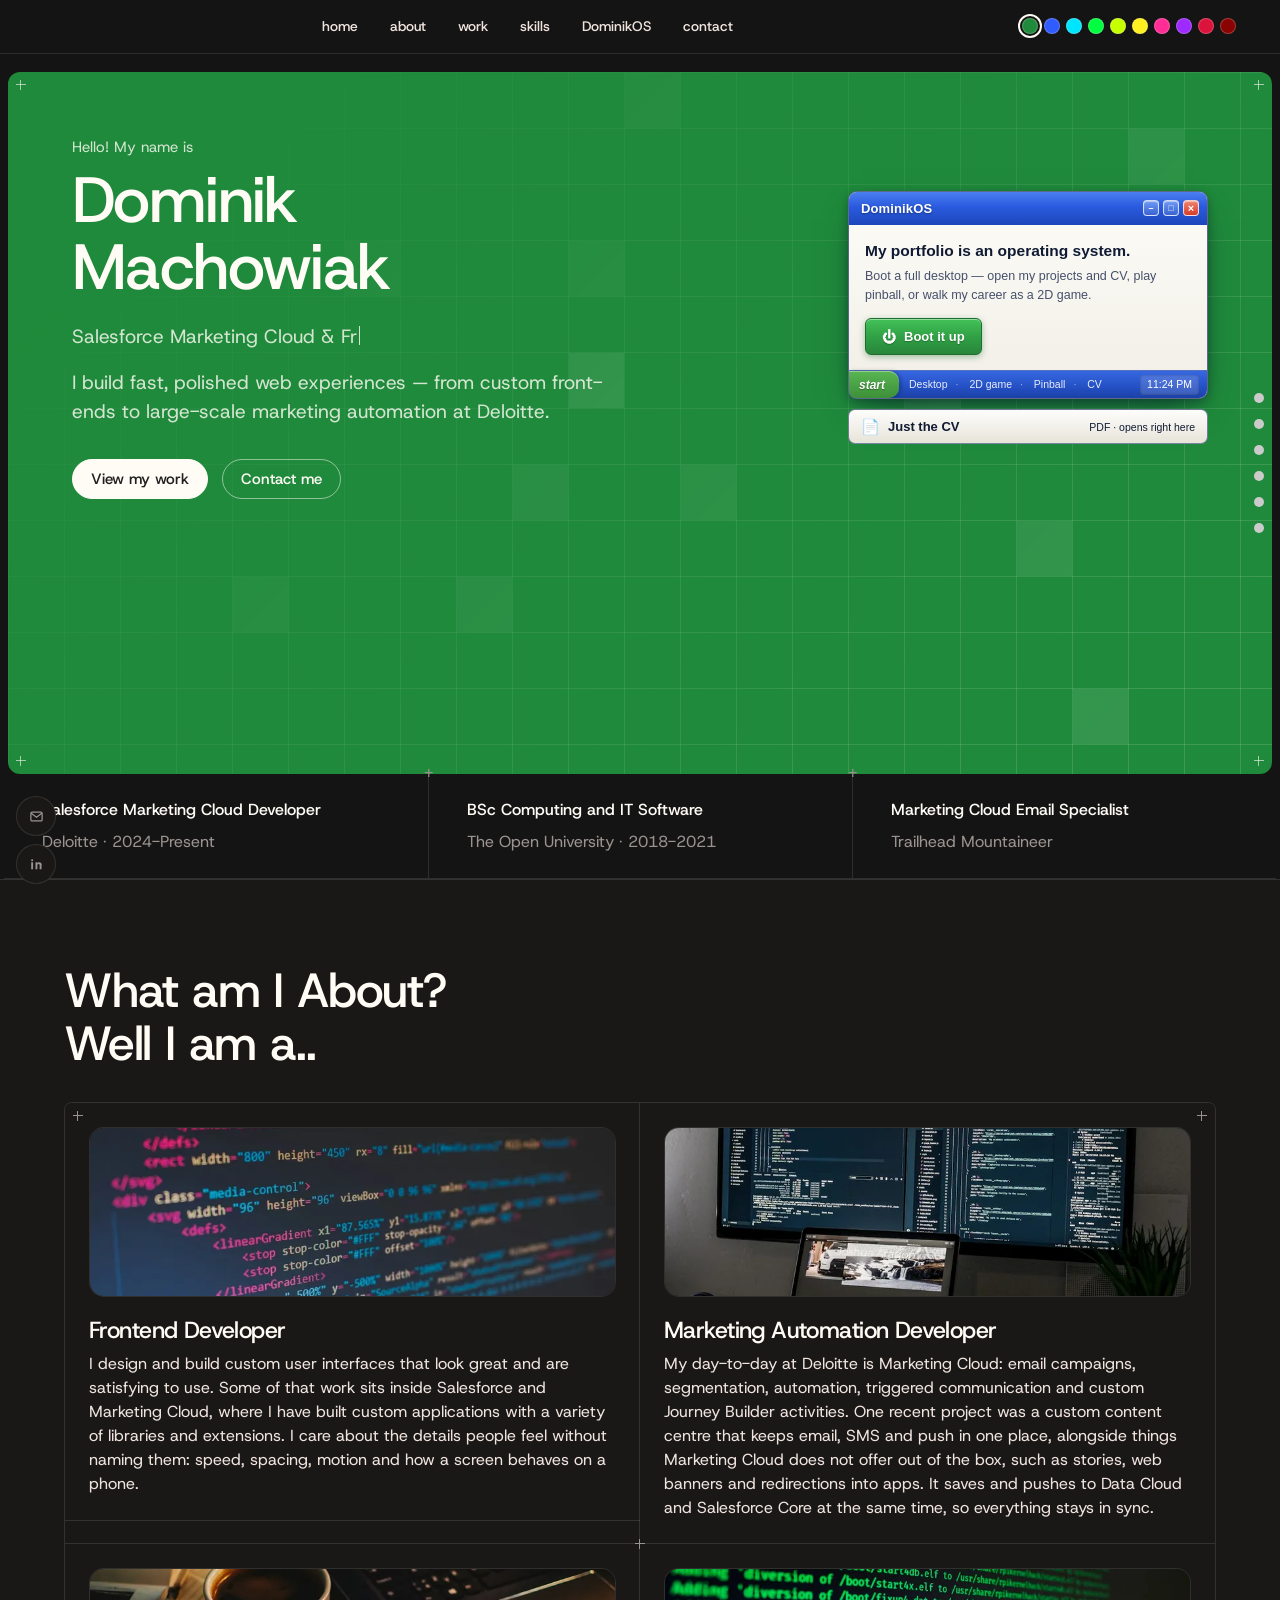
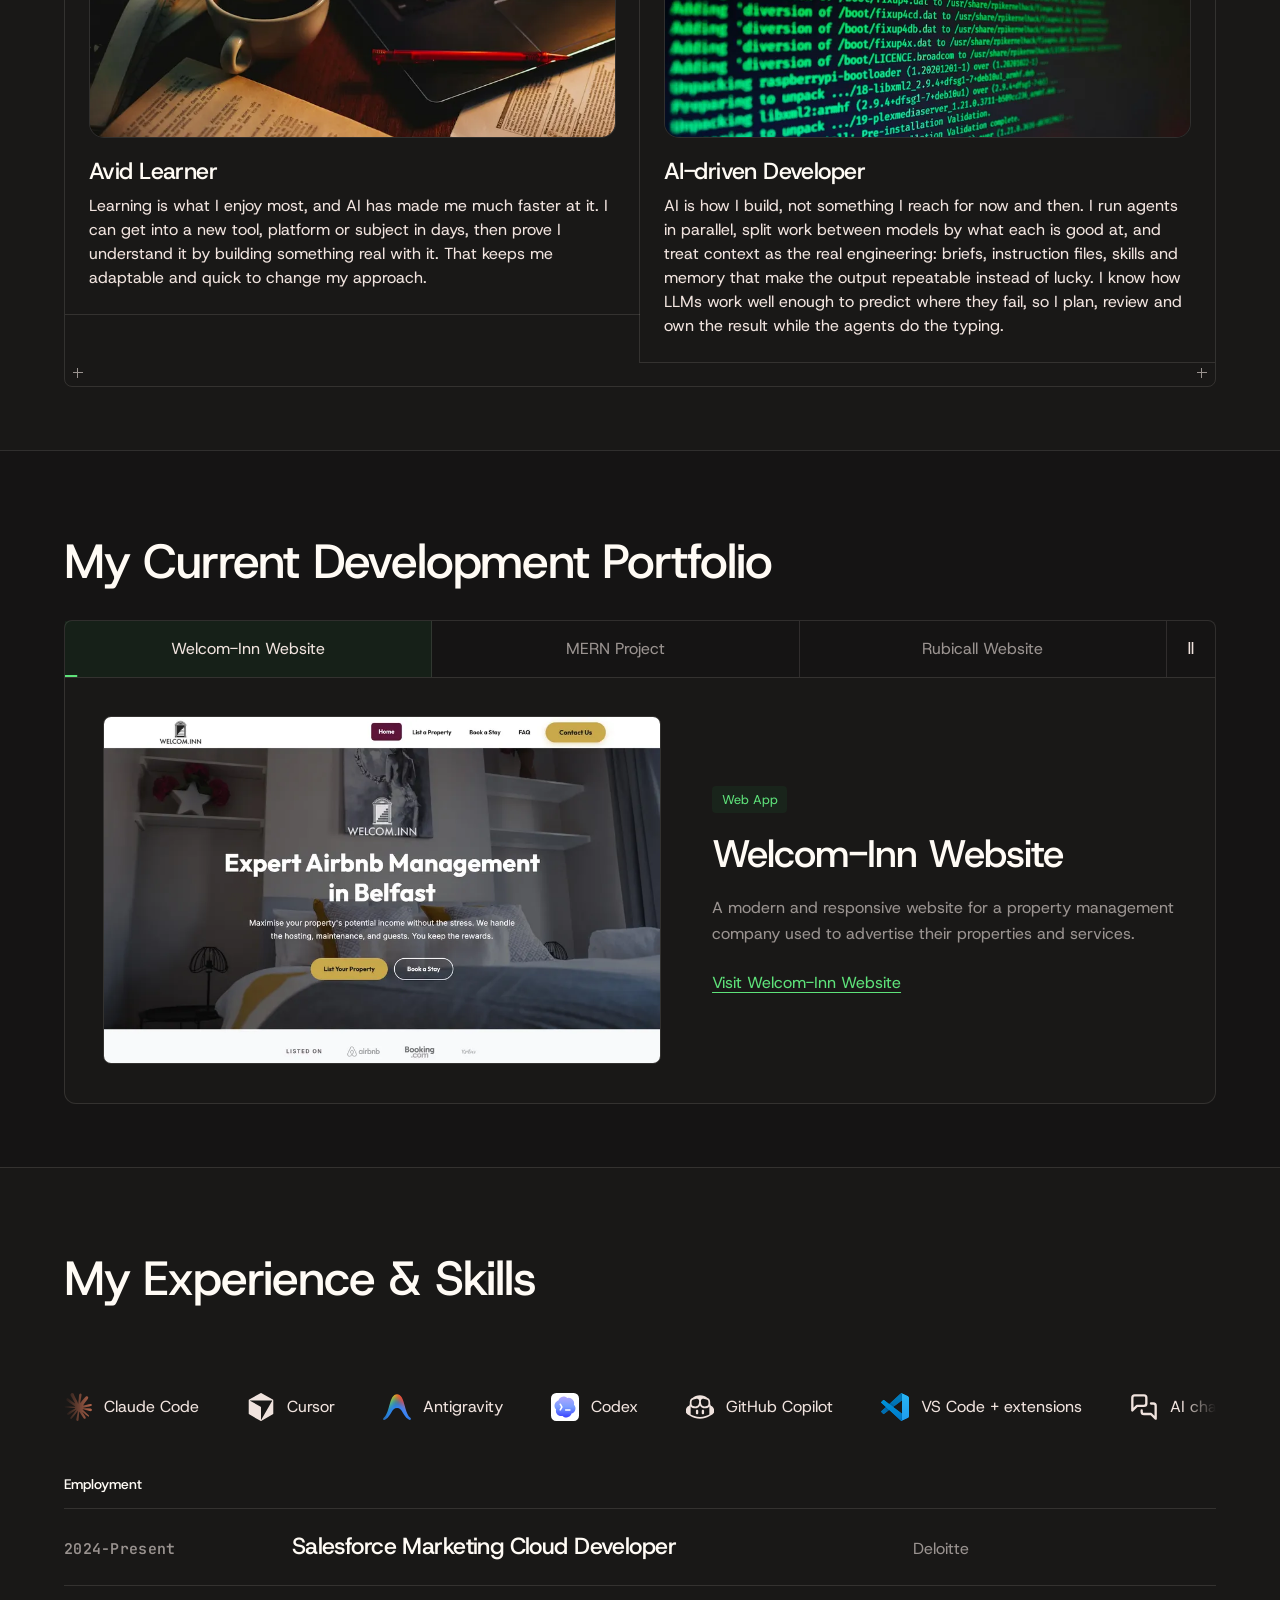
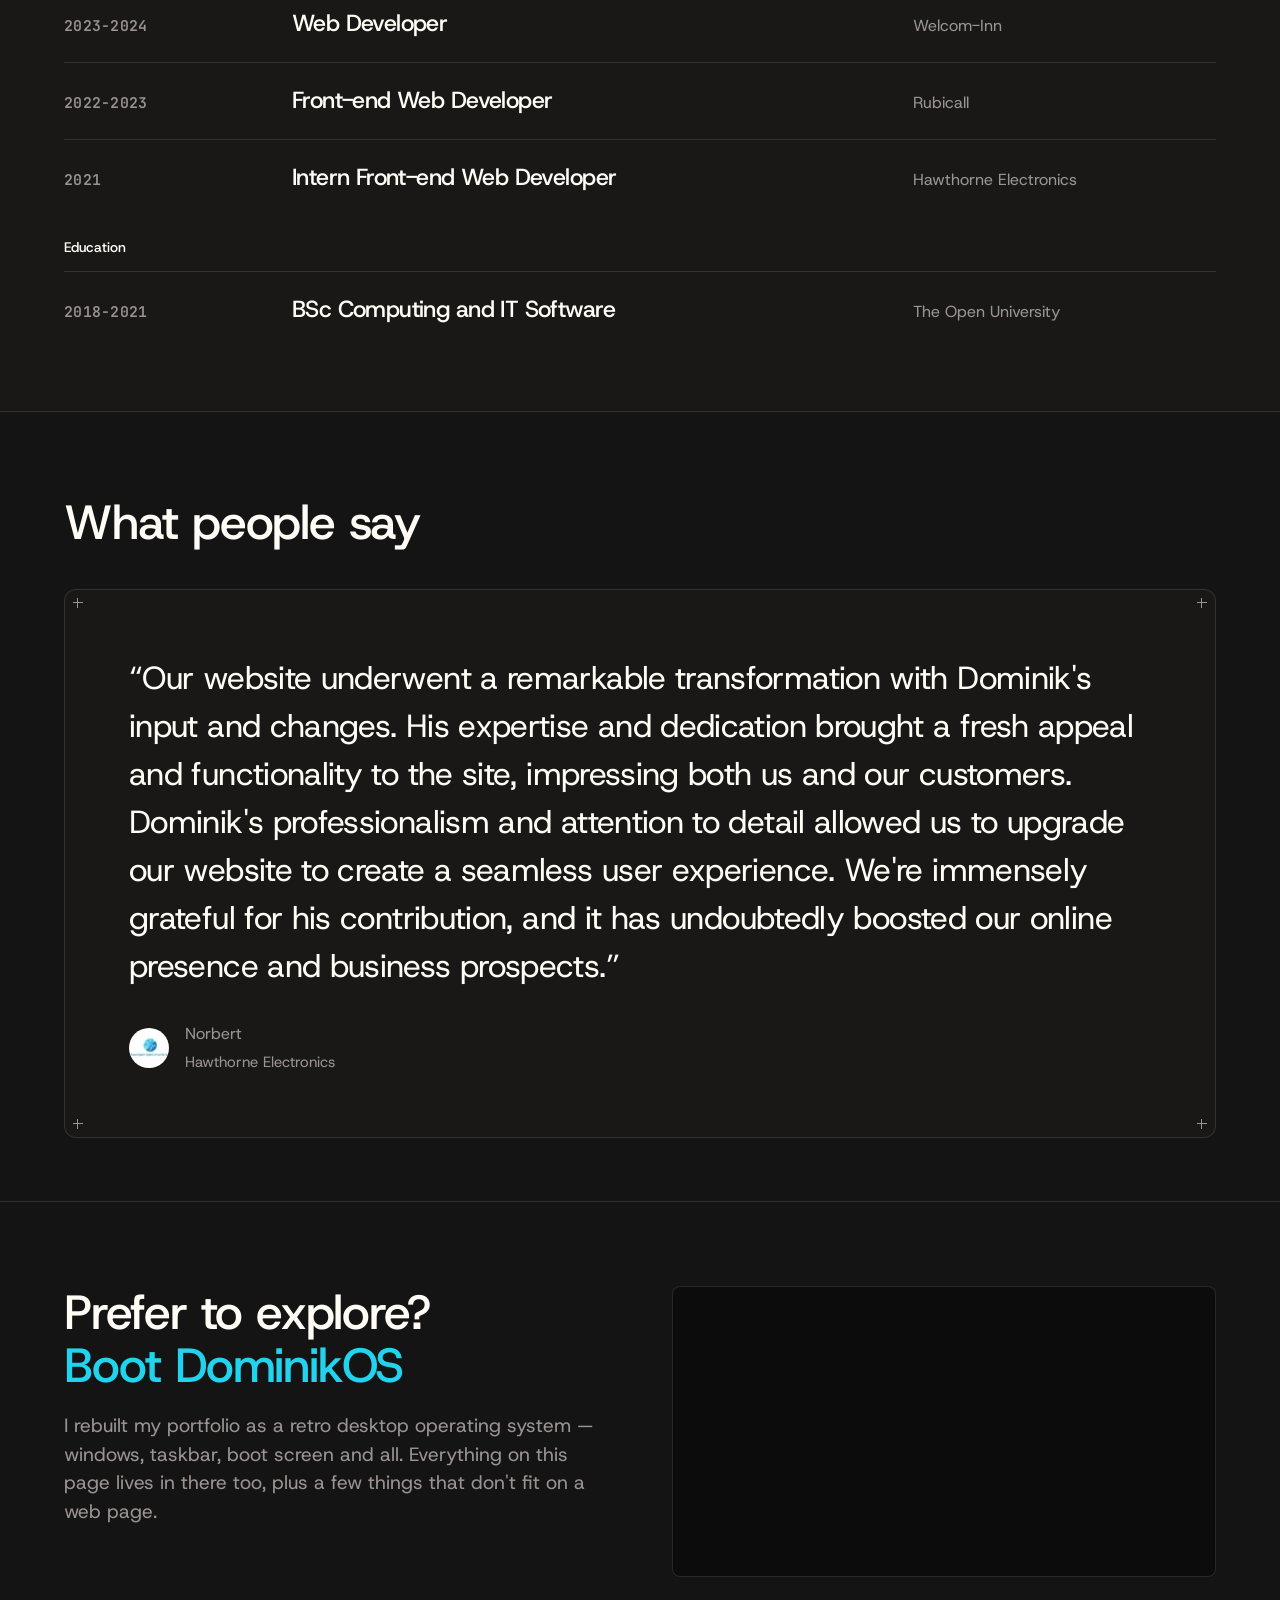
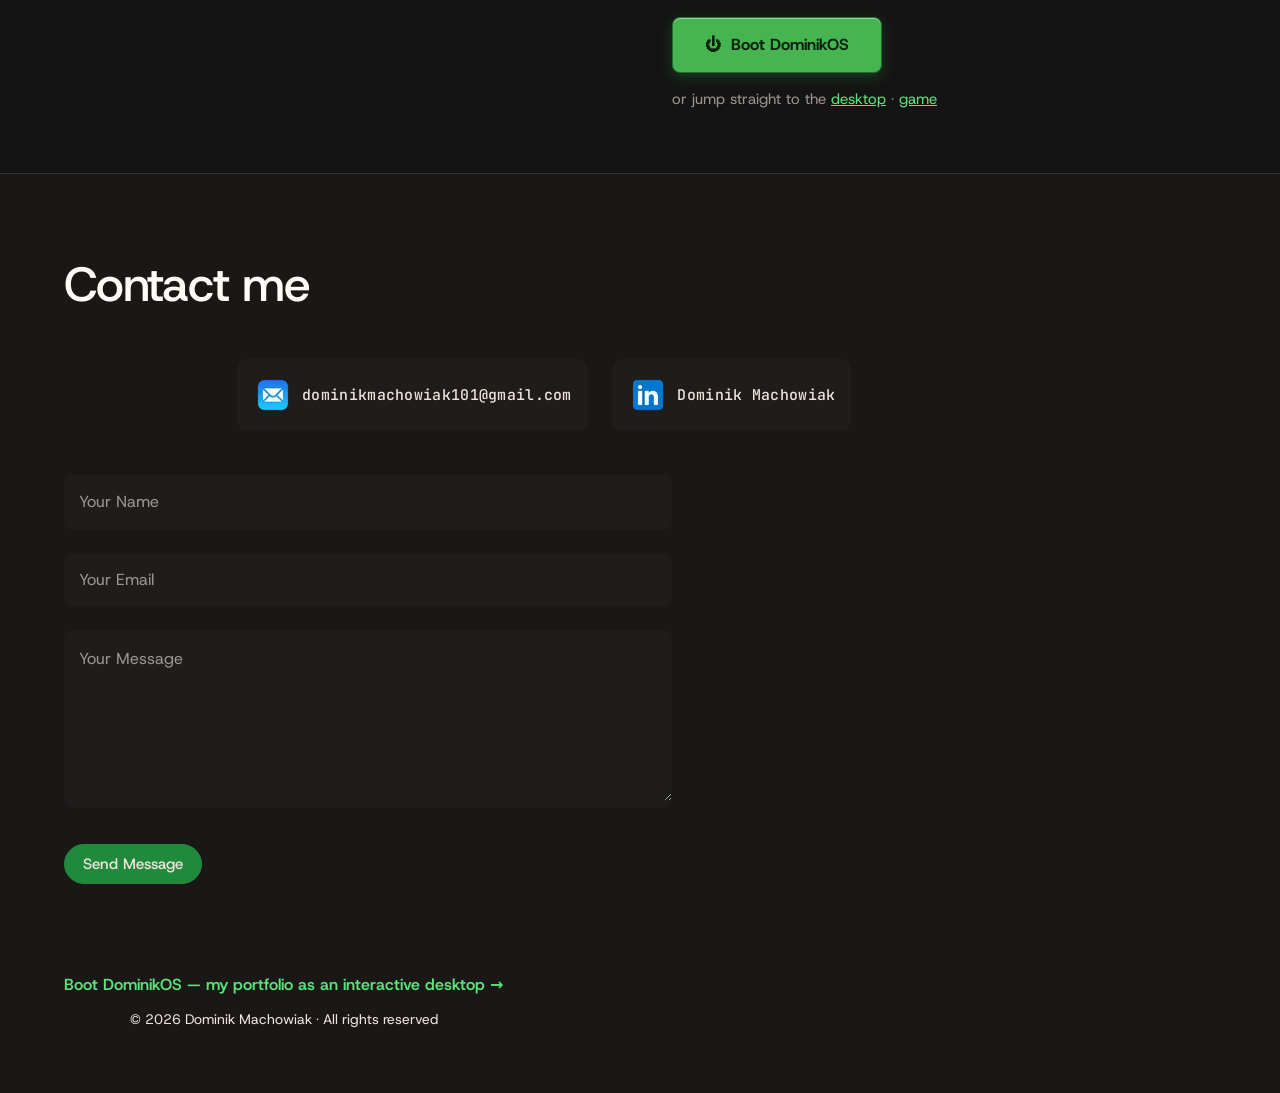
<file: index.html>
<!DOCTYPE html><html lang="en" data-copy-version="current" data-style="edge" data-palette="carbon"> <head><meta charset="utf-8"><meta name="viewport" content="width=device-width, initial-scale=1"><title>Dominik Machowiak | Salesforce Marketing Cloud &amp; Front-End Developer</title><meta name="description" content="Dominik Machowiak — Salesforce Marketing Cloud Developer at Deloitte and front-end developer. See my projects, or boot DominikOS: my portfolio as an interactive desktop with a 2D game."><link rel="canonical" href="https://dominikmachowiak.com/"><meta name="theme-color" content="#151414"><link rel="icon" href="/dominik.png"><link rel="apple-touch-icon" href="/logo192.png"><link rel="manifest" href="/manifest.webmanifest"><link rel="sitemap" href="/sitemap-index.xml"><meta name="generator" content="Astro v5.18.2"><meta property="og:type" content="profile"><meta property="og:url" content="https://dominikmachowiak.com/"><meta property="og:title" content="Dominik Machowiak | Salesforce Marketing Cloud &#38; Front-End Developer"><meta property="og:description" content="Dominik Machowiak — Salesforce Marketing Cloud Developer at Deloitte and front-end developer. See my projects, or boot DominikOS: my portfolio as an interactive desktop with a 2D game."><meta property="og:image" content="https://dominikmachowiak.com/dominik.png"><meta property="og:site_name" content="Dominik Machowiak"><!-- TODO: replace og:image with a branded 1200x630 card (DominikOS screenshot + name/role) and switch twitter:card to summary_large_image --><meta name="twitter:card" content="summary"><meta name="twitter:title" content="Dominik Machowiak | Salesforce Marketing Cloud &#38; Front-End Developer"><meta name="twitter:description" content="Dominik Machowiak — Salesforce Marketing Cloud Developer at Deloitte and front-end developer. See my projects, or boot DominikOS: my portfolio as an interactive desktop with a 2D game."><meta name="twitter:image" content="https://dominikmachowiak.com/dominik.png"><script type="application/ld+json">{"@context":"https://schema.org","@graph":[{"@type":"Person","@id":"https://dominikmachowiak.com/#person","name":"Dominik Machowiak","url":"https://dominikmachowiak.com/","image":"https://dominikmachowiak.com/dominik.png","jobTitle":"Salesforce Marketing Cloud Developer","worksFor":{"@type":"Organization","name":"Deloitte"},"alumniOf":{"@type":"CollegeOrUniversity","name":"The Open University"},"knowsAbout":["Salesforce Marketing Cloud","AMPscript","Email Studio","Front-End Development","JavaScript","HTML","CSS"],"email":"mailto:dominikmachowiak101@gmail.com","sameAs":["https://www.linkedin.com/in/dominikmachowiak/"]},{"@type":"WebSite","@id":"https://dominikmachowiak.com/#website","url":"https://dominikmachowiak.com/","name":"Dominik Machowiak — Portfolio","publisher":{"@id":"https://dominikmachowiak.com/#person"}},{"@type":"ProfilePage","@id":"https://dominikmachowiak.com/#page","url":"https://dominikmachowiak.com/","isPartOf":{"@id":"https://dominikmachowiak.com/#website"},"mainEntity":{"@id":"https://dominikmachowiak.com/#person"}}]}</script><script type="speculationrules">{"prerender":[{"where":{"href_matches":"/os/*"},"eagerness":"moderate"}]}</script><script>
      document.documentElement.classList.add('js');
      try {
        const accent = localStorage.getItem('portfolio-accent');
        if (accent && /^[a-z]+$/.test(accent)) document.documentElement.dataset.accent = accent;
      } catch {}
    </script><link rel="stylesheet" href="/_astro/index.BEMNOdM-.css">
<style>@font-face{font-family:Host Grotesk Variable;font-style:normal;font-display:swap;font-weight:300 800;src:url(/_astro/host-grotesk-latin-ext-wght-normal.B8jkyusk.woff2) format("woff2-variations");unicode-range:U+0100-02BA,U+02BD-02C5,U+02C7-02CC,U+02CE-02D7,U+02DD-02FF,U+0304,U+0308,U+0329,U+1D00-1DBF,U+1E00-1E9F,U+1EF2-1EFF,U+2020,U+20A0-20AB,U+20AD-20C0,U+2113,U+2C60-2C7F,U+A720-A7FF}@font-face{font-family:Host Grotesk Variable;font-style:normal;font-display:swap;font-weight:300 800;src:url(/_astro/host-grotesk-latin-wght-normal.CBa0fl4q.woff2) format("woff2-variations");unicode-range:U+0000-00FF,U+0131,U+0152-0153,U+02BB-02BC,U+02C6,U+02DA,U+02DC,U+0304,U+0308,U+0329,U+2000-206F,U+20AC,U+2122,U+2191,U+2193,U+2212,U+2215,U+FEFF,U+FFFD}
</style></head> <body>  <nav class="navbar" aria-label="Main" data-astro-cid-5blmo7yk> <a class="navbar-title" href="#home" tabindex="-1" aria-hidden="true" data-astro-cid-5blmo7yk>Dominik Machowiak</a> <ul class="navbar-links" data-astro-cid-5blmo7yk> <li data-astro-cid-5blmo7yk> <a href="#home" data-astro-cid-5blmo7yk> <span data-copy-version="current" data-astro-cid-5blmo7yk>home</span> </a> </li><li data-astro-cid-5blmo7yk> <a href="#about" data-astro-cid-5blmo7yk> <span data-copy-version="current" data-astro-cid-5blmo7yk>about</span> </a> </li><li data-astro-cid-5blmo7yk> <a href="#work" data-astro-cid-5blmo7yk> <span data-copy-version="current" data-astro-cid-5blmo7yk>work</span> </a> </li><li data-astro-cid-5blmo7yk> <a href="#skills" data-astro-cid-5blmo7yk> <span data-copy-version="current" data-astro-cid-5blmo7yk>skills</span> </a> </li><li data-astro-cid-5blmo7yk> <a href="#dominikos" data-astro-cid-5blmo7yk> <span data-copy-version="current" data-astro-cid-5blmo7yk>DominikOS</span> </a> </li><li data-astro-cid-5blmo7yk> <a href="#contact" data-astro-cid-5blmo7yk> <span data-copy-version="current" data-astro-cid-5blmo7yk>contact</span> </a> </li> </ul> <div class="accent-picker" role="group" aria-label="Accent colour" data-astro-cid-5blmo7yk> <button type="button" data-accent-pick="boot" aria-label="Start green" title="Start green" aria-pressed="false" style="--swatch:#1f8a3b" data-astro-cid-5blmo7yk></button><button type="button" data-accent-pick="blue" aria-label="Electric blue" title="Electric blue" aria-pressed="false" style="--swatch:#2f5bff" data-astro-cid-5blmo7yk></button><button type="button" data-accent-pick="cyan" aria-label="Neon cyan" title="Neon cyan" aria-pressed="false" style="--swatch:#00e5ff" data-astro-cid-5blmo7yk></button><button type="button" data-accent-pick="matrix" aria-label="Hacker green" title="Hacker green" aria-pressed="false" style="--swatch:#00ff41" data-astro-cid-5blmo7yk></button><button type="button" data-accent-pick="lime" aria-label="Neon lime" title="Neon lime" aria-pressed="false" style="--swatch:#c6ff00" data-astro-cid-5blmo7yk></button><button type="button" data-accent-pick="yellow" aria-label="Neon yellow" title="Neon yellow" aria-pressed="false" style="--swatch:#fff01f" data-astro-cid-5blmo7yk></button><button type="button" data-accent-pick="pink" aria-label="Hot pink" title="Hot pink" aria-pressed="false" style="--swatch:#ff2d95" data-astro-cid-5blmo7yk></button><button type="button" data-accent-pick="purple" aria-label="Neon purple" title="Neon purple" aria-pressed="false" style="--swatch:#9d2bff" data-astro-cid-5blmo7yk></button><button type="button" data-accent-pick="crimson" aria-label="Crimson" title="Crimson" aria-pressed="false" style="--swatch:#dc143c" data-astro-cid-5blmo7yk></button><button type="button" data-accent-pick="blood" aria-label="Blood red" title="Blood red" aria-pressed="false" style="--swatch:#8a0303" data-astro-cid-5blmo7yk></button> </div> <button class="navbar-toggle" type="button" aria-expanded="false" aria-controls="mobile-menu" data-nav-toggle data-astro-cid-5blmo7yk> <span class="sr-only" data-astro-cid-5blmo7yk>Open menu</span> <svg width="20" height="20" viewBox="0 0 24 24" fill="none" aria-hidden="true" data-astro-cid-5blmo7yk> <path d="M4 7h16M4 12h16M4 17h10" stroke="currentColor" stroke-width="2" stroke-linecap="round" data-astro-cid-5blmo7yk></path> </svg> </button> <div class="navbar-panel" id="mobile-menu" hidden data-nav-panel data-astro-cid-5blmo7yk> <button class="navbar-close" type="button" data-nav-close data-astro-cid-5blmo7yk> <span class="sr-only" data-astro-cid-5blmo7yk>Close menu</span> <svg width="26" height="26" viewBox="0 0 24 24" fill="none" aria-hidden="true" data-astro-cid-5blmo7yk> <path d="M6 6l12 12M18 6L6 18" stroke="currentColor" stroke-width="2" stroke-linecap="round" data-astro-cid-5blmo7yk></path> </svg> </button> <ul data-astro-cid-5blmo7yk> <li data-astro-cid-5blmo7yk> <a href="#home" data-nav-link data-astro-cid-5blmo7yk> <span data-copy-version="current" data-astro-cid-5blmo7yk>home</span> </a> </li><li data-astro-cid-5blmo7yk> <a href="#about" data-nav-link data-astro-cid-5blmo7yk> <span data-copy-version="current" data-astro-cid-5blmo7yk>about</span> </a> </li><li data-astro-cid-5blmo7yk> <a href="#work" data-nav-link data-astro-cid-5blmo7yk> <span data-copy-version="current" data-astro-cid-5blmo7yk>work</span> </a> </li><li data-astro-cid-5blmo7yk> <a href="#skills" data-nav-link data-astro-cid-5blmo7yk> <span data-copy-version="current" data-astro-cid-5blmo7yk>skills</span> </a> </li><li data-astro-cid-5blmo7yk> <a href="#dominikos" data-nav-link data-astro-cid-5blmo7yk> <span data-copy-version="current" data-astro-cid-5blmo7yk>DominikOS</span> </a> </li><li data-astro-cid-5blmo7yk> <a href="#contact" data-nav-link data-astro-cid-5blmo7yk> <span data-copy-version="current" data-astro-cid-5blmo7yk>contact</span> </a> </li> </ul> </div> </nav>  <script>
  (() => {
    const root = document.documentElement;
    const buttons = document.querySelectorAll('[data-accent-pick]');
    const mark = () => {
      const current = root.dataset.accent || 'boot';
      buttons.forEach((b) => b.setAttribute('aria-pressed', String(b.dataset.accentPick === current)));
    };
    buttons.forEach((b) =>
      b.addEventListener('click', () => {
        root.dataset.accent = b.dataset.accentPick;
        try { localStorage.setItem('portfolio-accent', b.dataset.accentPick); } catch {}
        mark();
      })
    );
    mark();
  })();
</script> <main> <header id="home" class="section bg-dark hero" data-astro-cid-shwxrd6l> <div class="hero-circles hero-circles-left" aria-hidden="true" data-astro-cid-shwxrd6l> <div class="circle" data-astro-cid-shwxrd6l> <img src="/_astro/html.PqILu1lY_RP3g8.webp" alt loading="eager" data-astro-cid-shwxrd6l="true" decoding="async" fetchpriority="auto" width="120" height="120"> </div><div class="circle" data-astro-cid-shwxrd6l> <img src="/_astro/javascript.Db3Wfev6_Z4UIY7.webp" alt loading="eager" data-astro-cid-shwxrd6l="true" decoding="async" fetchpriority="auto" width="120" height="120"> </div><div class="circle" data-astro-cid-shwxrd6l> <img src="/_astro/css.D5KBgePu_2uhsbn.webp" alt loading="eager" data-astro-cid-shwxrd6l="true" decoding="async" fetchpriority="auto" width="120" height="120"> </div> </div> <div class="hero-grid" aria-hidden="true" data-astro-cid-shwxrd6l></div> <div class="panel-corners" aria-hidden="true" data-astro-cid-shwxrd6l><i data-astro-cid-shwxrd6l></i><i data-astro-cid-shwxrd6l></i><i data-astro-cid-shwxrd6l></i><i data-astro-cid-shwxrd6l></i></div> <div class="hero-info" data-astro-cid-shwxrd6l> <p class="hero-greeting" data-astro-cid-shwxrd6l> <span data-copy-version="current">Hello! My name is</span> </p> <h1 class="hero-h1" data-astro-cid-shwxrd6l> <span class="hero-name" data-astro-cid-shwxrd6l>Dominik Machowiak</span> <span class="hero-role" data-astro-cid-shwxrd6l> <span data-copy-version="current">Salesforce Marketing Cloud &amp; Front-End Developer</span> </span> </h1> <p class="hero-sub" data-astro-cid-shwxrd6l> <span data-copy-version="current">I build fast, polished web experiences — from custom front-ends to large-scale marketing automation at Deloitte.</span> </p> <div class="hero-ctas" data-astro-cid-shwxrd6l> <a class="hero-btn hero-btn-primary" href="#work" data-astro-cid-shwxrd6l> <span data-copy-version="current">View my work</span> </a> <a class="hero-btn" href="#contact" data-astro-cid-shwxrd6l> <span data-copy-version="current">Contact me</span> </a> </div> <div class="osl-wrap" data-astro-cid-32yts7bh> <a class="os-launch" href="/os/?boot=chooser" aria-label="Boot DominikOS — explore my portfolio as an interactive desktop, with a 2D game, pinball and my CV inside" data-os-launch data-astro-cid-32yts7bh> <span class="osl-titlebar" data-astro-cid-32yts7bh> <span class="osl-title" data-astro-cid-32yts7bh>DominikOS</span> <span class="osl-buttons" aria-hidden="true" data-astro-cid-32yts7bh> <span class="osl-btn osl-btn-min" data-astro-cid-32yts7bh></span> <span class="osl-btn osl-btn-max" data-astro-cid-32yts7bh></span> <span class="osl-btn osl-btn-close" data-astro-cid-32yts7bh></span> </span> </span> <span class="osl-body" data-astro-cid-32yts7bh> <span class="osl-headline" data-astro-cid-32yts7bh> <span data-copy-version="current">My portfolio is an operating system.</span> </span> <span class="osl-sub" data-astro-cid-32yts7bh> <span data-copy-version="current">Boot a full desktop — open my projects and CV, play pinball, or walk my career as a 2D game.</span> </span> <span class="osl-boot" data-astro-cid-32yts7bh> <span class="osl-power" aria-hidden="true" data-astro-cid-32yts7bh>&#x23FB;</span> <span data-copy-version="current">Boot it up</span> </span> </span> <span class="osl-taskbar" aria-hidden="true" data-astro-cid-32yts7bh> <span class="osl-start" data-astro-cid-32yts7bh>start</span> <span class="osl-apps" data-astro-cid-32yts7bh> <span data-astro-cid-32yts7bh> <span data-copy-version="current">Desktop</span> </span><span data-astro-cid-32yts7bh> <span data-copy-version="current">2D game</span> </span><span data-astro-cid-32yts7bh> <span data-copy-version="current">Pinball</span> </span><span data-astro-cid-32yts7bh> <span data-copy-version="current">CV</span> </span> </span> <span class="osl-clock" data-osl-clock data-astro-cid-32yts7bh>--:--</span> </span> </a> <!-- Straight to the CV: opens the PDF in place, no boot, no navigation. Sits outside the
       card's <a> because interactive content can't legally nest inside a link. --> <button class="osl-cv" type="button" data-cv-open aria-haspopup="dialog" data-astro-cid-32yts7bh> <span class="osl-cv__icon" aria-hidden="true" data-astro-cid-32yts7bh>📄</span> <span class="osl-cv__label" data-astro-cid-32yts7bh>Just the CV</span> <span class="osl-cv__hint" data-astro-cid-32yts7bh>PDF · opens right here</span> </button> </div> <dialog class="cv-dlg" data-cv-dlg aria-labelledby="cv-dlg-title" data-astro-cid-32yts7bh> <div class="cv-dlg__win" data-astro-cid-32yts7bh> <div class="cv-dlg__bar" data-astro-cid-32yts7bh> <span class="cv-dlg__title" id="cv-dlg-title" data-astro-cid-32yts7bh>Dominik Machowiak — CV</span> <a class="cv-dlg__btn" href="/os/assets/cv.pdf" download="Dominik-Machowiak-CV.pdf" data-astro-cid-32yts7bh>Download</a> <a class="cv-dlg__btn cv-dlg__btn--ghost" href="/os/assets/cv.pdf" target="_blank" rel="noopener" data-astro-cid-32yts7bh>Open in new tab &#x2197;</a> <button class="cv-dlg__x" type="button" data-cv-close aria-label="Close the CV" data-astro-cid-32yts7bh>&#x2715;</button> </div> <!-- <object> renders the PDF inline on desktop; the fallback covers mobile browsers,
         which refuse inline PDFs and would otherwise show an empty frame. --> <object class="cv-dlg__frame" data="/os/assets/cv.pdf" type="application/pdf" title="Dominik Machowiak - CV" data-astro-cid-32yts7bh> <div class="cv-dlg__fallback" data-astro-cid-32yts7bh> <p data-astro-cid-32yts7bh>Your browser won't display PDFs inline.</p> <a class="cv-dlg__btn cv-dlg__btn--big" href="/os/assets/cv.pdf" target="_blank" rel="noopener" data-astro-cid-32yts7bh>Open the CV &#x2197;</a> <a class="cv-dlg__btn cv-dlg__btn--ghost" href="/os/assets/cv.pdf" download="Dominik-Machowiak-CV.pdf" data-astro-cid-32yts7bh>Download instead</a> </div> </object> </div> </dialog> <script type="module">const n=document.querySelector("[data-os-launch]"),r=document.querySelector("[data-osl-clock]");if(r){const e=()=>{r.textContent=new Date().toLocaleTimeString([],{hour:"2-digit",minute:"2-digit"})};e(),setInterval(e,3e4)}if(n){let e=!1;const o=()=>{if(e)return;e=!0;const c=document.createElement("link");c.rel="prefetch",c.href="/os/",document.head.appendChild(c)};n.addEventListener("pointerenter",o,{once:!0}),n.addEventListener("focus",o,{once:!0})}const d=document.querySelector("[data-cv-open]"),t=document.querySelector("[data-cv-dlg]"),a=document.querySelector("[data-cv-close]");d&&t&&(d.addEventListener("click",()=>t.showModal()),a?.addEventListener("click",()=>t.close()),t.addEventListener("click",e=>{e.target===t&&t.close()}));</script>  </div> <div class="hero-circles hero-circles-right" aria-hidden="true" data-astro-cid-shwxrd6l> <div class="circle" data-astro-cid-shwxrd6l> <img src="/_astro/python.Dmg8y7vF_i2aKb.webp" alt loading="eager" data-astro-cid-shwxrd6l="true" decoding="async" fetchpriority="auto" width="120" height="120"> </div><div class="circle" data-astro-cid-shwxrd6l> <img src="/_astro/csharp.COLDLYDH_Z1rX8S2.webp" alt loading="eager" data-astro-cid-shwxrd6l="true" decoding="async" fetchpriority="auto" width="120" height="120"> </div> </div> </header> <div class="hero-facts" data-astro-cid-shwxrd6l> <div class="hero-fact" data-astro-cid-shwxrd6l><p data-astro-cid-shwxrd6l>Salesforce Marketing Cloud Developer</p><p data-astro-cid-shwxrd6l>Deloitte · 2024-Present</p></div><div class="hero-fact" data-astro-cid-shwxrd6l><p data-astro-cid-shwxrd6l>BSc Computing and IT Software</p><p data-astro-cid-shwxrd6l>The Open University · 2018-2021</p></div> <div class="hero-fact" data-astro-cid-shwxrd6l><p data-astro-cid-shwxrd6l>Marketing Cloud Email Specialist</p><p data-astro-cid-shwxrd6l>Trailhead Mountaineer</p></div> </div>  <section id="about" class="section bg-white" aria-labelledby="about-heading" data-astro-cid-gqmbxsao> <h2 id="about-heading" class="head-text" data-astro-cid-gqmbxsao> <span class="copy-heading" data-copy-version="current" data-astro-cid-gqmbxsao>
What am I <span data-astro-cid-gqmbxsao>About?</span><br data-astro-cid-gqmbxsao>Well I am <span data-astro-cid-gqmbxsao>a..</span> </span> </h2> <div class="profiles" data-copy-version="current" data-astro-cid-gqmbxsao> <div class="panel-corners" aria-hidden="true" data-astro-cid-gqmbxsao><i data-astro-cid-gqmbxsao></i><i data-astro-cid-gqmbxsao></i><i data-astro-cid-gqmbxsao></i><i data-astro-cid-gqmbxsao></i><i class="grid-junction" data-astro-cid-gqmbxsao></i></div> <article class="profile reveal" data-astro-cid-gqmbxsao> <img src="/_astro/about-frontend-photo.D88o2Hmy_Z2kERJl.webp" alt loading="lazy" decoding="async" data-astro-cid-gqmbxsao="true" fetchpriority="auto" width="800" height="500"> <h3 class="bold-text" data-astro-cid-gqmbxsao>Frontend Developer</h3> <p class="p-text" data-astro-cid-gqmbxsao>I design and build custom user interfaces that look great and are satisfying to use. Some of that work sits inside Salesforce and Marketing Cloud, where I have built custom applications with a variety of libraries and extensions. I care about the details people feel without naming them: speed, spacing, motion and how a screen behaves on a phone.</p> </article><article class="profile reveal" data-astro-cid-gqmbxsao> <img src="/_astro/about-programmer-photo.B4Vh4V7X_250l0F.webp" alt loading="lazy" decoding="async" data-astro-cid-gqmbxsao="true" fetchpriority="auto" width="800" height="500"> <h3 class="bold-text" data-astro-cid-gqmbxsao>Marketing Automation Developer</h3> <p class="p-text" data-astro-cid-gqmbxsao>My day-to-day at Deloitte is Marketing Cloud: email campaigns, segmentation, automation, triggered communication and custom Journey Builder activities. One recent project was a custom content centre that keeps email, SMS and push in one place, alongside things Marketing Cloud does not offer out of the box, such as stories, web banners and redirections into apps. It saves and pushes to Data Cloud and Salesforce Core at the same time, so everything stays in sync.</p> </article><article class="profile reveal" data-astro-cid-gqmbxsao> <img src="/_astro/about-learner-photo.CzhZOZ9Y_WVeQE.webp" alt loading="lazy" decoding="async" data-astro-cid-gqmbxsao="true" fetchpriority="auto" width="800" height="500"> <h3 class="bold-text" data-astro-cid-gqmbxsao>Avid Learner</h3> <p class="p-text" data-astro-cid-gqmbxsao>Learning is what I enjoy most, and AI has made me much faster at it. I can get into a new tool, platform or subject in days, then prove I understand it by building something real with it. That keeps me adaptable and quick to change my approach.</p> </article><article class="profile reveal" data-astro-cid-gqmbxsao> <img src="/_astro/about-ai-photo.CpBfcYjx_1MOucg.webp" alt loading="lazy" decoding="async" data-astro-cid-gqmbxsao="true" fetchpriority="auto" width="800" height="500"> <h3 class="bold-text" data-astro-cid-gqmbxsao>AI-driven Developer</h3> <p class="p-text" data-astro-cid-gqmbxsao>AI is how I build, not something I reach for now and then. I run agents in parallel, split work between models by what each is good at, and treat context as the real engineering: briefs, instruction files, skills and memory that make the output repeatable instead of lucky. I know how LLMs work well enough to predict where they fail, so I plan, review and own the result while the agents do the typing.</p> </article> </div> </section>  <section id="work" class="section bg-primary" aria-labelledby="work-heading"> <h2 id="work-heading" class="head-text"> <span class="copy-heading" data-copy-version="current">My Current Development <span>Portfolio</span></span> </h2> <div class="project-showcase"> <div class="project-controls" hidden> <div class="project-tabs" role="tablist" aria-labelledby="work-heading"> <button type="button" role="tab" id="project-tab-0" aria-controls="project-panel-0" aria-selected="true" tabindex="0"> Welcom-Inn Website<span class="tab-progress" aria-hidden="true"></span> </button><button type="button" role="tab" id="project-tab-1" aria-controls="project-panel-1" aria-selected="false" tabindex="-1"> MERN Project<span class="tab-progress" aria-hidden="true"></span> </button><button type="button" role="tab" id="project-tab-2" aria-controls="project-panel-2" aria-selected="false" tabindex="-1"> Rubicall Website<span class="tab-progress" aria-hidden="true"></span> </button> </div> <button class="project-pause" type="button" aria-label="Pause automatic project rotation" aria-pressed="false"><span aria-hidden="true">Ⅱ</span></button> </div> <article class="project-panel" id="project-panel-0" aria-labelledby="project-title-0"> <img src="/_astro/work-welcom-inn-site.DnTHNGQt_ZOuy96.webp" alt="Screenshot of Welcom-Inn Website" loading="lazy" decoding="async" fetchpriority="auto" width="960" height="600"> <div class="project-details"> <div class="project-tags"><span>Web App</span></div> <h3 id="project-title-0">Welcom-Inn Website</h3> <p>A modern and responsive website for a property management company used to advertise their properties and services.</p> <a href="https://welcom-inn.co.uk/" target="_blank" rel="noreferrer noopener">Visit Welcom-Inn Website</a> </div> </article><article class="project-panel" id="project-panel-1" aria-labelledby="project-title-1"> <img src="/_astro/work-mern.CprO6JdE_tLSGH.webp" alt="Screenshot of MERN Project" loading="lazy" decoding="async" fetchpriority="auto" width="960" height="948"> <div class="project-details"> <div class="project-tags"><span>Web App</span></div> <h3 id="project-title-1">MERN Project</h3> <p>A project using the full force of the MERN stack, currently in progress!</p>  </div> </article><article class="project-panel" id="project-panel-2" aria-labelledby="project-title-2"> <img src="/_astro/work-rubicall-site.BKKNjxVF_b1hXI.webp" alt="Screenshot of Rubicall Website" loading="lazy" decoding="async" fetchpriority="auto" width="960" height="600"> <div class="project-details"> <div class="project-tags"><span>Web App</span></div> <h3 id="project-title-2">Rubicall Website</h3> <p>A modern and responsive website designed &amp; developed for a cleaning company to advertise their cleaning services.</p> <a href="https://www.rubicall.co.uk/" target="_blank" rel="noreferrer noopener">Visit Rubicall Website</a> </div> </article> </div> </section> <section id="skills" class="section bg-white" aria-labelledby="skills-heading" data-astro-cid-dbz4fmle> <h2 id="skills-heading" class="head-text" data-astro-cid-dbz4fmle> <span class="copy-heading" data-copy-version="current" data-astro-cid-dbz4fmle>My Experience &amp; <span data-astro-cid-dbz4fmle>Skills</span></span> </h2> <div class="skills-container" data-copy-version="current" data-astro-cid-dbz4fmle> <div class="skill-strip is-static" tabindex="0" aria-label="Skills" data-astro-cid-dbz4fmle> <div class="skill-track" data-astro-cid-dbz4fmle> <ul class="skill-run" data-astro-cid-dbz4fmle> <li data-astro-cid-dbz4fmle><img src="/_astro/skill-claude-code.CHrDb-Q8_VMFzu.svg" alt loading="lazy" data-astro-cid-dbz4fmle="true" decoding="async" fetchpriority="auto" width="28" height="28"><span data-astro-cid-dbz4fmle>Claude Code</span></li><li data-astro-cid-dbz4fmle><img src="/_astro/skill-cursor.DT8uqnUq_VMFzu.svg" alt loading="lazy" data-astro-cid-dbz4fmle="true" decoding="async" fetchpriority="auto" width="28" height="28"><span data-astro-cid-dbz4fmle>Cursor</span></li><li data-astro-cid-dbz4fmle><img src="/_astro/skill-antigravity.DjemnxR2_VMFzu.svg" alt loading="lazy" data-astro-cid-dbz4fmle="true" decoding="async" fetchpriority="auto" width="28" height="28"><span data-astro-cid-dbz4fmle>Antigravity</span></li><li data-astro-cid-dbz4fmle><img src="/_astro/skill-codex.HS3DnNZU_VMFzu.svg" alt loading="lazy" data-astro-cid-dbz4fmle="true" decoding="async" fetchpriority="auto" width="28" height="28"><span data-astro-cid-dbz4fmle>Codex</span></li><li data-astro-cid-dbz4fmle><img src="/_astro/skill-github-copilot.BncB_Xc1_VMFzu.svg" alt loading="lazy" data-astro-cid-dbz4fmle="true" decoding="async" fetchpriority="auto" width="28" height="28"><span data-astro-cid-dbz4fmle>GitHub Copilot</span></li><li data-astro-cid-dbz4fmle><img src="/_astro/skill-vscode.CJLxpqI9_VMFzu.svg" alt loading="lazy" data-astro-cid-dbz4fmle="true" decoding="async" fetchpriority="auto" width="28" height="28"><span data-astro-cid-dbz4fmle>VS Code + extensions</span></li><li data-astro-cid-dbz4fmle><img src="/_astro/skill-ai-chats.BmSykdqP_VMFzu.svg" alt loading="lazy" data-astro-cid-dbz4fmle="true" decoding="async" fetchpriority="auto" width="28" height="28"><span data-astro-cid-dbz4fmle>AI chats</span></li><li data-astro-cid-dbz4fmle><img src="/_astro/skill-vue.x3JZiHeA_VMFzu.svg" alt loading="lazy" data-astro-cid-dbz4fmle="true" decoding="async" fetchpriority="auto" width="28" height="28"><span data-astro-cid-dbz4fmle>Vue</span></li><li data-astro-cid-dbz4fmle><img src="/_astro/skill-react.B6gX_Z1C_VMFzu.svg" alt loading="lazy" data-astro-cid-dbz4fmle="true" decoding="async" fetchpriority="auto" width="28" height="28"><span data-astro-cid-dbz4fmle>React</span></li><li data-astro-cid-dbz4fmle><img src="/_astro/skill-javascript.Bh7ioiOO_1us58.webp" alt loading="lazy" data-astro-cid-dbz4fmle="true" decoding="async" fetchpriority="auto" width="28" height="28"><span data-astro-cid-dbz4fmle>Javascript</span></li><li data-astro-cid-dbz4fmle><img src="/_astro/skill-html.khpng2Vf_1NBP6y.webp" alt loading="lazy" data-astro-cid-dbz4fmle="true" decoding="async" fetchpriority="auto" width="28" height="28"><span data-astro-cid-dbz4fmle>HTML</span></li><li data-astro-cid-dbz4fmle><img src="/_astro/skill-css.D4dSQ63f_2vcwWc.webp" alt loading="lazy" data-astro-cid-dbz4fmle="true" decoding="async" fetchpriority="auto" width="28" height="28"><span data-astro-cid-dbz4fmle>CSS</span></li><li data-astro-cid-dbz4fmle><img src="/_astro/skill-sql.B0mvj1ip_VMFzu.svg" alt loading="lazy" data-astro-cid-dbz4fmle="true" decoding="async" fetchpriority="auto" width="28" height="28"><span data-astro-cid-dbz4fmle>SQL</span></li><li data-astro-cid-dbz4fmle><img src="/_astro/skill-code.D4GfcCoK_VMFzu.svg" alt loading="lazy" data-astro-cid-dbz4fmle="true" decoding="async" fetchpriority="auto" width="28" height="28"><span data-astro-cid-dbz4fmle>AMPscript</span></li><li data-astro-cid-dbz4fmle><img src="/_astro/skill-ssjs.BbXtxsTv_VMFzu.svg" alt loading="lazy" data-astro-cid-dbz4fmle="true" decoding="async" fetchpriority="auto" width="28" height="28"><span data-astro-cid-dbz4fmle>SSJS</span></li><li data-astro-cid-dbz4fmle><img src="/_astro/skill-salesforce.BxaqqpZa_VMFzu.svg" alt loading="lazy" data-astro-cid-dbz4fmle="true" decoding="async" fetchpriority="auto" width="28" height="28"><span data-astro-cid-dbz4fmle>Apex</span></li><li data-astro-cid-dbz4fmle><img src="/_astro/skill-mc-email-specialist.TQK3BDwv_bBiWx.webp" alt loading="lazy" data-astro-cid-dbz4fmle="true" decoding="async" fetchpriority="auto" width="28" height="28"><span data-astro-cid-dbz4fmle>Marketing Cloud Email Specialist</span></li><li data-astro-cid-dbz4fmle><img src="/_astro/skill-trailhead-mountaineer.BfQfgUFM_N1JzG.webp" alt loading="lazy" data-astro-cid-dbz4fmle="true" decoding="async" fetchpriority="auto" width="28" height="28"><span data-astro-cid-dbz4fmle>Trailhead Mountaineer</span></li> </ul><ul class="skill-run" aria-hidden="true" data-astro-cid-dbz4fmle> <li data-astro-cid-dbz4fmle><img src="/_astro/skill-claude-code.CHrDb-Q8_VMFzu.svg" alt loading="lazy" data-astro-cid-dbz4fmle="true" decoding="async" fetchpriority="auto" width="28" height="28"><span data-astro-cid-dbz4fmle>Claude Code</span></li><li data-astro-cid-dbz4fmle><img src="/_astro/skill-cursor.DT8uqnUq_VMFzu.svg" alt loading="lazy" data-astro-cid-dbz4fmle="true" decoding="async" fetchpriority="auto" width="28" height="28"><span data-astro-cid-dbz4fmle>Cursor</span></li><li data-astro-cid-dbz4fmle><img src="/_astro/skill-antigravity.DjemnxR2_VMFzu.svg" alt loading="lazy" data-astro-cid-dbz4fmle="true" decoding="async" fetchpriority="auto" width="28" height="28"><span data-astro-cid-dbz4fmle>Antigravity</span></li><li data-astro-cid-dbz4fmle><img src="/_astro/skill-codex.HS3DnNZU_VMFzu.svg" alt loading="lazy" data-astro-cid-dbz4fmle="true" decoding="async" fetchpriority="auto" width="28" height="28"><span data-astro-cid-dbz4fmle>Codex</span></li><li data-astro-cid-dbz4fmle><img src="/_astro/skill-github-copilot.BncB_Xc1_VMFzu.svg" alt loading="lazy" data-astro-cid-dbz4fmle="true" decoding="async" fetchpriority="auto" width="28" height="28"><span data-astro-cid-dbz4fmle>GitHub Copilot</span></li><li data-astro-cid-dbz4fmle><img src="/_astro/skill-vscode.CJLxpqI9_VMFzu.svg" alt loading="lazy" data-astro-cid-dbz4fmle="true" decoding="async" fetchpriority="auto" width="28" height="28"><span data-astro-cid-dbz4fmle>VS Code + extensions</span></li><li data-astro-cid-dbz4fmle><img src="/_astro/skill-ai-chats.BmSykdqP_VMFzu.svg" alt loading="lazy" data-astro-cid-dbz4fmle="true" decoding="async" fetchpriority="auto" width="28" height="28"><span data-astro-cid-dbz4fmle>AI chats</span></li><li data-astro-cid-dbz4fmle><img src="/_astro/skill-vue.x3JZiHeA_VMFzu.svg" alt loading="lazy" data-astro-cid-dbz4fmle="true" decoding="async" fetchpriority="auto" width="28" height="28"><span data-astro-cid-dbz4fmle>Vue</span></li><li data-astro-cid-dbz4fmle><img src="/_astro/skill-react.B6gX_Z1C_VMFzu.svg" alt loading="lazy" data-astro-cid-dbz4fmle="true" decoding="async" fetchpriority="auto" width="28" height="28"><span data-astro-cid-dbz4fmle>React</span></li><li data-astro-cid-dbz4fmle><img src="/_astro/skill-javascript.Bh7ioiOO_1us58.webp" alt loading="lazy" data-astro-cid-dbz4fmle="true" decoding="async" fetchpriority="auto" width="28" height="28"><span data-astro-cid-dbz4fmle>Javascript</span></li><li data-astro-cid-dbz4fmle><img src="/_astro/skill-html.khpng2Vf_1NBP6y.webp" alt loading="lazy" data-astro-cid-dbz4fmle="true" decoding="async" fetchpriority="auto" width="28" height="28"><span data-astro-cid-dbz4fmle>HTML</span></li><li data-astro-cid-dbz4fmle><img src="/_astro/skill-css.D4dSQ63f_2vcwWc.webp" alt loading="lazy" data-astro-cid-dbz4fmle="true" decoding="async" fetchpriority="auto" width="28" height="28"><span data-astro-cid-dbz4fmle>CSS</span></li><li data-astro-cid-dbz4fmle><img src="/_astro/skill-sql.B0mvj1ip_VMFzu.svg" alt loading="lazy" data-astro-cid-dbz4fmle="true" decoding="async" fetchpriority="auto" width="28" height="28"><span data-astro-cid-dbz4fmle>SQL</span></li><li data-astro-cid-dbz4fmle><img src="/_astro/skill-code.D4GfcCoK_VMFzu.svg" alt loading="lazy" data-astro-cid-dbz4fmle="true" decoding="async" fetchpriority="auto" width="28" height="28"><span data-astro-cid-dbz4fmle>AMPscript</span></li><li data-astro-cid-dbz4fmle><img src="/_astro/skill-ssjs.BbXtxsTv_VMFzu.svg" alt loading="lazy" data-astro-cid-dbz4fmle="true" decoding="async" fetchpriority="auto" width="28" height="28"><span data-astro-cid-dbz4fmle>SSJS</span></li><li data-astro-cid-dbz4fmle><img src="/_astro/skill-salesforce.BxaqqpZa_VMFzu.svg" alt loading="lazy" data-astro-cid-dbz4fmle="true" decoding="async" fetchpriority="auto" width="28" height="28"><span data-astro-cid-dbz4fmle>Apex</span></li><li data-astro-cid-dbz4fmle><img src="/_astro/skill-mc-email-specialist.TQK3BDwv_bBiWx.webp" alt loading="lazy" data-astro-cid-dbz4fmle="true" decoding="async" fetchpriority="auto" width="28" height="28"><span data-astro-cid-dbz4fmle>Marketing Cloud Email Specialist</span></li><li data-astro-cid-dbz4fmle><img src="/_astro/skill-trailhead-mountaineer.BfQfgUFM_N1JzG.webp" alt loading="lazy" data-astro-cid-dbz4fmle="true" decoding="async" fetchpriority="auto" width="28" height="28"><span data-astro-cid-dbz4fmle>Trailhead Mountaineer</span></li> </ul> </div> </div> <div class="exp-col" data-astro-cid-dbz4fmle> <div class="exp-group reveal" data-astro-cid-dbz4fmle> <p class="exp-type bold-text" data-astro-cid-dbz4fmle>Employment</p> <ul class="exp-works" data-astro-cid-dbz4fmle> <li class="exp-work" tabindex="0" aria-describedby="tip-current-employment-0" data-astro-cid-dbz4fmle> <h3 class="bold-text" data-astro-cid-dbz4fmle>Salesforce Marketing Cloud Developer</h3> <p class="p-text exp-year" data-astro-cid-dbz4fmle>2024-Present</p> <p class="p-text" data-astro-cid-dbz4fmle>Deloitte</p> <span class="exp-tooltip" role="tooltip" id="tip-current-employment-0" data-astro-cid-dbz4fmle>• Led a Marketing Automation project for a polish automotive client, provided technical consultation, developed &amp; deployed scalable solutions using Marketing Technologies. • Worked on a marketing transformation for multiple car brands including approximately 300 email/sms messages in email studio using HTML, CSS, Javascript and AMPScript.</span> </li><li class="exp-work" tabindex="0" aria-describedby="tip-current-employment-1" data-astro-cid-dbz4fmle> <h3 class="bold-text" data-astro-cid-dbz4fmle>Web Developer</h3> <p class="p-text exp-year" data-astro-cid-dbz4fmle>2023-2024</p> <p class="p-text" data-astro-cid-dbz4fmle>Welcom-Inn</p> <span class="exp-tooltip" role="tooltip" id="tip-current-employment-1" data-astro-cid-dbz4fmle>Designed &amp; developed a website for a property management company using HTML CSS &amp; Javascript. Website is currently being used to advertise Welcom-Inns properties and services.</span> </li><li class="exp-work" tabindex="0" aria-describedby="tip-current-employment-2" data-astro-cid-dbz4fmle> <h3 class="bold-text" data-astro-cid-dbz4fmle>Front-end Web Developer</h3> <p class="p-text exp-year" data-astro-cid-dbz4fmle>2022-2023</p> <p class="p-text" data-astro-cid-dbz4fmle>Rubicall</p> <span class="exp-tooltip" role="tooltip" id="tip-current-employment-2" data-astro-cid-dbz4fmle>Designed &amp; developed a website for a cleaning company using HTML CSS &amp; Javascript. I later returned for additional work for the company to expand the website as they moved into the Airbnb business.</span> </li><li class="exp-work" tabindex="0" aria-describedby="tip-current-employment-3" data-astro-cid-dbz4fmle> <h3 class="bold-text" data-astro-cid-dbz4fmle>Intern Front-end Web Developer</h3> <p class="p-text exp-year" data-astro-cid-dbz4fmle>2021</p> <p class="p-text" data-astro-cid-dbz4fmle>Hawthorne Electronics</p> <span class="exp-tooltip" role="tooltip" id="tip-current-employment-3" data-astro-cid-dbz4fmle>Worked as a volunteer front end web developer for a small electronics company. Responsible for making changes to individual web pages in order to enhance the feel &amp; functionality of the website.</span> </li> </ul> </div><div class="exp-group reveal" data-astro-cid-dbz4fmle> <p class="exp-type bold-text" data-astro-cid-dbz4fmle>Education</p> <ul class="exp-works" data-astro-cid-dbz4fmle> <li class="exp-work" tabindex="0" aria-describedby="tip-current-education-0" data-astro-cid-dbz4fmle> <h3 class="bold-text" data-astro-cid-dbz4fmle>BSc Computing and IT Software</h3> <p class="p-text exp-year" data-astro-cid-dbz4fmle>2018-2021</p> <p class="p-text" data-astro-cid-dbz4fmle>The Open University</p> <span class="exp-tooltip" role="tooltip" id="tip-current-education-0" data-astro-cid-dbz4fmle>Studied a bachelors degree in Computing and IT software at The Open University.</span> </li> </ul> </div> </div> </div> </section>  <section id="testimonial" class="section bg-primary" aria-labelledby="testimonial-heading" data-astro-cid-xgec5lpf><h2 id="testimonial-heading" class="head-text" data-astro-cid-xgec5lpf><span class="copy-heading" data-copy-version="current" data-astro-cid-xgec5lpf>What people <span data-astro-cid-xgec5lpf>say</span></span></h2><div class="t-stage" data-astro-cid-xgec5lpf><figure class="quote-panel" data-astro-cid-xgec5lpf><div class="panel-corners" aria-hidden="true" data-astro-cid-xgec5lpf><i data-astro-cid-xgec5lpf></i><i data-astro-cid-xgec5lpf></i><i data-astro-cid-xgec5lpf></i><i data-astro-cid-xgec5lpf></i></div><blockquote data-astro-cid-xgec5lpf>“Our website underwent a remarkable transformation with Dominik&#39;s input and changes. His expertise and dedication brought a fresh appeal and functionality to the site, impressing both us and our customers. Dominik&#39;s professionalism and attention to detail allowed us to upgrade our website to create a seamless user experience. We&#39;re immensely grateful for his contribution, and it has undoubtedly boosted our online presence and business prospects.”</blockquote><figcaption data-astro-cid-xgec5lpf><img src="/_astro/testimonial-norbert.Sm7VxV_s_1un8EX.webp" alt="Portrait of Norbert" loading="lazy" data-astro-cid-xgec5lpf="true" decoding="async" fetchpriority="auto" width="40" height="40"><div data-astro-cid-xgec5lpf><span class="t-name" data-astro-cid-xgec5lpf>Norbert</span><span class="t-company" data-astro-cid-xgec5lpf>Hawthorne Electronics</span></div></figcaption></figure><figure class="sr-only" data-astro-cid-xgec5lpf><blockquote data-astro-cid-xgec5lpf>“I greatly appreciate Dominik&#39;s efforts in developing a functional website for our company. Despite my limited knowledge of websites, he guided us patiently. The website effectively showcases our rental properties and services. Dominik&#39;s expertise has improved our online presence, simplifying the exploration of our offerings for potential clients. I recommend Dominik for his skillful and patient approach to website development.”</blockquote><figcaption data-astro-cid-xgec5lpf><img src="/_astro/work-welcom-inn.DXlHoJwu_Z2kVyyH.webp" alt="Portrait of Agnieszka" loading="lazy" data-astro-cid-xgec5lpf="true" decoding="async" fetchpriority="auto" width="40" height="40"><div data-astro-cid-xgec5lpf><span class="t-name" data-astro-cid-xgec5lpf>Agnieszka</span><span class="t-company" data-astro-cid-xgec5lpf>Welcom-Inn</span></div></figcaption></figure><figure class="sr-only" data-astro-cid-xgec5lpf><blockquote data-astro-cid-xgec5lpf>“I&#39;m thrilled to share my positive experience with Dominik at Rubicall. He created a fantastic website for our cleaning business! I&#39;m not very tech-savvy, but Dominik was patient and understood our needs. The website looks great, works great on phones and computers, and our clients love it. I highly recommend Dominik for any business looking to expand their business online.”</blockquote><figcaption data-astro-cid-xgec5lpf><img src="/_astro/testimonial-barbara.Dji5GZi0_Z2dC7IU.webp" alt="Portrait of Barbara" loading="lazy" data-astro-cid-xgec5lpf="true" decoding="async" fetchpriority="auto" width="40" height="40"><div data-astro-cid-xgec5lpf><span class="t-name" data-astro-cid-xgec5lpf>Barbara</span><span class="t-company" data-astro-cid-xgec5lpf>Rubicall</span></div></figcaption></figure></div></section> <section id="dominikos" class="section bg-dark os-showcase" aria-labelledby="dominikos-heading" data-astro-cid-xsblbhua> <div class="os-intro" data-astro-cid-xsblbhua> <h2 id="dominikos-heading" class="head-text os-head" data-astro-cid-xsblbhua> <span class="copy-heading" data-copy-version="current" data-astro-cid-xsblbhua>
Prefer to explore? <span data-astro-cid-xsblbhua>Boot DominikOS</span> </span> </h2> <p class="os-lede" data-astro-cid-xsblbhua> <span data-copy-version="current">I rebuilt my portfolio as a retro desktop operating system — windows, taskbar, boot screen and all. Everything on this page lives in there too, plus a few things that don&#39;t fit on a web page.</span> </p> </div> <ul class="os-features sr-only" data-astro-cid-xsblbhua> <li data-astro-cid-xsblbhua> <span class="os-feature-title" data-astro-cid-xsblbhua> <span data-copy-version="current">Desktop</span> </span> <span class="os-feature-desc" data-astro-cid-xsblbhua> <span data-copy-version="current">Draggable windows, Start menu, my projects &amp; CV as apps</span> </span> </li><li data-astro-cid-xsblbhua> <span class="os-feature-title" data-astro-cid-xsblbhua> <span data-copy-version="current">2D game</span> </span> <span class="os-feature-desc" data-astro-cid-xsblbhua> <span data-copy-version="current">Walk my career timeline as an explorable pixel-art town</span> </span> </li><li data-astro-cid-xsblbhua> <span class="os-feature-title" data-astro-cid-xsblbhua> <span data-copy-version="current">Pinball</span> </span> <span class="os-feature-desc" data-astro-cid-xsblbhua> <span data-copy-version="current">An original cyberpunk table — chase the high score</span> </span> </li> </ul> <div class="os-console" data-astro-cid-xsblbhua> <div class="boot-terminal" aria-hidden="true" data-astro-cid-xsblbhua> <p data-astro-cid-xsblbhua>DominikOS — power on</p> <p data-astro-cid-xsblbhua><span data-astro-cid-xsblbhua>[ ok ]</span> Desktop: Draggable windows, Start menu, my projects &amp; CV as apps</p><p data-astro-cid-xsblbhua><span data-astro-cid-xsblbhua>[ ok ]</span> 2D game: Walk my career timeline as an explorable pixel-art town</p><p data-astro-cid-xsblbhua><span data-astro-cid-xsblbhua>[ ok ]</span> Pinball: An original cyberpunk table — chase the high score</p> <p class="boot-ready" data-astro-cid-xsblbhua>ready. press boot</p> </div> <div class="os-actions" data-astro-cid-xsblbhua> <a class="os-boot-btn" href="/os/?boot=chooser" data-astro-cid-xsblbhua> <span aria-hidden="true" data-astro-cid-xsblbhua>&#x23FB;</span> <span data-copy-version="current">Boot DominikOS</span> </a> <span class="os-deep p-text" data-astro-cid-xsblbhua> <span data-copy-version="current">or jump straight to the</span>   <a href="/os/?boot=desktop" data-astro-cid-xsblbhua>desktop</a> ·
<a href="/os/?boot=game" data-astro-cid-xsblbhua>game</a> </span> </div> </div> </section>  </main> <footer id="contact" class="section bg-white" aria-labelledby="contact-heading" data-astro-cid-ptl3ltwj> <h2 id="contact-heading" class="head-text" data-astro-cid-ptl3ltwj> <span data-copy-version="current">Contact me</span> </h2> <div class="contact-cards" data-astro-cid-ptl3ltwj> <a class="contact-card" href="mailto:dominikmachowiak101@gmail.com" data-astro-cid-ptl3ltwj> <img src="/_astro/email.ETl0lkb0_19OITs.webp" alt loading="lazy" data-astro-cid-ptl3ltwj="true" decoding="async" fetchpriority="auto" width="40" height="40"> <span class="p-text" data-astro-cid-ptl3ltwj> <span data-copy-version="current">dominikmachowiak101@gmail.com</span> </span> </a> <a class="contact-card" href="https://www.linkedin.com/in/dominikmachowiak/" target="_blank" rel="noreferrer noopener" data-astro-cid-ptl3ltwj> <img src="/_astro/linkedin.BJ429aqb_UEVqd.webp" alt loading="lazy" data-astro-cid-ptl3ltwj="true" decoding="async" fetchpriority="auto" width="40" height="40"> <span class="p-text" data-astro-cid-ptl3ltwj> <span data-copy-version="current">Dominik Machowiak</span> </span> </a> </div> <form class="contact-form" data-contact-form data-validation-current="Please fill in all fields." data-success-current="Thank you for getting in touch! I will get back to you soon." data-error-current="Something went wrong — please email me directly instead." novalidate data-astro-cid-ptl3ltwj> <div data-astro-cid-ptl3ltwj> <label class="sr-only" for="cf-name" data-astro-cid-ptl3ltwj>Your name</label> <input class="p-text" type="text" id="cf-name" name="name" placeholder="Your Name" required data-astro-cid-ptl3ltwj> </div> <div data-astro-cid-ptl3ltwj> <label class="sr-only" for="cf-email" data-astro-cid-ptl3ltwj>Your email</label> <input class="p-text" type="email" id="cf-email" name="email" placeholder="Your Email" required data-astro-cid-ptl3ltwj> </div> <div data-astro-cid-ptl3ltwj> <label class="sr-only" for="cf-message" data-astro-cid-ptl3ltwj>Your message</label> <textarea class="p-text" id="cf-message" name="message" placeholder="Your Message" required data-astro-cid-ptl3ltwj></textarea> </div> <button type="submit" class="p-text contact-submit" data-contact-submit data-label-current="Send Message" data-sending-current="Sending..." data-astro-cid-ptl3ltwj>
Send Message
</button> <p class="contact-status p-text" role="status" aria-live="polite" data-contact-status data-astro-cid-ptl3ltwj></p> </form> <div class="footer-bottom" data-astro-cid-ptl3ltwj> <a class="footer-os-link" href="/os/?boot=chooser" data-astro-cid-ptl3ltwj> <span data-copy-version="current">Boot DominikOS — my portfolio as an interactive desktop →</span> </a> <p class="p-text footer-copy" data-astro-cid-ptl3ltwj>&copy; 2026 Dominik Machowiak · All rights reserved</p> </div> </footer>  <div class="rail-social"> <a href="mailto:dominikmachowiak101@gmail.com" aria-label="Email Dominik"> <svg viewBox="0 0 24 24" fill="none" aria-hidden="true" width="15" height="15"> <rect x="3" y="5" width="18" height="14" rx="2" stroke="currentColor" stroke-width="2"></rect> <path d="m4 7 8 6 8-6" stroke="currentColor" stroke-width="2" stroke-linecap="round"></path> </svg> </a> <a href="https://www.linkedin.com/in/dominikmachowiak/" target="_blank" rel="noreferrer noopener" aria-label="Dominik on LinkedIn"> <svg viewBox="0 0 24 24" fill="currentColor" aria-hidden="true" width="15" height="15"> <path d="M6.5 8.5v11h-3v-11h3Zm.2-3.4a1.7 1.7 0 1 1-3.4 0 1.7 1.7 0 0 1 3.4 0ZM20.5 13c0-3.1-1.7-4.7-4-4.7-1.8 0-2.6 1-3.1 1.7V8.5h-3c0 .8 0 11 0 11h3v-6.1c0-.3 0-.7.1-.9.3-.7.8-1.4 1.8-1.4 1.2 0 1.7 1 1.7 2.4v6h3v-6.5Z"></path> </svg> </a> </div> <nav class="rail-dots" aria-label="Section navigation"> <a href="#home" data-dot="home"> <span class="sr-only">Jump to home</span> </a><a href="#about" data-dot="about"> <span class="sr-only">Jump to about</span> </a><a href="#work" data-dot="work"> <span class="sr-only">Jump to work</span> </a><a href="#skills" data-dot="skills"> <span class="sr-only">Jump to skills</span> </a><a href="#testimonial" data-dot="testimonial"> <span class="sr-only">Jump to testimonial</span> </a><a href="#dominikos" data-dot="dominikos"> <span class="sr-only">Jump to dominikos</span> </a><a href="#contact" data-dot="contact"> <span class="sr-only">Jump to contact</span> </a> </nav>  </body></html> <script type="module">const p=matchMedia("(prefers-reduced-motion: reduce)");function S(o,e,d=()=>{}){let r=!1,n,t=0;const c=()=>{n!==void 0&&clearInterval(n),n=void 0;const i=r&&!document.hidden&&!p.matches;o.dataset.motionActive=String(i),p.matches&&d(),i&&(t=performance.now(),n=setInterval(()=>{const s=performance.now();e(Math.min(s-t,100)),t=s},50))};new IntersectionObserver(([i])=>{r=i.isIntersecting,c()},{threshold:0}).observe(o),document.addEventListener("visibilitychange",c),p.addEventListener("change",c),c()}const L=document.querySelector(".hero"),g=L?.querySelector(".hero-grid"),b=L?.querySelector(".hero-role");if(L&&g&&b){const o=b.textContent?.trim()||"",e=document.createElement("span");e.className="typed-role",e.setAttribute("aria-hidden","true");let d=0,r=p.matches;r||(b.classList.add("is-typing"),b.append(e));const n=()=>{r=!0,b.classList.remove("is-typing"),e.remove(),g.replaceChildren()},t=[],c=i=>{i.style.left=`${Math.floor(Math.random()*Math.ceil(g.clientWidth/56))*56+1}px`,i.style.top=`${Math.floor(Math.random()*Math.ceil(g.clientHeight/56))*56+1}px`};S(L,i=>{if(r||(d+=i,e.textContent=o.slice(0,Math.floor(d/35)),d>o.length*35+900&&(r=!0,b.classList.remove("is-typing"),e.remove())),!g.children.length){t.length=0;for(let s=0;s<14;s++){const m=document.createElement("i");m.className="hero-cell";const a=1500+Math.random()*1500,l=Math.random()*a;m.style.setProperty("--cell-time",`${a}ms`),m.style.animationDelay=`-${l}ms`,c(m),g.append(m),t.push({node:m,duration:a,elapsed:l})}}t.forEach(s=>{s.elapsed+=i,s.elapsed>=s.duration&&(s.elapsed%=s.duration,c(s.node))})},n)}const u=document.querySelector(".project-showcase");if(u){const o=u.querySelector(".project-controls"),e=Array.from(u.querySelectorAll('[role="tab"]')),d=Array.from(u.querySelectorAll(".project-panel")),r=u.querySelector(".project-pause");let n=0,t=0,c=p.matches;const i=()=>{r.setAttribute("aria-pressed",String(c)),r.setAttribute("aria-label",c?"Play automatic project rotation":"Pause automatic project rotation"),r.firstElementChild.textContent=c?"▷":"Ⅱ",r.disabled=p.matches},s=a=>{n=a,t=0,u.style.setProperty("--project-progress","0"),e.forEach((l,h)=>{l.setAttribute("aria-selected",String(h===a)),l.tabIndex=h===a?0:-1}),d.forEach((l,h)=>{l.hidden=h!==a,l.setAttribute("role","tabpanel"),l.setAttribute("aria-labelledby",e[h].id),l.tabIndex=0})},m=a=>s(a);e.forEach((a,l)=>{a.addEventListener("click",()=>m(l)),a.addEventListener("keydown",h=>{let y=l;if(h.key==="ArrowRight")y=(l+1)%e.length;else if(h.key==="ArrowLeft")y=(l+e.length-1)%e.length;else if(h.key==="Home")y=0;else if(h.key==="End")y=e.length-1;else return;h.preventDefault(),m(y),e[y].focus()})}),r.addEventListener("click",()=>{c=!c,i()}),o.hidden=!1,s(0),i(),S(u,a=>{c||d[n].matches(":hover")||u.querySelector(":focus-visible")||(t+=a,t>=6e3&&s((n+1)%e.length),u.style.setProperty("--project-progress",String(t/6e3)))},()=>{c=!0,t=0,i(),u.style.setProperty("--project-progress","0")}),p.addEventListener("change",i)}const f=document.querySelector(".skill-strip");if(f){const o=f.querySelector(".skill-run"),e=()=>{f.classList.remove("is-static");const d=o.children.length<6&&o.scrollWidth<=f.clientWidth;f.classList.toggle("is-static",p.matches||d)};new ResizeObserver(e).observe(f),p.addEventListener("change",e),e(),S(f,()=>{})}const v=document.querySelector(".os-showcase");if(v){const o=Array.from(v.querySelectorAll(".boot-terminal p")),e=v.querySelector(".os-boot-btn");let d=0,r=0,n=p.matches;n||o.forEach(t=>t.classList.add("boot-pending")),S(v,t=>{n||(d+=t,d>=350&&(d-=350,o[r++]?.classList.remove("boot-pending"),r===o.length&&(n=!0,e.classList.add("boot-pulse"))))},()=>{n=!0,o.forEach(t=>t.classList.remove("boot-pending")),e.classList.remove("boot-pulse")})}</script> <script type="module">const d=document.querySelector("[data-nav-toggle]"),o=document.querySelector("[data-nav-panel]"),v=document.querySelector("[data-nav-close]"),l=e=>{!d||!o||(o.hidden=!e,d.setAttribute("aria-expanded",String(e)),e&&o.querySelector("a")?.focus())};d?.addEventListener("click",()=>l(o?.hidden===!0));v?.addEventListener("click",()=>l(!1));o?.querySelectorAll("[data-nav-link]").forEach(e=>e.addEventListener("click",()=>l(!1)));document.addEventListener("keydown",e=>{e.key==="Escape"&&o&&!o.hidden&&(l(!1),d?.focus())});const r=document.querySelector("[data-contact-form]"),a=document.querySelector("[data-contact-status]"),s=document.querySelector("[data-contact-submit]"),c=(e,t,n)=>e?.getAttribute(`data-${t}-current`)||n;s&&(s.textContent=c(s,"label","Send Message"));r?.addEventListener("submit",async e=>{if(e.preventDefault(),!a||!s)return;const t=new FormData(r),n=String(t.get("name")||"").trim(),i=String(t.get("email")||"").trim(),u=String(t.get("message")||"").trim();if(a.classList.remove("is-error","is-success"),!n||!i||!u){a.textContent=c(r,"validation","Please fill in all fields."),a.classList.add("is-error");return}s.disabled=!0,s.textContent=c(s,"sending","Sending...");try{if(!(await fetch("/.netlify/functions/contact",{method:"POST",headers:{"Content-Type":"application/json"},body:JSON.stringify({name:n,email:i,message:u})})).ok)throw new Error("Request failed");r.reset(),a.textContent=c(r,"success","Thank you for getting in touch! I will get back to you soon."),a.classList.add("is-success")}catch{a.textContent=c(r,"error","Something went wrong — please email me directly instead."),a.classList.add("is-error")}finally{s.disabled=!1,s.textContent=c(s,"label","Send Message")}});const f=document.querySelectorAll(".reveal");if("IntersectionObserver"in window){const e=new IntersectionObserver(t=>{t.forEach(n=>{n.isIntersecting&&(n.target.classList.add("in"),e.unobserve(n.target))})},{threshold:.15});f.forEach(t=>e.observe(t))}else f.forEach(e=>e.classList.add("in"));const m=document.querySelectorAll("[data-dot]"),g=Array.from(m).map(e=>document.getElementById(e.dataset.dot||"")).filter(e=>!!e);if(g.length&&"IntersectionObserver"in window){const e=new IntersectionObserver(t=>{t.forEach(n=>{n.isIntersecting&&m.forEach(i=>i.classList.toggle("active",i.dataset.dot===n.target.id))})},{rootMargin:"-45% 0px -45% 0px"});g.forEach(t=>e.observe(t))}</script>
</file>
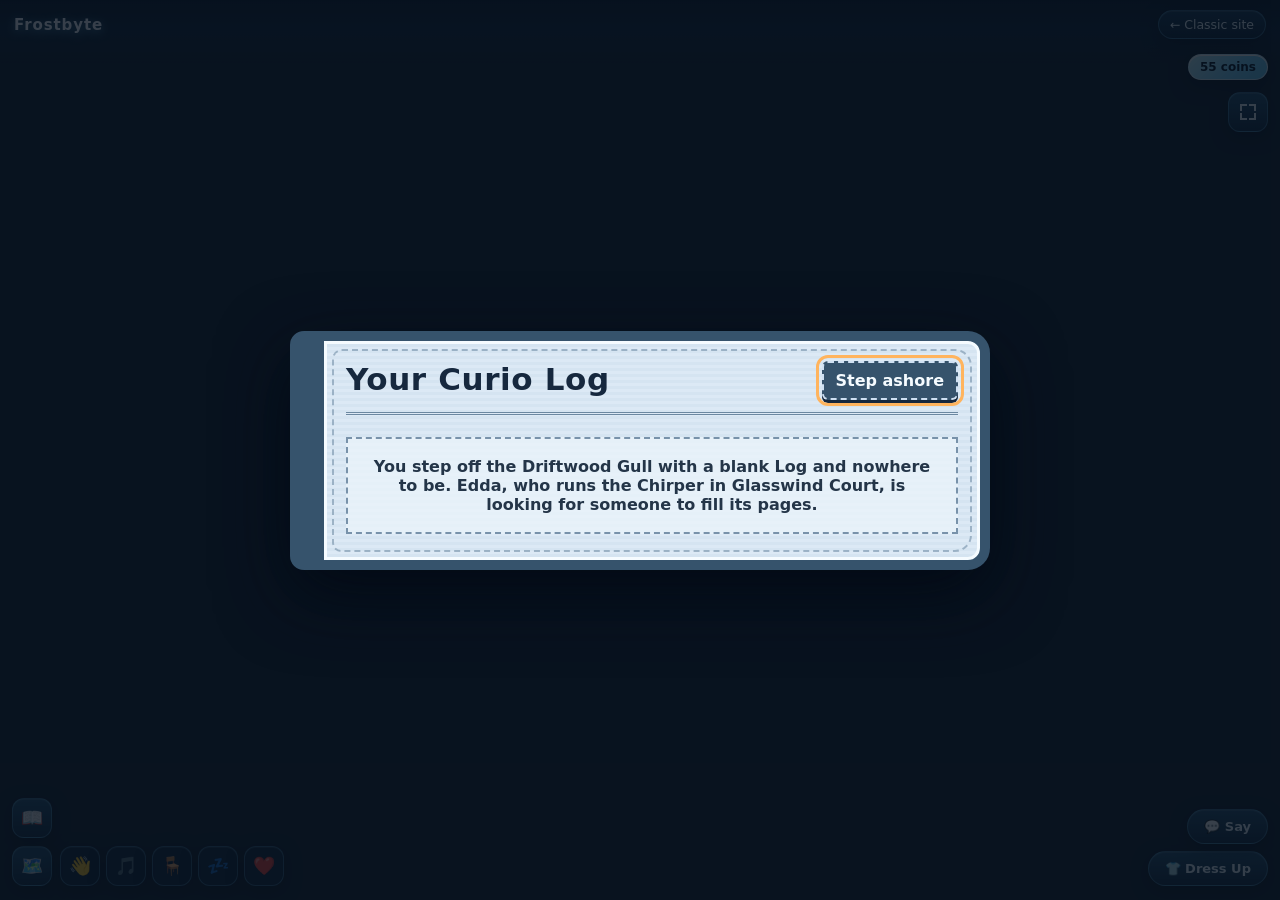
<file: frostbyte/index.html>
<!doctype html>
<html lang="en">
<head>
  <meta charset="UTF-8" />
  <meta name="viewport" content="width=device-width, initial-scale=1.0, maximum-scale=1.0, user-scalable=no" />
  <meta name="theme-color" content="#122a42" />
  <title>Frostbyte — a Dominik Machowiak original</title>
  <meta name="description" content="Frostbyte: a cosy penguin hangout, an original mini-world built by Dominik Machowiak." />
  <link rel="icon" href="/os/icons/frostbyte.svg" />
  <style>
    :root { --bg:#122a42; --ink:#f4f8fc; --accent:#7fd6ff; --panel:#0d1c2b; }
    * { box-sizing: border-box; }
    html, body { margin:0; height:100%; background:var(--bg); color:var(--ink);
      font-family: ui-rounded, "Segoe UI", system-ui, sans-serif; overflow:hidden; overscroll-behavior:none; }
    #game { position:fixed; inset:0; width:100%; height:100%; display:block; touch-action:none; }

    /* ---- HUD ---- */
    .hud { position:fixed; z-index:5; pointer-events:none; }
    #titlebar { top:0; left:0; right:0; padding:10px 14px; display:flex; gap:12px; align-items:center;
      background:linear-gradient(#122a42ee, #122a4200); }
    #titlebar .name { font-weight:800; letter-spacing:.3px; font-size:15px; }
    #back-link { pointer-events:auto; text-decoration:none; color:var(--ink); font-size:12.5px;
      border:1px solid #ffffff33; padding:6px 11px; border-radius:999px; background:#ffffff10; white-space:nowrap; }
    #back-link:hover { background:#ffffff22; }
    #titlebar .spacer { flex:1; }

    #coin-counter { top:54px; right:12px; font-size:12px; font-weight:700; color:#0d1c2b;
      background:var(--accent); padding:5px 11px; border-radius:999px; box-shadow:0 2px 8px #0006; }

    /* ---- Dialogue overlay (NPC speech / shop / dress-up), game1 typeHtml pattern ---- */
    #dialogue-overlay { position:fixed; inset:0; z-index:30; display:flex; align-items:flex-end;
      justify-content:center; padding:0 0 max(18px, env(safe-area-inset-bottom)); background:#0006; }
    #dialogue-overlay.hidden { display:none; }
    #dialogue-box { width:min(760px, 94vw); display:grid; grid-template-columns:1fr; gap:14px;
      background:#fbfbfe; color:#1a1a22; border-radius:16px; box-shadow:0 18px 50px #000a;
      padding:16px; border:3px solid #0d1c2b; }
    #dialogue-box.has-portrait { grid-template-columns:150px minmax(0, 1fr); }
    #dialogue-portrait-frame { align-self:stretch; min-height:176px; margin:0; overflow:hidden;
      display:grid; place-items:end center; border:5px solid #3b281d; border-radius:10px;
      background:linear-gradient(#cfe0f2, #7fa1ba); box-shadow:inset 0 0 0 3px #8b6042; }
    #dialogue-portrait-frame[hidden] { display:none; }
    #dialogue-portrait { display:block; width:100%; height:100%; object-fit:cover; }
    #dialogue-content { min-width:0; display:flex; flex-direction:column; }
    #dialogue-header { display:flex; align-items:center; gap:10px; flex-wrap:wrap; margin-bottom:10px; }
    #dialogue-name-plaque { display:inline-flex; align-items:baseline; gap:9px; padding:6px 12px;
      border:2px solid #3b281d; border-radius:6px; background:#6b4a33; box-shadow:inset 0 0 0 2px #8b6042; }
    #dialogue-title { margin:0; font-size:19px; }
    #dialogue-subtitle { font-size:12px; color:#cfe0f2; font-weight:700; }
    #dialogue-body { font-size:16px; line-height:1.55; min-height:2.6em; white-space:pre-line; }
    #dialogue-page { min-height:1.2em; margin-top:7px; color:#a9c6d9; font-size:12px; font-weight:800; }
    #dialogue-choices { display:grid; gap:8px; margin-top:12px; }
    #dialogue-choices:empty { display:none; }
    #dialogue-choices button { width:100%; text-align:left; font:inherit; font-weight:750; cursor:pointer;
      padding:9px 12px; border:2px solid #3b281d; border-radius:7px; }
    #dialogue-choices button:focus-visible { outline:3px solid #ffb45e; outline-offset:2px; }
    #dialogue-footer { display:flex; align-items:center; gap:10px; margin-top:16px; }
    #dialogue-footer button { font:inherit; font-weight:700; border-radius:10px; padding:9px 15px;
      cursor:pointer; border:2px solid #0d1c2b; background:#fff; }
    #dialogue-close { margin-left:auto; background:#122a42 !important; color:#fff; }
    @media (max-width:520px) {
      #dialogue-box.has-portrait { grid-template-columns:86px minmax(0, 1fr); gap:10px; }
      #dialogue-portrait-frame { min-height:108px; }
      #dialogue-body { font-size:14px; }
    }

    /* ---- Dress Up HUD button ---- */
    #dressup-btn { position:fixed; z-index:6; right:12px; bottom:14px; pointer-events:auto;
      font:inherit; font-weight:700; font-size:13px; color:#0d1c2b; background:var(--accent);
      border:none; border-radius:999px; padding:9px 16px; cursor:pointer; box-shadow:0 4px 14px #0008; }
    #dressup-btn:active { transform:translateY(1px); }

    /* ---- Customize (dress-up) overlay ---- */
    #customize-overlay, #pet-overlay { position:fixed; inset:0; z-index:31; display:flex; align-items:center;
      justify-content:center; padding:16px; background:#0009; }
    #customize-overlay.hidden, #pet-overlay.hidden { display:none; }
    #customize-panel, #pet-panel { width:min(560px, 96vw); max-height:90vh; overflow:auto; background:#fbfbfe;
      color:#1a1a22; border-radius:16px; box-shadow:0 18px 50px #000a; border:3px solid #0d1c2b; padding:16px 18px; }
    #customize-panel header, #pet-panel header { display:flex; align-items:center; gap:12px; margin-bottom:12px; }
    #customize-title, #pet-title { margin:0; font-size:20px; flex:1; }
    #customize-coins { font-weight:800; color:#0d1c2b; background:var(--accent); padding:4px 10px; border-radius:999px; font-size:13px; }
    #customize-close, #pet-close { font:inherit; font-weight:700; border:2px solid #0d1c2b; background:#122a42; color:#fff;
      border-radius:10px; padding:7px 12px; cursor:pointer; }
    #customize-tabs { display:flex; flex-wrap:wrap; gap:6px; margin-bottom:12px; }
    .cz-tab { font:inherit; font-weight:700; font-size:13px; border:2px solid #0d1c2b; background:#fff;
      color:#1a1a22; border-radius:999px; padding:6px 12px; cursor:pointer; }
    .cz-tab.active { background:#122a42; color:#fff; }
    #customize-grid { display:grid; grid-template-columns:repeat(auto-fill, minmax(96px, 1fr)); gap:8px; }
    .cz-cell { display:flex; flex-direction:column; align-items:center; gap:4px; font:inherit;
      border:2px solid #cdd6e0; background:#fff; border-radius:12px; padding:10px 6px; cursor:pointer; }
    .cz-cell.equipped { border-color:#2a7a7a; box-shadow:0 0 0 2px #2a7a7a55 inset; }
    .cz-cell.locked { opacity:.72; }
    .cz-swatch { width:34px; height:34px; border-radius:8px; border:2px solid #0d1c2b33; }
    .cz-swatch.cz-item { background:var(--tint, #ccc); }
    .cz-label { font-size:12px; font-weight:700; text-align:center; line-height:1.15; }
    .cz-state { font-size:11px; font-weight:800; color:#2a7a7a; }
    .cz-cell.locked .cz-state { color:#b06a2a; }

    /* ---- Interact prompt (shown near an interactable) ---- */
    #interact-prompt { position:fixed; z-index:6; left:50%; bottom:64px; transform:translate(-50%, 14px);
      pointer-events:auto; font:inherit; font-weight:700; font-size:14px; color:#0d1c2b; background:var(--accent);
      border:none; border-radius:999px; padding:11px 20px; cursor:pointer; opacity:0; display:none;
      box-shadow:0 6px 18px #000a; transition:opacity .15s, transform .15s; }
    #interact-prompt.show { display:inline-block; opacity:1; transform:translate(-50%, 0); }
    #interact-prompt:active { transform:translate(-50%, 2px); }

    /* ---- Coin toast (earned coins after a minigame) ---- */
    #coin-toast { position:fixed; z-index:7; left:50%; top:72px; transform:translate(-50%, -8px);
      font-weight:800; font-size:15px; color:#0b1a00; background:#86bc25; padding:8px 16px; border-radius:999px;
      box-shadow:0 4px 14px #0008; opacity:0; display:none; transition:opacity .3s, transform .3s; pointer-events:none; }
    #coin-toast.show { display:block; opacity:1; transform:translate(-50%, 0); }

    /* ---- Social HUD: Say button + emote bar ---- */
    #say-btn { position:fixed; z-index:6; right:12px; bottom:56px; pointer-events:auto; font:inherit;
      font-weight:700; font-size:13px; color:#0d1c2b; background:var(--accent); border:none; border-radius:999px;
      padding:9px 16px; cursor:pointer; box-shadow:0 4px 14px #0008; }
    #say-btn:active { transform:translateY(1px); }
    /* Decorate (edit-mode) button — den-only, stacked above Say (FROSTBYTE-HOME-PLAN §4.2). */
    #edit-btn { position:fixed; z-index:6; right:12px; bottom:98px; pointer-events:auto; font:inherit;
      font-weight:700; font-size:13px; color:#0d1c2b; background:var(--accent); border:none; border-radius:999px;
      padding:9px 16px; cursor:pointer; box-shadow:0 4px 14px #0008; }
    #edit-btn:active { transform:translateY(1px); }
    /* Island map button — pinned bottom-left, the classic corner (FROSTBYTE-HOME-PLAN §2.1);
       the emote bar shifts right to make room. */
    #map-btn, #journal-btn, #dev-speed-btn { position:fixed; z-index:6; left:12px; pointer-events:auto; font-size:18px;
      line-height:1; width:40px; height:40px; border:none; border-radius:12px; color:#0d1c2b;
      background:var(--accent); cursor:pointer; box-shadow:0 2px 8px #0006; }
    #map-btn { bottom:14px; }
    #journal-btn { bottom:62px; }
    #dev-speed-btn { bottom:110px; }
    #map-btn:active, #journal-btn:active, #dev-speed-btn:active { transform:translateY(1px); }
    /* Full-screen toggle — top-right under the coin pill, same 40px ice-dark square as the map.
       Four corner brackets point out (enter) or fold in (exit); drawn on whole pixels. */
    #fullscreen-btn { position:fixed; z-index:6; top:92px; right:12px; width:40px; height:40px; padding:0;
      display:grid; place-items:center; border-radius:12px; cursor:pointer; pointer-events:auto; }
    #fullscreen-btn[hidden] { display:none; }
    #fullscreen-btn svg { display:block; }
    #fullscreen-btn path { fill:none; stroke:currentColor; stroke-width:2; stroke-linecap:square; }
    #fullscreen-btn .fs-exit, #fullscreen-btn[aria-pressed="true"] .fs-enter { display:none; }
    #fullscreen-btn[aria-pressed="true"] .fs-exit { display:inline; }
    #fullscreen-btn:active { transform:translateY(1px); }
    /* In full screen the page chrome goes (the wordmark band and the way back to the site):
       only the game and its controls remain. */
    :root:fullscreen #titlebar { display:none; }
    :root:fullscreen #coin-counter { top:12px; }
    :root:fullscreen #fullscreen-btn { top:50px; }
    /* Stepping into full screen wipes a breath of frost off the glass, centre first. */
    #frost-pane { position:fixed; inset:0; z-index:40; pointer-events:none; opacity:0;
      background:radial-gradient(ellipse at 50% 50%, #edf8ff00 34%, #c8f4ff4d 60%, #edf8ffd9 100%); }
    #frost-pane.clearing { animation:frost-clear .42s cubic-bezier(.2,.7,.2,1) both; }
    @keyframes frost-clear { from { opacity:1; transform:scale(1); } to { opacity:0; transform:scale(1.4); } }
    #emote-bar { position:fixed; z-index:6; left:60px; bottom:14px; display:flex; gap:6px; pointer-events:auto; }
    #emote-bar[hidden] { display:none; }
    .emote-btn { font-size:18px; line-height:1; width:40px; height:40px; border:none; border-radius:12px;
      background:#ffffff1a; cursor:pointer; box-shadow:0 2px 8px #0006; }
    .emote-btn:hover { background:#ffffff33; }
    .emote-btn:active { transform:translateY(1px); }

    /* ---- Frosted-ice polish system ---- */
    :root {
      --bg:#091827; --ink:#edf8ff; --muted:#a9c6d9; --accent:#7fd6ff;
      --accent-deep:#3b8fb8; --panel:#122a42; --panel-hi:#193d59;
      --glass:#0d2238e8; --rim:#7fd6ff55; --amber:#ffba5c; --shadow:#020914cc;
    }
    html, body { background:var(--bg); color:var(--ink); font-family:"Segoe UI", system-ui, sans-serif; }
    #titlebar { padding:10px 14px 24px; background:linear-gradient(180deg, #091827f5 0%, #0d2238bd 48%, transparent 100%); }
    #titlebar .name { color:#f7fbff; letter-spacing:.9px; text-shadow:0 2px 10px #7fd6ff99; }
    #back-link, #dressup-btn, #say-btn, #edit-btn, #map-btn, #journal-btn, #dev-speed-btn, #fullscreen-btn, .emote-btn,
    #dialogue-footer button, #customize-close, .cz-tab {
      color:var(--ink); background:linear-gradient(180deg, #193d59ed, #0d2238f2);
      border:1px solid var(--rim); box-shadow:inset 0 1px 0 #ffffff18, 0 5px 16px #02091480;
      transition:transform .14s ease, border-color .14s ease, background .14s ease, box-shadow .14s ease;
    }
    #back-link:hover, #dressup-btn:hover, #say-btn:hover, #edit-btn:hover, #map-btn:hover, #journal-btn:hover, #dev-speed-btn:hover,
    #fullscreen-btn:hover, .emote-btn:hover, #dialogue-footer button:hover, #customize-close:hover, .cz-tab:hover {
      background:linear-gradient(180deg, #245373f2, #122a42f5); border-color:#7fd6ffaa;
      box-shadow:inset 0 1px 0 #ffffff20, 0 6px 20px #020914a8, 0 0 0 1px #7fd6ff22;
    }
    #back-link:focus-visible, #dressup-btn:focus-visible, #say-btn:focus-visible, #edit-btn:focus-visible,
    #map-btn:focus-visible, #journal-btn:focus-visible, #dev-speed-btn:focus-visible, #fullscreen-btn:focus-visible, .emote-btn:focus-visible, #dialogue-footer button:focus-visible,
    #customize-close:focus-visible, #pet-close:focus-visible, #pet-name:focus-visible, #pet-commit:focus-visible, .cz-tab:focus-visible, .cz-cell:focus-visible {
      outline:2px solid var(--accent); outline-offset:3px;
    }
    #dressup-btn, #say-btn, #edit-btn { color:var(--ink); background:linear-gradient(180deg, #245373ed, #122a42f2); }
    #map-btn, #journal-btn, #dev-speed-btn, #fullscreen-btn { color:var(--ink); background:linear-gradient(180deg, #245373f2, #122a42f5); }
    .emote-btn { color:var(--ink); background:#0d2238dc; }
    #coin-counter, #customize-coins { color:#091827; background:linear-gradient(135deg, #c8f4ff, #7fd6ff 58%, #65c6ef); border:1px solid #f7fbffaa; box-shadow:inset 0 1px 0 #fff, 0 5px 18px #02091499; }
    #coin-counter.bump { animation:coin-bump .38s cubic-bezier(.2,.9,.25,1.35); }

    #dialogue-overlay, #customize-overlay, #pet-overlay { background:#020914b8; backdrop-filter:blur(8px); -webkit-backdrop-filter:blur(8px); }
    #customize-panel, #pet-panel {
      color:var(--ink); background:linear-gradient(155deg, #193d59f2, #0d2238f7 52%, #091827fa);
      border:1px solid var(--rim); border-radius:18px;
      box-shadow:inset 0 1px 0 #ffffff20, 0 22px 70px var(--shadow), 0 0 0 1px #091827;
      backdrop-filter:blur(14px); -webkit-backdrop-filter:blur(14px);
    }
    #dialogue-box { color:var(--ink); background:linear-gradient(145deg, #7c583d, #6b4a33 55%, #4c3426);
      border:5px solid #3b281d; border-radius:12px; box-shadow:inset 0 0 0 3px #9a6b48,
      0 22px 70px var(--shadow); }
    #dialogue-content { padding:2px 4px; }
    #dialogue-body { color:#e8f3fc; padding:13px 14px; border:2px solid #274861; border-radius:8px;
      background:linear-gradient(160deg, #193d59, #122a42); box-shadow:inset 0 0 18px #091827aa; }
    #dialogue-name-plaque { border-color:#2f2018; background:linear-gradient(#7c583d, #5b3e2d);
      box-shadow:inset 0 0 0 2px #9a6b48, 0 3px 0 #2f2018; }
    #customize-panel, #catalog-panel, #map-panel, #chat-panel, #edit-tray-strip { scrollbar-width:thin; scrollbar-color:#3b8fb8 #091827; }
    :is(#customize-panel, #catalog-panel, #map-panel, #chat-panel, #edit-tray-strip)::-webkit-scrollbar { width:9px; height:8px; }
    :is(#customize-panel, #catalog-panel, #map-panel, #chat-panel, #edit-tray-strip)::-webkit-scrollbar-track { background:#091827; }
    :is(#customize-panel, #catalog-panel, #map-panel, #chat-panel, #edit-tray-strip)::-webkit-scrollbar-thumb { background:#3b8fb8; border:2px solid #091827; border-radius:999px; }
    #dialogue-title, #customize-title, #pet-title { color:#f7fbff; letter-spacing:.25px; }
    #dialogue-subtitle { color:#cfe0f2; }
    #dialogue-page { color:#d6e5ef; }
    #dialogue-choices button { color:#f7fbff; border-color:#c79a6b; background:linear-gradient(#7c583d, #5b3e2d); }
    #dialogue-choices button:hover { border-color:#ffcf92; background:linear-gradient(#8b6042, #6b4a33); }
    #dialogue-footer button { border:1px solid var(--rim); }
    #dialogue-close { background:linear-gradient(180deg, #245373, #122a42) !important; color:var(--ink); }
    #customize-close, #pet-close { border:1px solid var(--rim); }
    #pet-panel fieldset { border:0; padding:0; margin:0 0 12px; }
    #pet-panel legend, #pet-panel label { display:block; font-weight:700; margin-bottom:7px; }
    #pet-coats, #pet-scarves { display:grid; grid-template-columns:repeat(auto-fit,minmax(85px,1fr)); gap:8px; }
    #pet-coats canvas { width:48px; height:48px; image-rendering:pixelated; }
    #pet-name { box-sizing:border-box; width:100%; padding:9px 12px; font:inherit; color:var(--ink); background:var(--panel); border:1px solid var(--rim); border-radius:10px; }
    #pet-commit { margin-top:12px; }
    #pet-error { color:var(--amber); min-height:1.2em; }
    .cz-tab { border:1px solid #7fd6ff3d; color:var(--muted); }
    .cz-tab.active { color:#091827; background:linear-gradient(135deg, #c8f4ff, #7fd6ff); border-color:#c8f4ff; }
    .cz-cell { color:var(--ink); border:1px solid #7fd6ff2f; background:linear-gradient(155deg, #193d59a6, #0d2238d9); box-shadow:inset 0 1px 0 #ffffff10; }
    .cz-cell:hover { border-color:#7fd6ff99; background:linear-gradient(155deg, #245373b8, #122a42e8); transform:translateY(-1px); }
    .cz-cell.equipped { border-color:var(--accent); box-shadow:0 0 0 2px #7fd6ff35 inset, 0 7px 18px #02091466; }
    .cz-swatch { border-color:#c8f4ff66; box-shadow:inset 0 0 0 1px #09182780; }
    .cz-state { color:var(--accent); }
    .cz-cell.locked .cz-state { color:var(--amber); }

    #interact-prompt { color:#091827; background:linear-gradient(135deg, #c8f4ff, #7fd6ff); border:1px solid #f7fbffcc; box-shadow:0 8px 28px #020914b8, 0 0 22px #7fd6ff35; }
    #interact-prompt.show { animation:prompt-bob 1.8s ease-in-out .25s infinite; }
    #interact-prompt:active { animation:none; }
    #coin-toast { color:#3d2708; background:linear-gradient(135deg, #ffe2a1, #ffba5c); border:1px solid #fff0c7; box-shadow:0 8px 28px #020914b8, 0 0 20px #ffba5c33; }
    #coin-toast.show { animation:toast-pop .34s cubic-bezier(.2,.9,.25,1.2); }

    body::before { content:"FROSTBYTE"; position:fixed; inset:0; z-index:1000; display:grid; place-items:center;
      pointer-events:none; color:#f7fbff; background:radial-gradient(circle at 50% 44%, #193d59, #091827 64%);
      font-size:clamp(28px, 7vw, 64px); font-weight:900; letter-spacing:.18em; text-shadow:0 0 28px #7fd6ff88;
      animation:frostbyte-boot 1.2s ease both; }
    @keyframes frostbyte-boot { 0% { opacity:1; letter-spacing:.25em; } 52% { opacity:1; letter-spacing:.18em; } 100% { opacity:0; visibility:hidden; } }
    @keyframes prompt-bob { 0%,100% { transform:translate(-50%, 0); } 50% { transform:translate(-50%, -3px); } }
    @keyframes coin-bump { 0%,100% { transform:scale(1); } 45% { transform:scale(1.13); } }
    @keyframes toast-pop { from { opacity:0; transform:translate(-50%, -12px) scale(.9); } to { opacity:1; transform:translate(-50%, 0) scale(1); } }
    @media (prefers-reduced-motion: reduce) {
      body::before { display:none; animation:none; }
      #interact-prompt.show, #coin-toast.show, #coin-counter.bump, #frost-pane.clearing { animation:none; }
      #back-link, #dressup-btn, #say-btn, #edit-btn, #map-btn, #journal-btn, #dev-speed-btn, #fullscreen-btn, .emote-btn,
      #dialogue-footer button, #customize-close, .cz-tab, .cz-cell { transition:none; }
    }

    .sr-only { position:absolute; width:1px; height:1px; padding:0; margin:-1px; overflow:hidden;
      clip:rect(0,0,0,0); white-space:nowrap; border:0; }
  </style>
</head>
<body>
  <canvas id="game" aria-label="Frostbyte — a cosy penguin hangout"></canvas>

  <!-- HUD -->
  <div id="titlebar" class="hud">
    <div class="name">Frostbyte</div>
    <div class="spacer"></div>
    <a id="back-link" href="../">← Classic site</a>
  </div>
  <div id="coin-counter" class="hud" hidden>0 coins</div>
  <button id="dressup-btn" type="button">👕 Dress Up</button>
  <button id="interact-prompt" type="button">▶ Interact</button>
  <div id="coin-toast" role="status" aria-live="polite"></div>
  <button id="say-btn" type="button">💬 Say</button>
  <button id="edit-btn" type="button" hidden>🖌️ Decorate</button>
  <button id="map-btn" type="button" aria-label="Island map (M)" title="Island map (M)">🗺️</button>
  <button id="journal-btn" type="button" aria-label="Curio Log (J)" title="Curio Log (J)">📖</button>
  <button id="dev-speed-btn" type="button" aria-label="Walk speed (dev): 1×" hidden>1×</button>
  <button id="fullscreen-btn" type="button" aria-pressed="false" aria-label="Play full screen" title="Play full screen" hidden>
    <svg viewBox="0 0 20 20" width="20" height="20" aria-hidden="true" shape-rendering="crispEdges">
      <path class="fs-enter" d="M3 8V3h5M12 3h5v5M17 12v5h-5M8 17H3v-5" />
      <path class="fs-exit" d="M8 3v5H3M17 8h-5V3M12 17v-5h5M3 12h5v5" />
    </svg>
  </button>
  <div id="frost-pane" aria-hidden="true"></div>
  <div id="emote-bar" aria-label="Emotes"></div>
  <div id="chat-live" class="sr-only" aria-live="polite"></div>

  <!-- Customize (dress-up) overlay -->
  <div id="customize-overlay" class="hidden" role="dialog" aria-modal="true" aria-labelledby="customize-title">
    <div id="customize-panel">
      <header>
        <h2 id="customize-title">Dress Up</h2>
        <span id="customize-coins" aria-live="polite">0 coins</span>
        <button id="customize-close" type="button" aria-label="Close">Close ✕</button>
      </header>
      <div id="customize-tabs" role="tablist"></div>
      <div id="customize-grid"></div>
    </div>
  </div>

  <!-- Snowtail adoption reuses the dress-up panel and its cells. -->
  <div id="pet-overlay" class="hidden" role="dialog" aria-modal="true" aria-labelledby="pet-title">
    <div id="pet-panel">
      <header><h2 id="pet-title">Meet the snowtails</h2><button id="pet-close" class="cz-tab" type="button">Close ✕</button></header>
      <fieldset><legend>Choose a coat</legend><div id="pet-coats"></div></fieldset>
      <fieldset><legend>Choose a scarf</legend><div id="pet-scarves"></div></fieldset>
      <label for="pet-name">Name</label><input id="pet-name" type="text" maxlength="12" autocomplete="off" />
      <div id="pet-error" role="status" aria-live="polite"></div>
      <button id="pet-commit" class="cz-tab" type="button">Take Tuft home</button>
    </div>
  </div>

  <!-- Dialogue overlay -->
  <div id="dialogue-overlay" class="hidden" role="dialog" aria-modal="true" aria-labelledby="dialogue-title">
    <div id="dialogue-box">
      <figure id="dialogue-portrait-frame" hidden>
        <img id="dialogue-portrait" alt="" />
      </figure>
      <section id="dialogue-content">
        <header id="dialogue-header">
          <div id="dialogue-name-plaque">
            <h2 id="dialogue-title"></h2>
            <span id="dialogue-subtitle" hidden></span>
          </div>
        </header>
        <div id="dialogue-body"></div>
        <div id="dialogue-page" aria-live="polite"></div>
        <div id="dialogue-choices"></div>
        <footer id="dialogue-footer">
          <button id="dialogue-next" type="button" hidden>Next →</button>
          <button id="dialogue-close" type="button" aria-label="Close">Close ✕</button>
        </footer>
      </section>
    </div>
  </div>

  <!-- SEO / no-JS fallback -->
  <noscript>
    <div style="padding:24px; max-width:640px; margin:auto;">
      <h1>Frostbyte</h1>
      <p>An original penguin hangout by Dominik Machowiak. Enable JavaScript to play it, or
         visit the <a href="https://dominikmachowiak.com">classic site</a>.</p>
    </div>
  </noscript>

  <!-- os-bridge MUST load before main.js so KAPLAY captures the right references -->
  <script src="./os-bridge.js"></script>
  <script type="module" src="./main.js"></script>
</body>
</html>
</file>
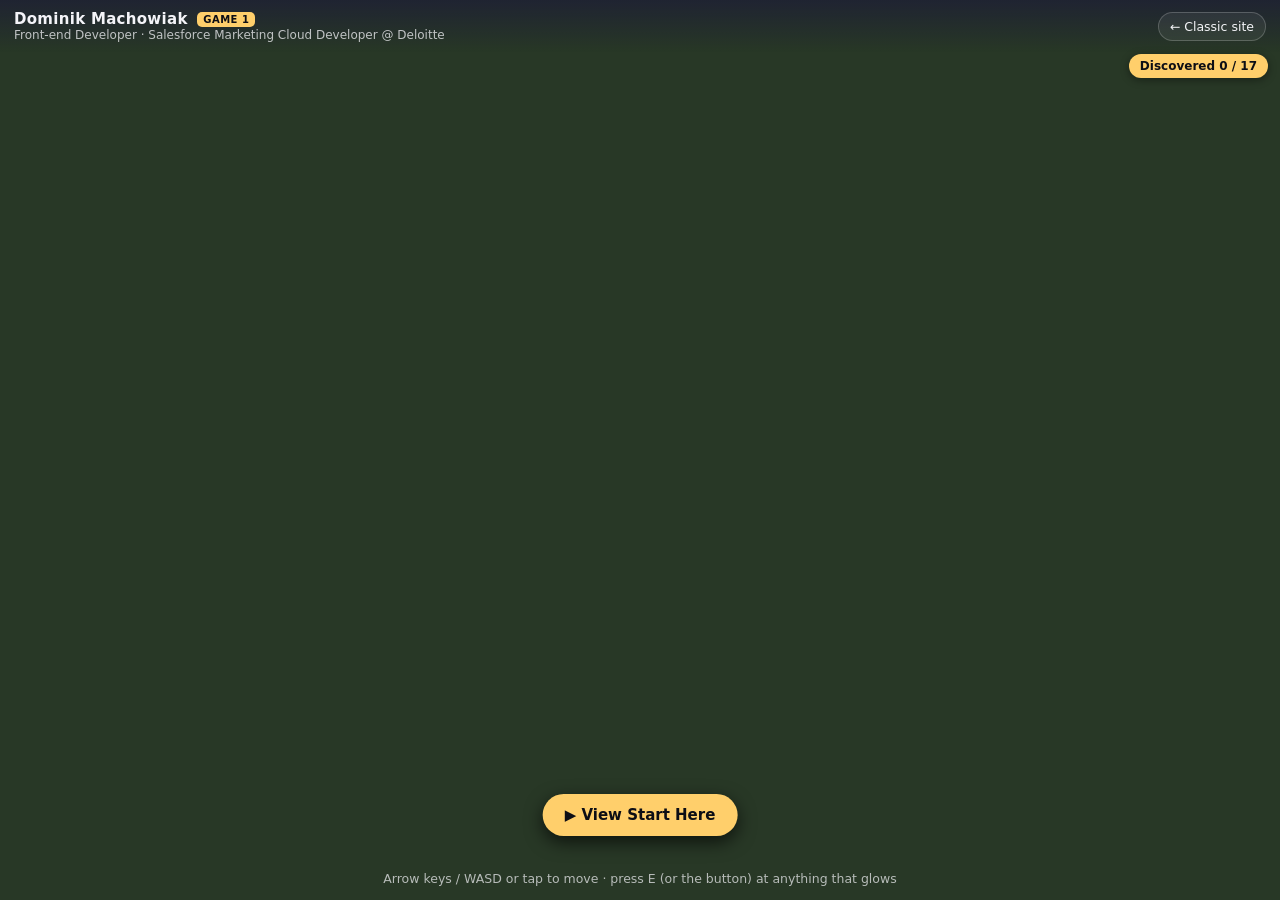
<file: game1/index.html>
<!doctype html>
<html lang="en">
<head>
  <meta charset="UTF-8" />
  <meta name="viewport" content="width=device-width, initial-scale=1.0, maximum-scale=1.0, user-scalable=no" />
  <meta name="theme-color" content="#1f2233" />
  <title>Dominik Machowiak — Play my portfolio (Game 1)</title>
  <meta name="description" content="Explore Dominik Machowiak's developer portfolio as a playable 2D game. Walk his career timeline from the Open University to Deloitte." />
  <link rel="icon" href="/dominik.png" />
  <style>
    :root { --bg:#1f2233; --ink:#f4f4f8; --accent:#ffcf6b; --panel:#0d0e15; }
    * { box-sizing: border-box; }
    html, body { margin:0; height:100%; background:var(--bg); color:var(--ink);
      font-family: ui-rounded, "Segoe UI", system-ui, sans-serif; overflow:hidden; overscroll-behavior:none; }
    #game { position:fixed; inset:0; width:100%; height:100%; display:block; touch-action:none; }

    /* ---- HUD ---- */
    .hud { position:fixed; z-index:5; pointer-events:none; }
    #titlebar { top:0; left:0; right:0; padding:10px 14px; display:flex; gap:12px; align-items:center;
      background:linear-gradient(#1f2233ee, #1f223300); }
    #titlebar .name { font-weight:800; letter-spacing:.3px; font-size:15px; }
    #titlebar .game-badge { font-size:10px; font-weight:800; letter-spacing:.5px; color:#0d0e15;
      background:var(--accent); padding:2px 6px; border-radius:5px; vertical-align:middle; margin-left:4px; }
    #titlebar .role { font-size:12px; opacity:.75; }
    #titlebar .spacer { flex:1; }
    #back-link { pointer-events:auto; text-decoration:none; color:var(--ink); font-size:12.5px;
      border:1px solid #ffffff33; padding:6px 11px; border-radius:999px; background:#ffffff10; white-space:nowrap; }
    #back-link:hover { background:#ffffff22; }

    #hud-progress { top:54px; right:12px; font-size:12px; font-weight:700; color:#0d0e15;
      background:var(--accent); padding:5px 11px; border-radius:999px; box-shadow:0 2px 8px #0006; }
    #hud-progress.complete { background:#86bc25; color:#0b1a00; }

    #hud-hint { left:50%; bottom:14px; transform:translateX(-50%); font-size:12.5px; opacity:.7;
      text-align:center; max-width:92vw; transition:opacity .4s; }
    body.has-interacted #hud-hint { opacity:0; }

    #interact-btn { position:fixed; z-index:6; left:50%; bottom:64px; transform:translate(-50%, 14px); pointer-events:auto;
      font:inherit; font-weight:700; font-size:15px; color:#0d0e15; background:var(--accent);
      border:none; border-radius:999px; padding:12px 22px; cursor:pointer; opacity:0;
      box-shadow:0 6px 18px #000a; transition:opacity .15s, transform .15s; display:none; }
    #interact-btn.show { display:inline-block; opacity:1; transform:translate(-50%, 0); }
    #interact-btn:active { transform:translate(-50%, 2px); }

    /* ---- Dialogue overlay ---- */
    #dialogue-overlay { position:fixed; inset:0; z-index:30; display:flex; align-items:flex-end;
      justify-content:center; padding:0 0 max(18px, env(safe-area-inset-bottom)); background:#0006; }
    #dialogue-overlay.hidden { display:none; }
    #dialogue-box { width:min(680px, 94vw); background:#fbfbfe; color:#1a1a22; border-radius:16px;
      box-shadow:0 18px 50px #000a; padding:18px 20px; border:3px solid #0d0e15;
      animation:rise .18s ease-out; }
    @keyframes rise { from { transform:translateY(14px); opacity:.4; } to { transform:none; opacity:1; } }
    #dialogue-header { display:flex; align-items:baseline; gap:10px; flex-wrap:wrap; margin-bottom:8px; }
    #dialogue-title { margin:0; font-size:19px; }
    #dialogue-subtitle { font-size:13px; color:#6a6a78; font-weight:600; }
    #dialogue-body { font-size:16px; line-height:1.55; min-height:2.6em; }
    #dialogue-body a { color:#2563c9; font-weight:700; }
    #dialogue-footer { display:flex; align-items:center; gap:10px; margin-top:16px; }
    #dialogue-footer button { font:inherit; font-weight:700; border-radius:10px; padding:9px 15px;
      cursor:pointer; border:2px solid #0d0e15; background:#fff; }
    #dialogue-footer button[hidden] { display:none; }
    #dialogue-pager { font-size:13px; color:#6a6a78; }
    #dialogue-close { margin-left:auto; background:#1f2233 !important; color:#fff; }
    #dialogue-prev, #dialogue-next { background:#ffcf6b !important; }

    /* visually-hidden content for SEO / screen readers */
    .sr-only { position:absolute; width:1px; height:1px; padding:0; margin:-1px; overflow:hidden;
      clip:rect(0,0,0,0); white-space:nowrap; border:0; }
  </style>
</head>
<body>
  <canvas id="game" aria-label="Playable 2D portfolio of Dominik Machowiak"></canvas>

  <!-- HUD -->
  <div id="titlebar" class="hud">
    <div>
      <div class="name">Dominik Machowiak <span class="game-badge">GAME 1</span></div>
      <div class="role">Front-end Developer · Salesforce Marketing Cloud Developer @ Deloitte</div>
    </div>
    <div class="spacer"></div>
    <a id="back-link" href="../">← Classic site</a>
  </div>
  <div id="hud-progress" class="hud">Discovered 0 / 17</div>
  <div id="hud-hint" class="hud"></div>
  <button id="interact-btn" type="button">▶ View</button>

  <!-- Dialogue overlay -->
  <div id="dialogue-overlay" class="hidden" role="dialog" aria-modal="true" aria-labelledby="dialogue-title">
    <div id="dialogue-box">
      <header id="dialogue-header">
        <img id="dialogue-icon" alt="" hidden />
        <h2 id="dialogue-title"></h2>
        <span id="dialogue-subtitle" hidden></span>
      </header>
      <div id="dialogue-body"></div>
      <footer id="dialogue-footer">
        <button id="dialogue-prev" type="button" hidden>‹ Back</button>
        <span id="dialogue-pager" aria-live="polite"></span>
        <button id="dialogue-next" type="button" hidden>Next ›</button>
        <button id="dialogue-close" type="button" aria-label="Close">Close ✕</button>
      </footer>
    </div>
  </div>

  <!-- SEO / no-JS fallback: the real content, crawlable and screen-reader friendly -->
  <noscript>
    <div style="padding:24px; max-width:640px; margin:auto;">
      <h1>Dominik Machowiak — Front-end Developer</h1>
      <p>This is an interactive version of my portfolio. Enable JavaScript to play it, or
         visit the <a href="https://dominikmachowiak.com">classic site</a>.</p>
    </div>
  </noscript>

  <!-- os-bridge MUST load before main.js so KAPLAY captures the right references (plan §8.1) -->
  <script src="./os-bridge.js"></script>
  <script type="module" src="./main.js"></script>
</body>
</html>
</file>
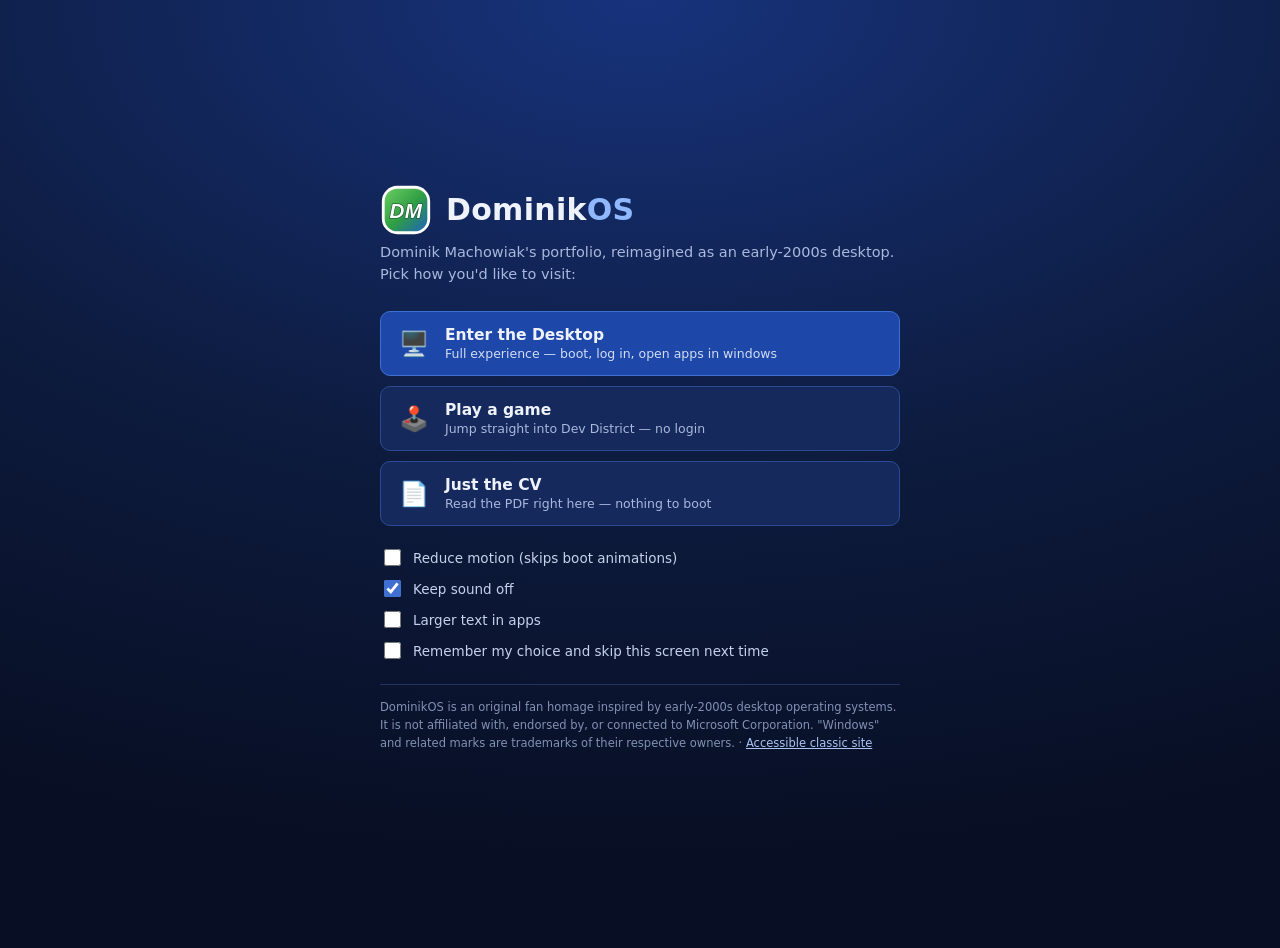
<file: os/index.html>
<!doctype html>
<html lang="en" data-theme="xp">
<head>
  <meta charset="UTF-8" />
  <!-- §10.4 asked for user-scalable=no, §11.3 requires 200% zoom (WCAG 1.4.4) — a11y wins;
       modern iOS ignores the flag anyway. The embedded game manages its own touch-action. -->
  <meta name="viewport" content="width=device-width, initial-scale=1.0, viewport-fit=cover" />
  <title>DominikOS — Dominik Machowiak's desktop portfolio</title>
  <meta name="description" content="Dominik Machowiak's portfolio reimagined as a retro desktop OS. Open the résumé, projects and games as desktop apps — or jump straight into the Dev District game." />
  <meta name="theme-color" content="#245edb" />
  <!-- Self-canonical: /os/ is a distinct indexable experience listed in the sitemap (§11.4). -->
  <link rel="canonical" href="https://dominikmachowiak.com/os/" />
  <link rel="icon" href="/os/ui/start-flag.svg" type="image/svg+xml" />
  <meta name="apple-mobile-web-app-capable" content="yes" />
  <script type="application/ld+json">
  {
    "@context": "https://schema.org",
    "@type": "Person",
    "name": "Dominik Machowiak",
    "jobTitle": "Salesforce Marketing Cloud Developer",
    "worksFor": { "@type": "Organization", "name": "Deloitte" },
    "alumniOf": { "@type": "CollegeOrUniversity", "name": "The Open University" },
    "email": "mailto:dominikmachowiak101@gmail.com",
    "url": "https://dominikmachowiak.com/",
    "sameAs": [
      "https://www.linkedin.com/in/dominikmachowiak/",
      "https://dominikmachowiak.com/"
    ]
  }
  </script>
  <style>
    /* Pre-CSS shell: keep the first paint dark + quiet while the chooser chunk loads. */
    html, body { margin: 0; min-height: 100%; background: #0d1b3e; color: #eef2fb;
      font-family: "Segoe UI", system-ui, sans-serif; }
    .sr-only { position: absolute; width: 1px; height: 1px; padding: 0; margin: -1px;
      overflow: hidden; clip: rect(0, 0, 0, 0); white-space: nowrap; border: 0; }
  </style>
  <!-- Cross-document View Transitions with the Astro site at '/' (same-origin peer). -->
  <style>@view-transition { navigation: auto; }</style>
  <script type="module" crossorigin src="/os/assets/index-8112b067.js"></script>
  <link rel="modulepreload" crossorigin href="/os/assets/vendor-1cf99640.js">
  <link rel="stylesheet" href="/os/assets/index-ab9c0cfa.css">
</head>
<body>
  <noscript>
    <div style="padding: 24px; max-width: 640px; margin: auto;">
      <h1>Dominik Machowiak — Salesforce Marketing Cloud Developer</h1>
      <p>DominikOS is an interactive desktop-style portfolio and needs JavaScript.
        The full accessible portfolio lives at
        <a style="color:#9cc3ff" href="https://dominikmachowiak.com/">dominikmachowiak.com</a>.</p>
    </div>
  </noscript>

  <!-- §11.4: static semantic résumé for crawlers & screen readers. Lives OUTSIDE #root so React never touches it. -->
  <div id="seo-resume" class="sr-only">
    <h1>Dominik Machowiak</h1>
    <p>Salesforce Marketing Cloud Developer at Deloitte. Front-end developer (HTML, CSS, JavaScript, React, TypeScript).</p>
    <p>
      Email: <a href="mailto:dominikmachowiak101@gmail.com">dominikmachowiak101@gmail.com</a> ·
      <a href="https://www.linkedin.com/in/dominikmachowiak/">LinkedIn</a> ·
      <a href="https://dominikmachowiak.com/">Classic portfolio site</a>
    </p>
    <h2>Experience</h2>
    <ul>
      <li><strong>Salesforce Marketing Cloud Developer — Deloitte (2024–Present).</strong>
        Led a marketing-automation project for a Polish automotive client; technical consultation;
        built ~300 email and SMS messages in Email Studio using HTML, CSS, JavaScript and AMPScript
        across a multi-brand marketing transformation.</li>
      <li><strong>Web Developer — Welcom-Inn (2023–2024).</strong>
        Designed and built a live property-management website:
        <a href="https://welcom-inn.co.uk/">welcom-inn.co.uk</a>.</li>
      <li><strong>Front-end Web Developer — Rubicall (2022–2023).</strong>
        Built the cleaning-company site and returned to expand it for their Airbnb business:
        <a href="https://www.rubicall.co.uk/">rubicall.co.uk</a>.</li>
      <li><strong>Intern Front-end Web Developer — Hawthorne Electronics (2021).</strong>
        Volunteer role improving web pages' feel and functionality.</li>
    </ul>
    <h2>Education</h2>
    <p>BSc Computing &amp; IT Software — The Open University (2018–2021).</p>
    <h2>Skills</h2>
    <p>HTML, CSS, JavaScript, React, TypeScript, Sass, Redux, Node, GraphQL, Git, Figma.</p>
    <h2>Certifications</h2>
    <p>Salesforce Marketing Cloud Email Specialist; Salesforce Trailhead Mountaineer.</p>
  </div>

  <div id="root"></div>
  
</body>
</html>
</file>
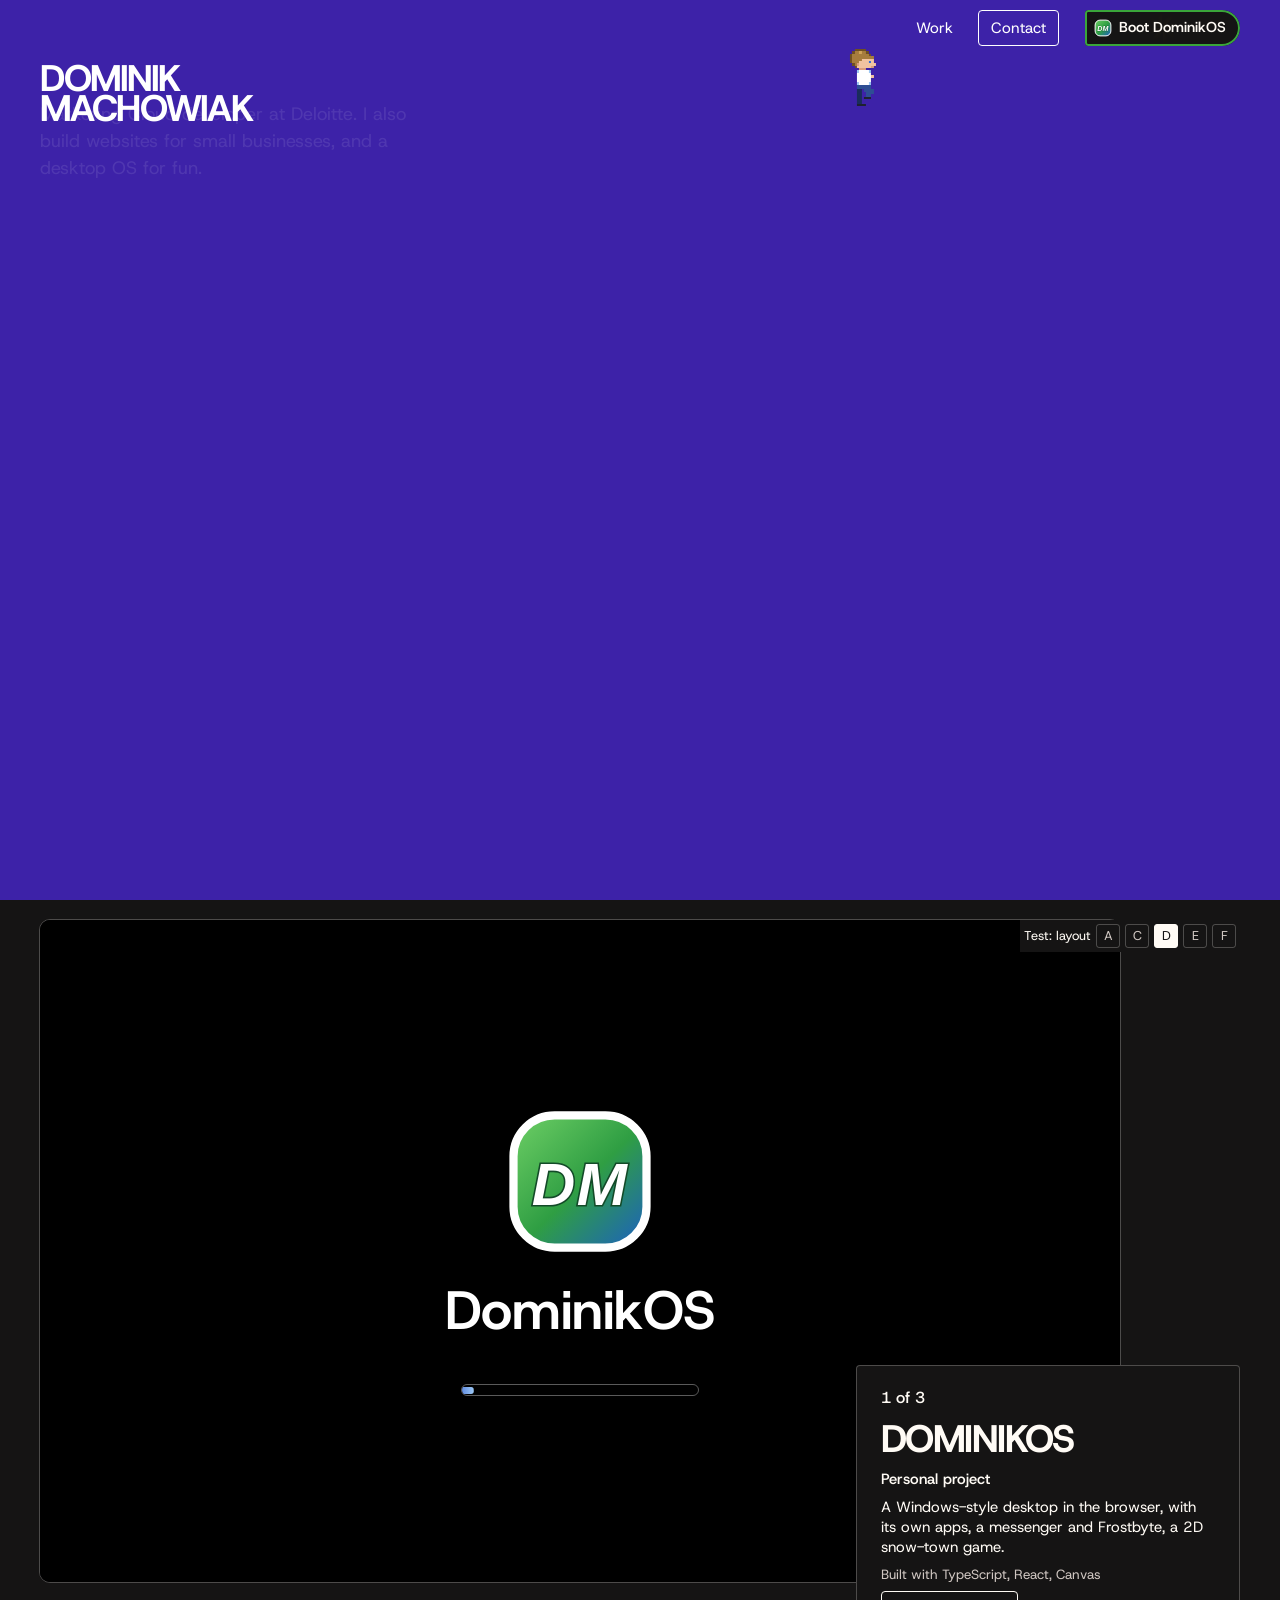
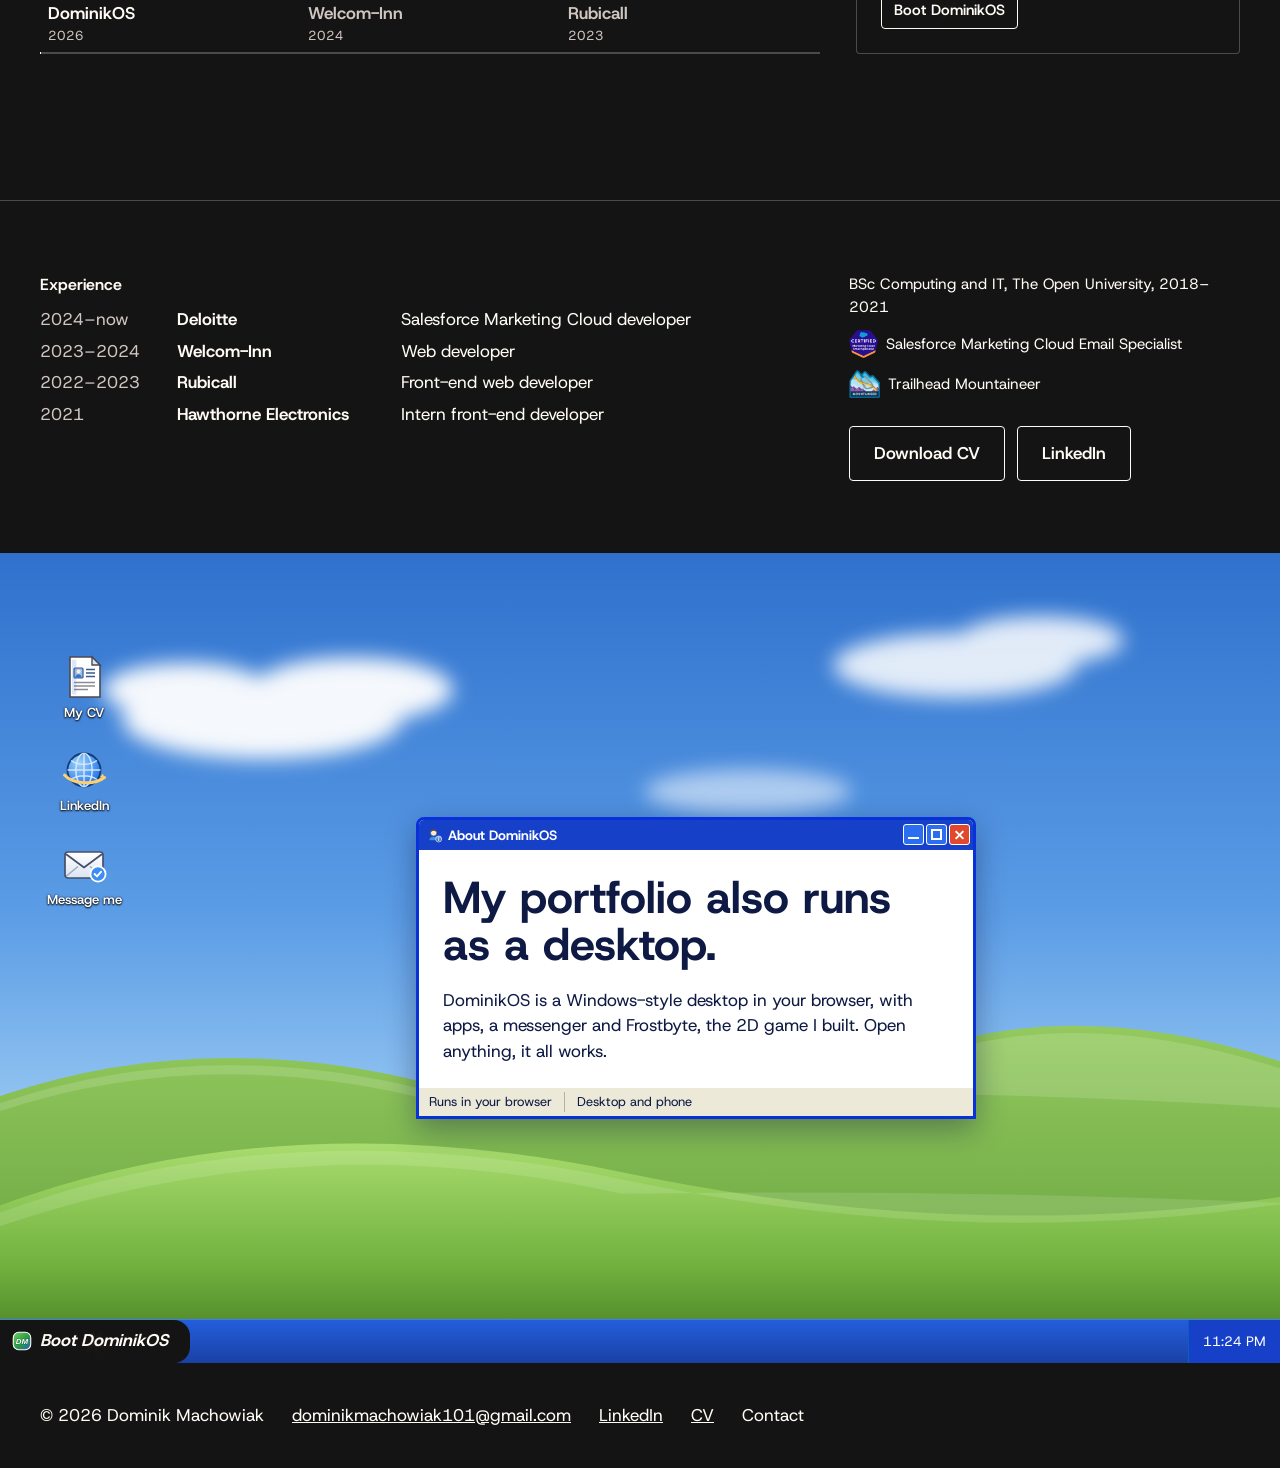
<file: v2/index.html>
<!DOCTYPE html><html lang="en" data-theme="carbon"> <head><meta charset="UTF-8"><meta name="viewport" content="width=device-width, initial-scale=1"><meta name="robots" content="noindex, nofollow"><meta name="theme-color" content="#3D22A8"><!-- Carbon (dark) is the trial default; /v2/?theme=light shows the original light look for comparison. --><script>
      const params = new URLSearchParams(location.search);
      if (params.get('theme') === 'light') document.documentElement.removeAttribute('data-theme');
      // TEMP: remove once Dominik picks a layout
      let savedLayout;
      try { savedLayout = localStorage.getItem('v2-layout2'); } catch {}
      const layout = params.get('layout') ?? savedLayout;
      document.documentElement.dataset.layout = ['a', 'c', 'd', 'e', 'f'].includes(layout) ? layout : 'd';
      if ('registerProperty' in CSS) document.documentElement.classList.add('v2-sweep');
    </script><title>Dominik Machowiak (v2 preview)</title><style>@font-face{font-family:Host Grotesk Variable;font-style:normal;font-display:swap;font-weight:300 800;src:url(/_astro/host-grotesk-latin-ext-wght-normal.B8jkyusk.woff2) format("woff2-variations");unicode-range:U+0100-02BA,U+02BD-02C5,U+02C7-02CC,U+02CE-02D7,U+02DD-02FF,U+0304,U+0308,U+0329,U+1D00-1DBF,U+1E00-1E9F,U+1EF2-1EFF,U+2020,U+20A0-20AB,U+20AD-20C0,U+2113,U+2C60-2C7F,U+A720-A7FF}@font-face{font-family:Host Grotesk Variable;font-style:normal;font-display:swap;font-weight:300 800;src:url(/_astro/host-grotesk-latin-wght-normal.CBa0fl4q.woff2) format("woff2-variations");unicode-range:U+0000-00FF,U+0131,U+0152-0153,U+02BB-02BC,U+02C6,U+02DA,U+02DC,U+0304,U+0308,U+0329,U+2000-206F,U+20AC,U+2122,U+2191,U+2193,U+2212,U+2215,U+FEFF,U+FFFD}
</style>
<link rel="stylesheet" href="/_astro/v2.BBxh0S6H.css"></head> <body>  <nav class="v2-nav" aria-label="Main navigation"> <a class="v2-brand" href="#top" aria-label="Dominik Machowiak, back to top"><span>DOMINIK</span> <span>MACHOWIAK</span></a> <div class="sk-wrap"> <div class="sk" tabindex="0" role="group" aria-label="Skills and tools"> <div class="sk-track"> <ul class="sk-run"> <li><img src="/_astro/skill-claude-code.CHrDb-Q8.svg" alt="" width="28" height="28" loading="lazy">Claude Code</li><li><img class="sk-mono" src="/_astro/skill-cursor.DT8uqnUq.svg" alt="" width="28" height="28" loading="lazy">Cursor</li><li><img src="/_astro/skill-antigravity.DjemnxR2.svg" alt="" width="28" height="28" loading="lazy">Antigravity</li><li><img src="/_astro/skill-codex.HS3DnNZU.svg" alt="" width="28" height="28" loading="lazy">Codex</li><li><img class="sk-mono" src="/_astro/skill-github-copilot.BncB_Xc1.svg" alt="" width="28" height="28" loading="lazy">GitHub Copilot</li><li><img src="/_astro/skill-vscode.CJLxpqI9.svg" alt="" width="28" height="28" loading="lazy">VS Code + extensions</li><li><img class="sk-mono" src="/_astro/skill-ai-chats.BmSykdqP.svg" alt="" width="28" height="28" loading="lazy">AI chats</li><li><img src="/_astro/skill-vue.x3JZiHeA.svg" alt="" width="28" height="28" loading="lazy">Vue</li><li><img src="/_astro/skill-react.B6gX_Z1C.svg" alt="" width="28" height="28" loading="lazy">React</li><li><img src="/_astro/skill-javascript.Bh7ioiOO.png" alt="" width="28" height="28" loading="lazy">Javascript</li><li><img src="/_astro/skill-html.khpng2Vf.png" alt="" width="28" height="28" loading="lazy">HTML</li><li><img src="/_astro/skill-css.D4dSQ63f.png" alt="" width="28" height="28" loading="lazy">CSS</li><li><img class="sk-mono" src="/_astro/skill-sql.B0mvj1ip.svg" alt="" width="28" height="28" loading="lazy">SQL</li><li><img class="sk-mono" src="/_astro/skill-code.D4GfcCoK.svg" alt="" width="28" height="28" loading="lazy">AMPscript</li><li><img class="sk-mono" src="/_astro/skill-ssjs.BbXtxsTv.svg" alt="" width="28" height="28" loading="lazy">SSJS</li><li><img src="/_astro/skill-salesforce.BxaqqpZa.svg" alt="" width="28" height="28" loading="lazy">Apex</li> </ul><ul class="sk-run" aria-hidden="true"> <li><img src="/_astro/skill-claude-code.CHrDb-Q8.svg" alt="" width="28" height="28" loading="lazy">Claude Code</li><li><img class="sk-mono" src="/_astro/skill-cursor.DT8uqnUq.svg" alt="" width="28" height="28" loading="lazy">Cursor</li><li><img src="/_astro/skill-antigravity.DjemnxR2.svg" alt="" width="28" height="28" loading="lazy">Antigravity</li><li><img src="/_astro/skill-codex.HS3DnNZU.svg" alt="" width="28" height="28" loading="lazy">Codex</li><li><img class="sk-mono" src="/_astro/skill-github-copilot.BncB_Xc1.svg" alt="" width="28" height="28" loading="lazy">GitHub Copilot</li><li><img src="/_astro/skill-vscode.CJLxpqI9.svg" alt="" width="28" height="28" loading="lazy">VS Code + extensions</li><li><img class="sk-mono" src="/_astro/skill-ai-chats.BmSykdqP.svg" alt="" width="28" height="28" loading="lazy">AI chats</li><li><img src="/_astro/skill-vue.x3JZiHeA.svg" alt="" width="28" height="28" loading="lazy">Vue</li><li><img src="/_astro/skill-react.B6gX_Z1C.svg" alt="" width="28" height="28" loading="lazy">React</li><li><img src="/_astro/skill-javascript.Bh7ioiOO.png" alt="" width="28" height="28" loading="lazy">Javascript</li><li><img src="/_astro/skill-html.khpng2Vf.png" alt="" width="28" height="28" loading="lazy">HTML</li><li><img src="/_astro/skill-css.D4dSQ63f.png" alt="" width="28" height="28" loading="lazy">CSS</li><li><img class="sk-mono" src="/_astro/skill-sql.B0mvj1ip.svg" alt="" width="28" height="28" loading="lazy">SQL</li><li><img class="sk-mono" src="/_astro/skill-code.D4GfcCoK.svg" alt="" width="28" height="28" loading="lazy">AMPscript</li><li><img class="sk-mono" src="/_astro/skill-ssjs.BbXtxsTv.svg" alt="" width="28" height="28" loading="lazy">SSJS</li><li><img src="/_astro/skill-salesforce.BxaqqpZa.svg" alt="" width="28" height="28" loading="lazy">Apex</li> </ul> </div> </div> </div> <div class="v2-nav-links"> <span class="v2-coder" aria-hidden="true"><svg class="pixel-sprite pixel-sit " viewBox="0 0 20 18" shape-rendering="crispEdges" style="height: 36px; width: auto" data-frame="type-a" aria-hidden="true"> <g class="pixel-frame" data-name="type-a"><rect x="7" y="0" width="6" height="1" fill="#6E4F22"></rect><rect x="6" y="1" width="1" height="1" fill="#6E4F22"></rect><rect x="7" y="1" width="2" height="1" fill="#A67C3D"></rect><rect x="9" y="1" width="1" height="1" fill="#CFA35A"></rect><rect x="10" y="1" width="3" height="1" fill="#A67C3D"></rect><rect x="13" y="1" width="1" height="1" fill="#6E4F22"></rect><rect x="5" y="2" width="1" height="1" fill="#6E4F22"></rect><rect x="6" y="2" width="4" height="1" fill="#A67C3D"></rect><rect x="10" y="2" width="1" height="1" fill="#CFA35A"></rect><rect x="11" y="2" width="3" height="1" fill="#A67C3D"></rect><rect x="14" y="2" width="1" height="1" fill="#6E4F22"></rect><rect x="5" y="3" width="1" height="1" fill="#6E4F22"></rect><rect x="6" y="3" width="8" height="1" fill="#A67C3D"></rect><rect x="5" y="4" width="2" height="1" fill="#A67C3D"></rect><rect x="7" y="4" width="6" height="1" fill="#F1C3A0"></rect><rect x="13" y="4" width="2" height="1" fill="#A67C3D"></rect><rect x="5" y="5" width="1" height="1" fill="#A67C3D"></rect><rect x="6" y="5" width="2" height="1" fill="#F1C3A0"></rect><rect x="8" y="5" width="1" height="1" fill="#2F6FD6"></rect><rect x="9" y="5" width="2" height="1" fill="#F1C3A0"></rect><rect x="11" y="5" width="1" height="1" fill="#2F6FD6"></rect><rect x="12" y="5" width="2" height="1" fill="#F1C3A0"></rect><rect x="14" y="5" width="1" height="1" fill="#A67C3D"></rect><rect x="5" y="6" width="1" height="1" fill="#D99E7C"></rect><rect x="6" y="6" width="8" height="1" fill="#F1C3A0"></rect><rect x="14" y="6" width="1" height="1" fill="#D99E7C"></rect><rect x="6" y="7" width="3" height="1" fill="#F1C3A0"></rect><rect x="9" y="7" width="2" height="1" fill="#D9907A"></rect><rect x="11" y="7" width="3" height="1" fill="#F1C3A0"></rect><rect x="8" y="8" width="4" height="1" fill="#D99E7C"></rect><rect x="4" y="9" width="1" height="1" fill="#9CC8F4"></rect><rect x="5" y="9" width="10" height="1" fill="#FFFFFF"></rect><rect x="15" y="9" width="1" height="1" fill="#9CC8F4"></rect><rect x="3" y="10" width="1" height="1" fill="#9CC8F4"></rect><rect x="4" y="10" width="1" height="1" fill="#FFFFFF"></rect><rect x="5" y="10" width="10" height="1" fill="#7C838F"></rect><rect x="15" y="10" width="1" height="1" fill="#FFFFFF"></rect><rect x="16" y="10" width="1" height="1" fill="#9CC8F4"></rect><rect x="3" y="11" width="1" height="1" fill="#9CC8F4"></rect><rect x="4" y="11" width="1" height="1" fill="#FFFFFF"></rect><rect x="5" y="11" width="5" height="1" fill="#AEB4BE"></rect><rect x="10" y="11" width="1" height="1" fill="#7C838F"></rect><rect x="11" y="11" width="1" height="1" fill="#EEF1F5"></rect><rect x="12" y="11" width="3" height="1" fill="#AEB4BE"></rect><rect x="15" y="11" width="1" height="1" fill="#FFFFFF"></rect><rect x="16" y="11" width="1" height="1" fill="#9CC8F4"></rect><rect x="3" y="12" width="1" height="1" fill="#F1C3A0"></rect><rect x="4" y="12" width="1" height="1" fill="#FFFFFF"></rect><rect x="5" y="12" width="4" height="1" fill="#AEB4BE"></rect><rect x="9" y="12" width="2" height="1" fill="#EEF1F5"></rect><rect x="11" y="12" width="4" height="1" fill="#AEB4BE"></rect><rect x="15" y="12" width="1" height="1" fill="#FFFFFF"></rect><rect x="16" y="12" width="1" height="1" fill="#F1C3A0"></rect><rect x="3" y="13" width="2" height="1" fill="#F1C3A0"></rect><rect x="5" y="13" width="4" height="1" fill="#AEB4BE"></rect><rect x="9" y="13" width="2" height="1" fill="#EEF1F5"></rect><rect x="11" y="13" width="4" height="1" fill="#AEB4BE"></rect><rect x="15" y="13" width="2" height="1" fill="#F1C3A0"></rect><rect x="4" y="14" width="1" height="1" fill="#F1C3A0"></rect><rect x="5" y="14" width="3" height="1" fill="#AEB4BE"></rect><rect x="8" y="14" width="4" height="1" fill="#EEF1F5"></rect><rect x="12" y="14" width="3" height="1" fill="#AEB4BE"></rect><rect x="15" y="14" width="1" height="1" fill="#F1C3A0"></rect><rect x="5" y="15" width="3" height="1" fill="#AEB4BE"></rect><rect x="8" y="15" width="4" height="1" fill="#EEF1F5"></rect><rect x="12" y="15" width="3" height="1" fill="#AEB4BE"></rect><rect x="1" y="16" width="4" height="1" fill="#2E4E94"></rect><rect x="5" y="16" width="10" height="1" fill="#7C838F"></rect><rect x="15" y="16" width="4" height="1" fill="#2E4E94"></rect><rect x="0" y="17" width="1" height="1" fill="#1E2230"></rect><rect x="1" y="17" width="5" height="1" fill="#2E4E94"></rect><rect x="6" y="17" width="8" height="1" fill="#1A2C5C"></rect><rect x="14" y="17" width="5" height="1" fill="#2E4E94"></rect><rect x="19" y="17" width="1" height="1" fill="#1E2230"></rect></g><g class="pixel-frame" data-name="type-b"><rect x="7" y="0" width="6" height="1" fill="#6E4F22"></rect><rect x="6" y="1" width="1" height="1" fill="#6E4F22"></rect><rect x="7" y="1" width="2" height="1" fill="#A67C3D"></rect><rect x="9" y="1" width="1" height="1" fill="#CFA35A"></rect><rect x="10" y="1" width="3" height="1" fill="#A67C3D"></rect><rect x="13" y="1" width="1" height="1" fill="#6E4F22"></rect><rect x="5" y="2" width="1" height="1" fill="#6E4F22"></rect><rect x="6" y="2" width="4" height="1" fill="#A67C3D"></rect><rect x="10" y="2" width="1" height="1" fill="#CFA35A"></rect><rect x="11" y="2" width="3" height="1" fill="#A67C3D"></rect><rect x="14" y="2" width="1" height="1" fill="#6E4F22"></rect><rect x="5" y="3" width="1" height="1" fill="#6E4F22"></rect><rect x="6" y="3" width="8" height="1" fill="#A67C3D"></rect><rect x="5" y="4" width="2" height="1" fill="#A67C3D"></rect><rect x="7" y="4" width="6" height="1" fill="#F1C3A0"></rect><rect x="13" y="4" width="2" height="1" fill="#A67C3D"></rect><rect x="5" y="5" width="1" height="1" fill="#A67C3D"></rect><rect x="6" y="5" width="2" height="1" fill="#F1C3A0"></rect><rect x="8" y="5" width="1" height="1" fill="#2F6FD6"></rect><rect x="9" y="5" width="2" height="1" fill="#F1C3A0"></rect><rect x="11" y="5" width="1" height="1" fill="#2F6FD6"></rect><rect x="12" y="5" width="2" height="1" fill="#F1C3A0"></rect><rect x="14" y="5" width="1" height="1" fill="#A67C3D"></rect><rect x="5" y="6" width="1" height="1" fill="#D99E7C"></rect><rect x="6" y="6" width="8" height="1" fill="#F1C3A0"></rect><rect x="14" y="6" width="1" height="1" fill="#D99E7C"></rect><rect x="6" y="7" width="3" height="1" fill="#F1C3A0"></rect><rect x="9" y="7" width="2" height="1" fill="#D9907A"></rect><rect x="11" y="7" width="3" height="1" fill="#F1C3A0"></rect><rect x="8" y="8" width="4" height="1" fill="#D99E7C"></rect><rect x="4" y="9" width="1" height="1" fill="#9CC8F4"></rect><rect x="5" y="9" width="10" height="1" fill="#FFFFFF"></rect><rect x="15" y="9" width="1" height="1" fill="#9CC8F4"></rect><rect x="3" y="10" width="1" height="1" fill="#9CC8F4"></rect><rect x="4" y="10" width="1" height="1" fill="#FFFFFF"></rect><rect x="5" y="10" width="10" height="1" fill="#7C838F"></rect><rect x="15" y="10" width="1" height="1" fill="#FFFFFF"></rect><rect x="16" y="10" width="1" height="1" fill="#9CC8F4"></rect><rect x="3" y="11" width="1" height="1" fill="#9CC8F4"></rect><rect x="4" y="11" width="1" height="1" fill="#FFFFFF"></rect><rect x="5" y="11" width="5" height="1" fill="#AEB4BE"></rect><rect x="10" y="11" width="1" height="1" fill="#7C838F"></rect><rect x="11" y="11" width="1" height="1" fill="#EEF1F5"></rect><rect x="12" y="11" width="3" height="1" fill="#AEB4BE"></rect><rect x="15" y="11" width="1" height="1" fill="#FFFFFF"></rect><rect x="16" y="11" width="1" height="1" fill="#9CC8F4"></rect><rect x="3" y="12" width="1" height="1" fill="#F1C3A0"></rect><rect x="4" y="12" width="1" height="1" fill="#FFFFFF"></rect><rect x="5" y="12" width="4" height="1" fill="#AEB4BE"></rect><rect x="9" y="12" width="2" height="1" fill="#EEF1F5"></rect><rect x="11" y="12" width="4" height="1" fill="#AEB4BE"></rect><rect x="15" y="12" width="1" height="1" fill="#FFFFFF"></rect><rect x="16" y="12" width="1" height="1" fill="#F1C3A0"></rect><rect x="2" y="13" width="3" height="1" fill="#F1C3A0"></rect><rect x="5" y="13" width="4" height="1" fill="#AEB4BE"></rect><rect x="9" y="13" width="2" height="1" fill="#EEF1F5"></rect><rect x="11" y="13" width="4" height="1" fill="#AEB4BE"></rect><rect x="15" y="13" width="1" height="1" fill="#F1C3A0"></rect><rect x="3" y="14" width="2" height="1" fill="#F1C3A0"></rect><rect x="5" y="14" width="3" height="1" fill="#AEB4BE"></rect><rect x="8" y="14" width="4" height="1" fill="#EEF1F5"></rect><rect x="12" y="14" width="3" height="1" fill="#AEB4BE"></rect><rect x="5" y="15" width="3" height="1" fill="#AEB4BE"></rect><rect x="8" y="15" width="4" height="1" fill="#EEF1F5"></rect><rect x="12" y="15" width="3" height="1" fill="#AEB4BE"></rect><rect x="1" y="16" width="4" height="1" fill="#2E4E94"></rect><rect x="5" y="16" width="10" height="1" fill="#7C838F"></rect><rect x="15" y="16" width="4" height="1" fill="#2E4E94"></rect><rect x="0" y="17" width="1" height="1" fill="#1E2230"></rect><rect x="1" y="17" width="5" height="1" fill="#2E4E94"></rect><rect x="6" y="17" width="8" height="1" fill="#1A2C5C"></rect><rect x="14" y="17" width="5" height="1" fill="#2E4E94"></rect><rect x="19" y="17" width="1" height="1" fill="#1E2230"></rect></g><g class="pixel-frame" data-name="type-c"><rect x="7" y="0" width="6" height="1" fill="#6E4F22"></rect><rect x="6" y="1" width="1" height="1" fill="#6E4F22"></rect><rect x="7" y="1" width="2" height="1" fill="#A67C3D"></rect><rect x="9" y="1" width="1" height="1" fill="#CFA35A"></rect><rect x="10" y="1" width="3" height="1" fill="#A67C3D"></rect><rect x="13" y="1" width="1" height="1" fill="#6E4F22"></rect><rect x="5" y="2" width="1" height="1" fill="#6E4F22"></rect><rect x="6" y="2" width="4" height="1" fill="#A67C3D"></rect><rect x="10" y="2" width="1" height="1" fill="#CFA35A"></rect><rect x="11" y="2" width="3" height="1" fill="#A67C3D"></rect><rect x="14" y="2" width="1" height="1" fill="#6E4F22"></rect><rect x="5" y="3" width="1" height="1" fill="#6E4F22"></rect><rect x="6" y="3" width="8" height="1" fill="#A67C3D"></rect><rect x="5" y="4" width="2" height="1" fill="#A67C3D"></rect><rect x="7" y="4" width="6" height="1" fill="#F1C3A0"></rect><rect x="13" y="4" width="2" height="1" fill="#A67C3D"></rect><rect x="5" y="5" width="1" height="1" fill="#A67C3D"></rect><rect x="6" y="5" width="2" height="1" fill="#F1C3A0"></rect><rect x="8" y="5" width="1" height="1" fill="#2F6FD6"></rect><rect x="9" y="5" width="2" height="1" fill="#F1C3A0"></rect><rect x="11" y="5" width="1" height="1" fill="#2F6FD6"></rect><rect x="12" y="5" width="2" height="1" fill="#F1C3A0"></rect><rect x="14" y="5" width="1" height="1" fill="#A67C3D"></rect><rect x="5" y="6" width="1" height="1" fill="#D99E7C"></rect><rect x="6" y="6" width="8" height="1" fill="#F1C3A0"></rect><rect x="14" y="6" width="1" height="1" fill="#D99E7C"></rect><rect x="6" y="7" width="3" height="1" fill="#F1C3A0"></rect><rect x="9" y="7" width="2" height="1" fill="#D9907A"></rect><rect x="11" y="7" width="3" height="1" fill="#F1C3A0"></rect><rect x="8" y="8" width="4" height="1" fill="#D99E7C"></rect><rect x="4" y="9" width="1" height="1" fill="#9CC8F4"></rect><rect x="5" y="9" width="10" height="1" fill="#FFFFFF"></rect><rect x="15" y="9" width="1" height="1" fill="#9CC8F4"></rect><rect x="3" y="10" width="1" height="1" fill="#9CC8F4"></rect><rect x="4" y="10" width="1" height="1" fill="#FFFFFF"></rect><rect x="5" y="10" width="10" height="1" fill="#7C838F"></rect><rect x="15" y="10" width="1" height="1" fill="#FFFFFF"></rect><rect x="16" y="10" width="1" height="1" fill="#9CC8F4"></rect><rect x="3" y="11" width="1" height="1" fill="#9CC8F4"></rect><rect x="4" y="11" width="1" height="1" fill="#FFFFFF"></rect><rect x="5" y="11" width="5" height="1" fill="#AEB4BE"></rect><rect x="10" y="11" width="1" height="1" fill="#7C838F"></rect><rect x="11" y="11" width="1" height="1" fill="#EEF1F5"></rect><rect x="12" y="11" width="3" height="1" fill="#AEB4BE"></rect><rect x="15" y="11" width="1" height="1" fill="#FFFFFF"></rect><rect x="16" y="11" width="1" height="1" fill="#9CC8F4"></rect><rect x="3" y="12" width="1" height="1" fill="#F1C3A0"></rect><rect x="4" y="12" width="1" height="1" fill="#FFFFFF"></rect><rect x="5" y="12" width="4" height="1" fill="#AEB4BE"></rect><rect x="9" y="12" width="2" height="1" fill="#EEF1F5"></rect><rect x="11" y="12" width="4" height="1" fill="#AEB4BE"></rect><rect x="15" y="12" width="1" height="1" fill="#FFFFFF"></rect><rect x="16" y="12" width="1" height="1" fill="#F1C3A0"></rect><rect x="4" y="13" width="1" height="1" fill="#F1C3A0"></rect><rect x="5" y="13" width="4" height="1" fill="#AEB4BE"></rect><rect x="9" y="13" width="2" height="1" fill="#EEF1F5"></rect><rect x="11" y="13" width="4" height="1" fill="#AEB4BE"></rect><rect x="15" y="13" width="3" height="1" fill="#F1C3A0"></rect><rect x="5" y="14" width="3" height="1" fill="#AEB4BE"></rect><rect x="8" y="14" width="4" height="1" fill="#EEF1F5"></rect><rect x="12" y="14" width="3" height="1" fill="#AEB4BE"></rect><rect x="15" y="14" width="2" height="1" fill="#F1C3A0"></rect><rect x="5" y="15" width="3" height="1" fill="#AEB4BE"></rect><rect x="8" y="15" width="4" height="1" fill="#EEF1F5"></rect><rect x="12" y="15" width="3" height="1" fill="#AEB4BE"></rect><rect x="1" y="16" width="4" height="1" fill="#2E4E94"></rect><rect x="5" y="16" width="10" height="1" fill="#7C838F"></rect><rect x="15" y="16" width="4" height="1" fill="#2E4E94"></rect><rect x="0" y="17" width="1" height="1" fill="#1E2230"></rect><rect x="1" y="17" width="5" height="1" fill="#2E4E94"></rect><rect x="6" y="17" width="8" height="1" fill="#1A2C5C"></rect><rect x="14" y="17" width="5" height="1" fill="#2E4E94"></rect><rect x="19" y="17" width="1" height="1" fill="#1E2230"></rect></g> <rect class="pixel-lid" x="8" y="5" width="1" height="1" fill="#F1C3A0"></rect><rect class="pixel-lid" x="11" y="5" width="1" height="1" fill="#F1C3A0"></rect> </svg></span> <a href="#work">Work</a> <button type="button" class="v2-nav-contact" data-contact-open>Contact</button> <a class="v2-start v2-nav-boot" href="/os/?boot=chooser" data-boot aria-label="Boot DominikOS"><img src="/os/ui/start-flag.svg" alt="" width="18" height="18"><span class="v2-nav-boot-full">Boot DominikOS</span><span class="v2-nav-boot-short" aria-hidden="true">Boot OS</span></a> </div> </nav> <div class="v2-runner" aria-hidden="true"><svg class="pixel-sprite pixel-run " viewBox="0 0 16 24" shape-rendering="crispEdges" style="height: 100%; width: auto" data-frame="run-1" aria-hidden="true"> <g class="pixel-frame" data-name="run-1"><rect x="4" y="0" width="5" height="1" fill="#6E4F22"></rect><rect x="3" y="1" width="1" height="1" fill="#6E4F22"></rect><rect x="4" y="1" width="2" height="1" fill="#A67C3D"></rect><rect x="6" y="1" width="1" height="1" fill="#CFA35A"></rect><rect x="7" y="1" width="2" height="1" fill="#A67C3D"></rect><rect x="9" y="1" width="1" height="1" fill="#6E4F22"></rect><rect x="2" y="2" width="1" height="1" fill="#6E4F22"></rect><rect x="3" y="2" width="7" height="1" fill="#A67C3D"></rect><rect x="10" y="2" width="1" height="1" fill="#6E4F22"></rect><rect x="2" y="3" width="1" height="1" fill="#6E4F22"></rect><rect x="3" y="3" width="9" height="1" fill="#A67C3D"></rect><rect x="2" y="4" width="1" height="1" fill="#6E4F22"></rect><rect x="3" y="4" width="4" height="1" fill="#A67C3D"></rect><rect x="7" y="4" width="5" height="1" fill="#F1C3A0"></rect><rect x="2" y="5" width="1" height="1" fill="#6E4F22"></rect><rect x="3" y="5" width="3" height="1" fill="#A67C3D"></rect><rect x="6" y="5" width="4" height="1" fill="#F1C3A0"></rect><rect x="10" y="5" width="1" height="1" fill="#2F6FD6"></rect><rect x="11" y="5" width="1" height="1" fill="#F1C3A0"></rect><rect x="3" y="6" width="1" height="1" fill="#6E4F22"></rect><rect x="4" y="6" width="1" height="1" fill="#A67C3D"></rect><rect x="5" y="6" width="1" height="1" fill="#D99E7C"></rect><rect x="6" y="6" width="7" height="1" fill="#F1C3A0"></rect><rect x="4" y="7" width="1" height="1" fill="#6E4F22"></rect><rect x="5" y="7" width="6" height="1" fill="#F1C3A0"></rect><rect x="11" y="7" width="1" height="1" fill="#D99E7C"></rect><rect x="6" y="8" width="3" height="1" fill="#D99E7C"></rect><rect x="5" y="9" width="1" height="1" fill="#9CC8F4"></rect><rect x="6" y="9" width="4" height="1" fill="#FFFFFF"></rect><rect x="10" y="9" width="1" height="1" fill="#9CC8F4"></rect><rect x="5" y="10" width="6" height="1" fill="#FFFFFF"></rect><rect x="4" y="11" width="1" height="1" fill="#9CC8F4"></rect><rect x="5" y="11" width="6" height="1" fill="#FFFFFF"></rect><rect x="11" y="11" width="2" height="1" fill="#F1C3A0"></rect><rect x="3" y="12" width="1" height="1" fill="#D99E7C"></rect><rect x="5" y="12" width="6" height="1" fill="#FFFFFF"></rect><rect x="5" y="13" width="6" height="1" fill="#FFFFFF"></rect><rect x="5" y="14" width="1" height="1" fill="#9CC8F4"></rect><rect x="6" y="14" width="4" height="1" fill="#FFFFFF"></rect><rect x="10" y="14" width="1" height="1" fill="#9CC8F4"></rect><rect x="5" y="15" width="6" height="1" fill="#2E4E94"></rect><rect x="5" y="16" width="6" height="1" fill="#2E4E94"></rect><rect x="4" y="17" width="3" height="1" fill="#2E4E94"></rect><rect x="9" y="17" width="3" height="1" fill="#1A2C5C"></rect><rect x="3" y="18" width="3" height="1" fill="#2E4E94"></rect><rect x="10" y="18" width="3" height="1" fill="#1A2C5C"></rect><rect x="2" y="19" width="3" height="1" fill="#2E4E94"></rect><rect x="11" y="19" width="2" height="1" fill="#1A2C5C"></rect><rect x="1" y="20" width="3" height="1" fill="#2E4E94"></rect><rect x="11" y="20" width="2" height="1" fill="#1A2C5C"></rect><rect x="0" y="21" width="1" height="1" fill="#1E2230"></rect><rect x="1" y="21" width="1" height="1" fill="#2E4E94"></rect><rect x="11" y="21" width="2" height="1" fill="#1A2C5C"></rect><rect x="0" y="22" width="1" height="1" fill="#1E2230"></rect><rect x="11" y="22" width="2" height="1" fill="#1A2C5C"></rect><rect x="11" y="23" width="4" height="1" fill="#1E2230"></rect></g><g class="pixel-frame" data-name="run-2"><rect x="4" y="0" width="5" height="1" fill="#6E4F22"></rect><rect x="3" y="1" width="1" height="1" fill="#6E4F22"></rect><rect x="4" y="1" width="2" height="1" fill="#A67C3D"></rect><rect x="6" y="1" width="1" height="1" fill="#CFA35A"></rect><rect x="7" y="1" width="2" height="1" fill="#A67C3D"></rect><rect x="9" y="1" width="1" height="1" fill="#6E4F22"></rect><rect x="2" y="2" width="1" height="1" fill="#6E4F22"></rect><rect x="3" y="2" width="7" height="1" fill="#A67C3D"></rect><rect x="10" y="2" width="1" height="1" fill="#6E4F22"></rect><rect x="2" y="3" width="1" height="1" fill="#6E4F22"></rect><rect x="3" y="3" width="9" height="1" fill="#A67C3D"></rect><rect x="2" y="4" width="1" height="1" fill="#6E4F22"></rect><rect x="3" y="4" width="4" height="1" fill="#A67C3D"></rect><rect x="7" y="4" width="5" height="1" fill="#F1C3A0"></rect><rect x="2" y="5" width="1" height="1" fill="#6E4F22"></rect><rect x="3" y="5" width="3" height="1" fill="#A67C3D"></rect><rect x="6" y="5" width="4" height="1" fill="#F1C3A0"></rect><rect x="10" y="5" width="1" height="1" fill="#2F6FD6"></rect><rect x="11" y="5" width="1" height="1" fill="#F1C3A0"></rect><rect x="3" y="6" width="1" height="1" fill="#6E4F22"></rect><rect x="4" y="6" width="1" height="1" fill="#A67C3D"></rect><rect x="5" y="6" width="1" height="1" fill="#D99E7C"></rect><rect x="6" y="6" width="7" height="1" fill="#F1C3A0"></rect><rect x="4" y="7" width="1" height="1" fill="#6E4F22"></rect><rect x="5" y="7" width="6" height="1" fill="#F1C3A0"></rect><rect x="11" y="7" width="1" height="1" fill="#D99E7C"></rect><rect x="6" y="8" width="3" height="1" fill="#D99E7C"></rect><rect x="5" y="9" width="1" height="1" fill="#9CC8F4"></rect><rect x="6" y="9" width="4" height="1" fill="#FFFFFF"></rect><rect x="10" y="9" width="1" height="1" fill="#9CC8F4"></rect><rect x="5" y="10" width="6" height="1" fill="#FFFFFF"></rect><rect x="5" y="11" width="6" height="1" fill="#FFFFFF"></rect><rect x="11" y="11" width="1" height="1" fill="#F1C3A0"></rect><rect x="5" y="12" width="6" height="1" fill="#FFFFFF"></rect><rect x="5" y="13" width="6" height="1" fill="#FFFFFF"></rect><rect x="5" y="14" width="1" height="1" fill="#9CC8F4"></rect><rect x="6" y="14" width="4" height="1" fill="#FFFFFF"></rect><rect x="10" y="14" width="1" height="1" fill="#9CC8F4"></rect><rect x="5" y="15" width="6" height="1" fill="#2E4E94"></rect><rect x="5" y="16" width="6" height="1" fill="#2E4E94"></rect><rect x="5" y="17" width="2" height="1" fill="#1A2C5C"></rect><rect x="8" y="17" width="4" height="1" fill="#2E4E94"></rect><rect x="5" y="18" width="2" height="1" fill="#1A2C5C"></rect><rect x="9" y="18" width="3" height="1" fill="#2E4E94"></rect><rect x="5" y="19" width="2" height="1" fill="#1A2C5C"></rect><rect x="9" y="19" width="2" height="1" fill="#2E4E94"></rect><rect x="5" y="20" width="2" height="1" fill="#1A2C5C"></rect><rect x="8" y="20" width="3" height="1" fill="#1E2230"></rect><rect x="5" y="21" width="2" height="1" fill="#1A2C5C"></rect><rect x="5" y="22" width="2" height="1" fill="#1A2C5C"></rect><rect x="5" y="23" width="4" height="1" fill="#1E2230"></rect></g><g class="pixel-frame" data-name="run-3"><rect x="4" y="0" width="5" height="1" fill="#6E4F22"></rect><rect x="3" y="1" width="1" height="1" fill="#6E4F22"></rect><rect x="4" y="1" width="2" height="1" fill="#A67C3D"></rect><rect x="6" y="1" width="1" height="1" fill="#CFA35A"></rect><rect x="7" y="1" width="2" height="1" fill="#A67C3D"></rect><rect x="9" y="1" width="1" height="1" fill="#6E4F22"></rect><rect x="2" y="2" width="1" height="1" fill="#6E4F22"></rect><rect x="3" y="2" width="7" height="1" fill="#A67C3D"></rect><rect x="10" y="2" width="1" height="1" fill="#6E4F22"></rect><rect x="2" y="3" width="1" height="1" fill="#6E4F22"></rect><rect x="3" y="3" width="9" height="1" fill="#A67C3D"></rect><rect x="2" y="4" width="1" height="1" fill="#6E4F22"></rect><rect x="3" y="4" width="4" height="1" fill="#A67C3D"></rect><rect x="7" y="4" width="5" height="1" fill="#F1C3A0"></rect><rect x="2" y="5" width="1" height="1" fill="#6E4F22"></rect><rect x="3" y="5" width="3" height="1" fill="#A67C3D"></rect><rect x="6" y="5" width="4" height="1" fill="#F1C3A0"></rect><rect x="10" y="5" width="1" height="1" fill="#2F6FD6"></rect><rect x="11" y="5" width="1" height="1" fill="#F1C3A0"></rect><rect x="3" y="6" width="1" height="1" fill="#6E4F22"></rect><rect x="4" y="6" width="1" height="1" fill="#A67C3D"></rect><rect x="5" y="6" width="1" height="1" fill="#D99E7C"></rect><rect x="6" y="6" width="7" height="1" fill="#F1C3A0"></rect><rect x="4" y="7" width="1" height="1" fill="#6E4F22"></rect><rect x="5" y="7" width="6" height="1" fill="#F1C3A0"></rect><rect x="11" y="7" width="1" height="1" fill="#D99E7C"></rect><rect x="6" y="8" width="3" height="1" fill="#D99E7C"></rect><rect x="5" y="9" width="1" height="1" fill="#9CC8F4"></rect><rect x="6" y="9" width="4" height="1" fill="#FFFFFF"></rect><rect x="10" y="9" width="1" height="1" fill="#9CC8F4"></rect><rect x="5" y="10" width="6" height="1" fill="#FFFFFF"></rect><rect x="4" y="11" width="7" height="1" fill="#FFFFFF"></rect><rect x="11" y="11" width="1" height="1" fill="#D99E7C"></rect><rect x="3" y="12" width="1" height="1" fill="#F1C3A0"></rect><rect x="5" y="12" width="6" height="1" fill="#FFFFFF"></rect><rect x="5" y="13" width="6" height="1" fill="#FFFFFF"></rect><rect x="5" y="14" width="1" height="1" fill="#9CC8F4"></rect><rect x="6" y="14" width="4" height="1" fill="#FFFFFF"></rect><rect x="10" y="14" width="1" height="1" fill="#9CC8F4"></rect><rect x="5" y="15" width="6" height="1" fill="#2E4E94"></rect><rect x="5" y="16" width="6" height="1" fill="#2E4E94"></rect><rect x="4" y="17" width="3" height="1" fill="#1A2C5C"></rect><rect x="9" y="17" width="3" height="1" fill="#2E4E94"></rect><rect x="3" y="18" width="3" height="1" fill="#1A2C5C"></rect><rect x="10" y="18" width="3" height="1" fill="#2E4E94"></rect><rect x="2" y="19" width="3" height="1" fill="#1A2C5C"></rect><rect x="11" y="19" width="2" height="1" fill="#2E4E94"></rect><rect x="1" y="20" width="3" height="1" fill="#1A2C5C"></rect><rect x="11" y="20" width="2" height="1" fill="#2E4E94"></rect><rect x="0" y="21" width="1" height="1" fill="#1E2230"></rect><rect x="1" y="21" width="1" height="1" fill="#1A2C5C"></rect><rect x="11" y="21" width="2" height="1" fill="#2E4E94"></rect><rect x="0" y="22" width="1" height="1" fill="#1E2230"></rect><rect x="11" y="22" width="2" height="1" fill="#2E4E94"></rect><rect x="11" y="23" width="4" height="1" fill="#1E2230"></rect></g><g class="pixel-frame" data-name="run-4"><rect x="4" y="0" width="5" height="1" fill="#6E4F22"></rect><rect x="3" y="1" width="1" height="1" fill="#6E4F22"></rect><rect x="4" y="1" width="2" height="1" fill="#A67C3D"></rect><rect x="6" y="1" width="1" height="1" fill="#CFA35A"></rect><rect x="7" y="1" width="2" height="1" fill="#A67C3D"></rect><rect x="9" y="1" width="1" height="1" fill="#6E4F22"></rect><rect x="2" y="2" width="1" height="1" fill="#6E4F22"></rect><rect x="3" y="2" width="7" height="1" fill="#A67C3D"></rect><rect x="10" y="2" width="1" height="1" fill="#6E4F22"></rect><rect x="2" y="3" width="1" height="1" fill="#6E4F22"></rect><rect x="3" y="3" width="9" height="1" fill="#A67C3D"></rect><rect x="2" y="4" width="1" height="1" fill="#6E4F22"></rect><rect x="3" y="4" width="4" height="1" fill="#A67C3D"></rect><rect x="7" y="4" width="5" height="1" fill="#F1C3A0"></rect><rect x="2" y="5" width="1" height="1" fill="#6E4F22"></rect><rect x="3" y="5" width="3" height="1" fill="#A67C3D"></rect><rect x="6" y="5" width="4" height="1" fill="#F1C3A0"></rect><rect x="10" y="5" width="1" height="1" fill="#2F6FD6"></rect><rect x="11" y="5" width="1" height="1" fill="#F1C3A0"></rect><rect x="3" y="6" width="1" height="1" fill="#6E4F22"></rect><rect x="4" y="6" width="1" height="1" fill="#A67C3D"></rect><rect x="5" y="6" width="1" height="1" fill="#D99E7C"></rect><rect x="6" y="6" width="7" height="1" fill="#F1C3A0"></rect><rect x="4" y="7" width="1" height="1" fill="#6E4F22"></rect><rect x="5" y="7" width="6" height="1" fill="#F1C3A0"></rect><rect x="11" y="7" width="1" height="1" fill="#D99E7C"></rect><rect x="6" y="8" width="3" height="1" fill="#D99E7C"></rect><rect x="5" y="9" width="1" height="1" fill="#9CC8F4"></rect><rect x="6" y="9" width="4" height="1" fill="#FFFFFF"></rect><rect x="10" y="9" width="1" height="1" fill="#9CC8F4"></rect><rect x="5" y="10" width="6" height="1" fill="#FFFFFF"></rect><rect x="4" y="11" width="1" height="1" fill="#F1C3A0"></rect><rect x="5" y="11" width="6" height="1" fill="#FFFFFF"></rect><rect x="5" y="12" width="6" height="1" fill="#FFFFFF"></rect><rect x="5" y="13" width="6" height="1" fill="#FFFFFF"></rect><rect x="5" y="14" width="1" height="1" fill="#9CC8F4"></rect><rect x="6" y="14" width="4" height="1" fill="#FFFFFF"></rect><rect x="10" y="14" width="1" height="1" fill="#9CC8F4"></rect><rect x="5" y="15" width="6" height="1" fill="#2E4E94"></rect><rect x="5" y="16" width="6" height="1" fill="#2E4E94"></rect><rect x="5" y="17" width="2" height="1" fill="#2E4E94"></rect><rect x="8" y="17" width="4" height="1" fill="#1A2C5C"></rect><rect x="5" y="18" width="2" height="1" fill="#2E4E94"></rect><rect x="9" y="18" width="3" height="1" fill="#1A2C5C"></rect><rect x="5" y="19" width="2" height="1" fill="#2E4E94"></rect><rect x="9" y="19" width="2" height="1" fill="#1A2C5C"></rect><rect x="5" y="20" width="2" height="1" fill="#2E4E94"></rect><rect x="8" y="20" width="3" height="1" fill="#1E2230"></rect><rect x="5" y="21" width="2" height="1" fill="#2E4E94"></rect><rect x="5" y="22" width="2" height="1" fill="#2E4E94"></rect><rect x="5" y="23" width="4" height="1" fill="#1E2230"></rect></g>  </svg></div> <main> <section class="v2-landing" id="top" aria-label="Introduction"> <div class="v2-flood" aria-hidden="true"></div> <p class="v2-intro">Marketing Cloud developer at Deloitte. I also build websites for small businesses, and a desktop OS for fun.</p> <h1 class="v2-name" aria-label="Dominik Machowiak"><span class="v2-first">DOMINIK<svg class="pixel-sprite pixel-stand " viewBox="0 0 16 24" shape-rendering="crispEdges" style="height: 0.72em; width: auto" data-frame="idle" role="img" aria-label="Pixel-art Dominik"> <g class="pixel-frame" data-name="idle"><rect x="5" y="0" width="6" height="1" fill="#6E4F22"></rect><rect x="4" y="1" width="1" height="1" fill="#6E4F22"></rect><rect x="5" y="1" width="2" height="1" fill="#A67C3D"></rect><rect x="7" y="1" width="1" height="1" fill="#CFA35A"></rect><rect x="8" y="1" width="3" height="1" fill="#A67C3D"></rect><rect x="11" y="1" width="1" height="1" fill="#6E4F22"></rect><rect x="3" y="2" width="1" height="1" fill="#6E4F22"></rect><rect x="4" y="2" width="4" height="1" fill="#A67C3D"></rect><rect x="8" y="2" width="1" height="1" fill="#CFA35A"></rect><rect x="9" y="2" width="3" height="1" fill="#A67C3D"></rect><rect x="12" y="2" width="1" height="1" fill="#6E4F22"></rect><rect x="3" y="3" width="1" height="1" fill="#6E4F22"></rect><rect x="4" y="3" width="8" height="1" fill="#A67C3D"></rect><rect x="3" y="4" width="2" height="1" fill="#A67C3D"></rect><rect x="5" y="4" width="6" height="1" fill="#F1C3A0"></rect><rect x="11" y="4" width="2" height="1" fill="#A67C3D"></rect><rect x="3" y="5" width="1" height="1" fill="#A67C3D"></rect><rect x="4" y="5" width="2" height="1" fill="#F1C3A0"></rect><rect x="6" y="5" width="1" height="1" fill="#2F6FD6"></rect><rect x="7" y="5" width="2" height="1" fill="#F1C3A0"></rect><rect x="9" y="5" width="1" height="1" fill="#2F6FD6"></rect><rect x="10" y="5" width="2" height="1" fill="#F1C3A0"></rect><rect x="12" y="5" width="1" height="1" fill="#A67C3D"></rect><rect x="3" y="6" width="1" height="1" fill="#D99E7C"></rect><rect x="4" y="6" width="8" height="1" fill="#F1C3A0"></rect><rect x="12" y="6" width="1" height="1" fill="#D99E7C"></rect><rect x="4" y="7" width="3" height="1" fill="#F1C3A0"></rect><rect x="7" y="7" width="2" height="1" fill="#D9907A"></rect><rect x="9" y="7" width="3" height="1" fill="#F1C3A0"></rect><rect x="6" y="8" width="4" height="1" fill="#D99E7C"></rect><rect x="4" y="9" width="1" height="1" fill="#9CC8F4"></rect><rect x="5" y="9" width="6" height="1" fill="#FFFFFF"></rect><rect x="11" y="9" width="1" height="1" fill="#9CC8F4"></rect><rect x="3" y="10" width="1" height="1" fill="#9CC8F4"></rect><rect x="4" y="10" width="8" height="1" fill="#FFFFFF"></rect><rect x="12" y="10" width="1" height="1" fill="#9CC8F4"></rect><rect x="3" y="11" width="1" height="1" fill="#9CC8F4"></rect><rect x="4" y="11" width="8" height="1" fill="#FFFFFF"></rect><rect x="12" y="11" width="1" height="1" fill="#9CC8F4"></rect><rect x="3" y="12" width="1" height="1" fill="#F1C3A0"></rect><rect x="5" y="12" width="6" height="1" fill="#FFFFFF"></rect><rect x="12" y="12" width="1" height="1" fill="#F1C3A0"></rect><rect x="3" y="13" width="1" height="1" fill="#F1C3A0"></rect><rect x="5" y="13" width="6" height="1" fill="#FFFFFF"></rect><rect x="12" y="13" width="1" height="1" fill="#F1C3A0"></rect><rect x="3" y="14" width="1" height="1" fill="#D99E7C"></rect><rect x="5" y="14" width="6" height="1" fill="#FFFFFF"></rect><rect x="12" y="14" width="1" height="1" fill="#D99E7C"></rect><rect x="5" y="15" width="6" height="1" fill="#9CC8F4"></rect><rect x="5" y="16" width="6" height="1" fill="#2E4E94"></rect><rect x="5" y="17" width="6" height="1" fill="#2E4E94"></rect><rect x="5" y="18" width="2" height="1" fill="#2E4E94"></rect><rect x="9" y="18" width="2" height="1" fill="#2E4E94"></rect><rect x="5" y="19" width="2" height="1" fill="#2E4E94"></rect><rect x="9" y="19" width="2" height="1" fill="#2E4E94"></rect><rect x="5" y="20" width="2" height="1" fill="#2E4E94"></rect><rect x="9" y="20" width="2" height="1" fill="#2E4E94"></rect><rect x="5" y="21" width="1" height="1" fill="#1A2C5C"></rect><rect x="6" y="21" width="1" height="1" fill="#2E4E94"></rect><rect x="9" y="21" width="1" height="1" fill="#2E4E94"></rect><rect x="10" y="21" width="1" height="1" fill="#1A2C5C"></rect><rect x="4" y="22" width="3" height="1" fill="#1E2230"></rect><rect x="9" y="22" width="3" height="1" fill="#1E2230"></rect><rect x="4" y="23" width="3" height="1" fill="#1E2230"></rect><rect x="9" y="23" width="3" height="1" fill="#1E2230"></rect></g> <rect class="pixel-lid" x="6" y="5" width="1" height="1" fill="#F1C3A0"></rect><rect class="pixel-lid" x="9" y="5" width="1" height="1" fill="#F1C3A0"></rect> </svg></span><span>MACHOWIAK</span></h1> </section> <section class="ws" id="work" aria-roledescription="carousel" aria-label="Selected work" tabindex="0"> <div class="ws-bg" aria-hidden="true"> <img class="ws-bg-image is-visible" src="/v2-media/dominikos.webp" alt=""> <img class="ws-bg-image" alt="" hidden> <div class="ws-tint"></div> </div> <canvas class="ws-trail" aria-hidden="true"></canvas> <div class="ws-content"> <!-- TEMP: remove once Dominik picks a layout --> <div class="ws-layout-test" role="radiogroup" aria-label="Test: layout"> <span>Test: layout</span> <button type="button" role="radio" data-layout-choice="a" aria-checked="false" tabindex="-1">A</button><button type="button" role="radio" data-layout-choice="c" aria-checked="false" tabindex="-1">C</button><button type="button" role="radio" data-layout-choice="d" aria-checked="true" tabindex="0">D</button><button type="button" role="radio" data-layout-choice="e" aria-checked="false" tabindex="-1">E</button><button type="button" role="radio" data-layout-choice="f" aria-checked="false" tabindex="-1">F</button> </div> <!-- TEMP: remove once Dominik picks a layout --> <div class="ws-info"> <div class="ws-meta"><span class="ws-count">1 of 3</span></div> <h2 class="ws-title" aria-label="DominikOS"><span class="ws-title-line">DominikOS</span></h2> <div class="ws-details"> <div class="ws-description"> <p class="ws-role">Personal project</p> <p class="ws-summary">A Windows-style desktop in the browser, with its own apps, a messenger and Frostbyte, a 2D snow-town game.</p> <p class="ws-stack">Built with TypeScript, React, Canvas</p> <p class="ws-todo ws-image-todo" hidden>To replace: </p> </div> <div class="ws-feedback"> <blockquote class="ws-quote" hidden> <p></p> <cite></cite> </blockquote> <p class="ws-todo ws-quote-todo" hidden></p> <div class="ws-actions"> <a class="ws-link v2-button" data-project="dominikos" href="/os/?boot=chooser" data-boot>Boot DominikOS</a> <button type="button" class="ws-ask" data-contact-open hidden>Message me about a website</button> </div> </div> </div> </div> <div class="ws-frame"> <img class="ws-image" src="/v2-media/dominikos.webp" alt="DominikOS project preview" hidden> <div class="ws-placeholder" hidden><strong>Placeholder</strong><span></span></div> <div class="ws-browser" hidden> <div class="ws-browser-bar"><span class="ws-browser-dots" aria-hidden="true"><i></i><i></i><i></i></span><span class="ws-domain"></span></div> <div class="ws-page"></div> </div> <div class="tr" role="img" aria-label="Animated preview: DominikOS boots to its desktop, then shows its games: Frostbyte, Space Pinball and seven classics." data-astro-cid-umtmbk7g> <div class="tr-boot tr-scene" aria-hidden="true" data-astro-cid-umtmbk7g> <div class="tr-boot-centre" data-astro-cid-umtmbk7g> <img src="/os/ui/start-flag.svg" loading="lazy" decoding="async" alt="" data-astro-cid-umtmbk7g> <strong data-astro-cid-umtmbk7g>DominikOS</strong> <div class="tr-progress" data-astro-cid-umtmbk7g><span data-astro-cid-umtmbk7g></span><span data-astro-cid-umtmbk7g></span><span data-astro-cid-umtmbk7g></span></div> </div> </div> <div class="tr-welcome tr-scene" aria-hidden="true" data-astro-cid-umtmbk7g> <div class="tr-user" data-astro-cid-umtmbk7g><img src="/os/ui/avatar.svg" loading="lazy" decoding="async" alt="" data-astro-cid-umtmbk7g><strong data-astro-cid-umtmbk7g>Dominik</strong><i class="tr-ring" data-astro-cid-umtmbk7g></i></div> <svg class="tr-cursor tr-welcome-cursor" viewBox="0 0 30 40" data-astro-cid-umtmbk7g><path d="M2 2v31l8-8 5 12 5-3-5-11h12z" data-astro-cid-umtmbk7g></path></svg> </div> <div class="tr-desktop tr-scene" aria-hidden="true" data-astro-cid-umtmbk7g> <div class="tr-icons" data-astro-cid-umtmbk7g> <div class="tr-icon" data-icon="my-computer" data-astro-cid-umtmbk7g><img src="/os/icons/my-computer.svg" loading="lazy" decoding="async" alt="" data-astro-cid-umtmbk7g><span data-astro-cid-umtmbk7g>My Computer</span><i class="tr-selection" data-astro-cid-umtmbk7g></i></div><div class="tr-icon" data-icon="folder-games" data-astro-cid-umtmbk7g><img src="/os/icons/folder-games.svg" loading="lazy" decoding="async" alt="" data-astro-cid-umtmbk7g><span data-astro-cid-umtmbk7g>Games</span><i class="tr-selection" data-astro-cid-umtmbk7g></i></div><div class="tr-icon" data-icon="frostbyte" data-astro-cid-umtmbk7g><img src="/os/icons/frostbyte.svg" loading="lazy" decoding="async" alt="" data-astro-cid-umtmbk7g><span data-astro-cid-umtmbk7g>Frostbyte</span><i class="tr-selection" data-astro-cid-umtmbk7g></i></div><div class="tr-icon" data-icon="pinball" data-astro-cid-umtmbk7g><img src="/os/icons/pinball.svg" loading="lazy" decoding="async" alt="" data-astro-cid-umtmbk7g><span data-astro-cid-umtmbk7g>Pinball</span><i class="tr-selection" data-astro-cid-umtmbk7g></i></div><div class="tr-icon" data-icon="dialtone" data-astro-cid-umtmbk7g><img src="/os/icons/dialtone.svg" loading="lazy" decoding="async" alt="" data-astro-cid-umtmbk7g><span data-astro-cid-umtmbk7g>Dialtone</span><i class="tr-selection" data-astro-cid-umtmbk7g></i></div><div class="tr-icon" data-icon="resume" data-astro-cid-umtmbk7g><img src="/os/icons/resume.svg" loading="lazy" decoding="async" alt="" data-astro-cid-umtmbk7g><span data-astro-cid-umtmbk7g>Resume</span><i class="tr-selection" data-astro-cid-umtmbk7g></i></div> </div> <div class="tr-taskbar" data-astro-cid-umtmbk7g><span class="tr-start" data-astro-cid-umtmbk7g><img src="/os/ui/start-flag.svg" loading="lazy" decoding="async" alt="" data-astro-cid-umtmbk7g><b data-astro-cid-umtmbk7g>start</b></span></div> <svg class="tr-cursor tr-desktop-cursor" viewBox="0 0 30 40" data-astro-cid-umtmbk7g><path d="M2 2v31l8-8 5 12 5-3-5-11h12z" data-astro-cid-umtmbk7g></path></svg> </div> <div class="tr-games tr-scene" aria-hidden="true" data-astro-cid-umtmbk7g> <div class="tr-rays" data-astro-cid-umtmbk7g></div><div class="tr-glow" data-astro-cid-umtmbk7g></div> <h3 class="tr-games-title" data-astro-cid-umtmbk7g><span data-astro-cid-umtmbk7g>G</span><span data-astro-cid-umtmbk7g>a</span><span data-astro-cid-umtmbk7g>m</span><span data-astro-cid-umtmbk7g>e</span><span data-astro-cid-umtmbk7g>s</span><span data-astro-cid-umtmbk7g>!</span></h3> <div class="tr-card" data-game="frostbyte" data-astro-cid-umtmbk7g> <div class="tr-art" data-astro-cid-umtmbk7g><img src="/frostbyte/assets/room-plaza.jpg" loading="lazy" decoding="async" alt="" data-astro-cid-umtmbk7g><i class="tr-shine" data-astro-cid-umtmbk7g></i></div> <strong class="tr-sticker" data-astro-cid-umtmbk7g>Frostbyte</strong><span class="tr-caption" data-astro-cid-umtmbk7g>Adopt a snowtail and explore a snowy town.</span><b class="tr-badge" data-astro-cid-umtmbk7g>NEW!</b> </div> <div class="tr-card" data-game="pinball" data-astro-cid-umtmbk7g> <div class="tr-art" data-astro-cid-umtmbk7g><img src="/os/games/pinball/table-bg.jpg" loading="lazy" decoding="async" alt="" data-astro-cid-umtmbk7g><i class="tr-shine" data-astro-cid-umtmbk7g></i></div> <strong class="tr-sticker" data-astro-cid-umtmbk7g>Space Pinball</strong><span class="tr-caption" data-astro-cid-umtmbk7g>Warps, beacons and a reactor bumper.</span> </div> <div class="tr-classics" data-astro-cid-umtmbk7g><div class="tr-classic-icons" data-astro-cid-umtmbk7g><img src="/os/icons/flappy.svg" loading="lazy" decoding="async" alt="" data-astro-cid-umtmbk7g><img src="/os/icons/bubble.svg" loading="lazy" decoding="async" alt="" data-astro-cid-umtmbk7g><img src="/os/icons/mines.svg" loading="lazy" decoding="async" alt="" data-astro-cid-umtmbk7g><img src="/os/icons/pasjans.svg" loading="lazy" decoding="async" alt="" data-astro-cid-umtmbk7g><img src="/os/icons/pajak.svg" loading="lazy" decoding="async" alt="" data-astro-cid-umtmbk7g><img src="/os/icons/kierki.svg" loading="lazy" decoding="async" alt="" data-astro-cid-umtmbk7g><img src="/os/icons/freecell.svg" loading="lazy" decoding="async" alt="" data-astro-cid-umtmbk7g></div><strong data-astro-cid-umtmbk7g>+ 7 classics, from Minesweeper to Spider Solitaire</strong></div> <i class="tr-sparkle" style="--i:0" data-astro-cid-umtmbk7g></i><i class="tr-sparkle" style="--i:1" data-astro-cid-umtmbk7g></i><i class="tr-sparkle" style="--i:2" data-astro-cid-umtmbk7g></i><i class="tr-sparkle" style="--i:3" data-astro-cid-umtmbk7g></i><i class="tr-sparkle" style="--i:4" data-astro-cid-umtmbk7g></i><i class="tr-sparkle" style="--i:5" data-astro-cid-umtmbk7g></i> </div> <div class="tr-outro tr-scene" aria-hidden="true" data-astro-cid-umtmbk7g><strong data-astro-cid-umtmbk7g>Boot DominikOS to play</strong><i class="tr-outro-ring" data-astro-cid-umtmbk7g></i></div> <button class="tr-toggle" type="button" data-astro-cid-umtmbk7g>Pause preview</button> </div>  <canvas class="ws-dissolve" aria-hidden="true"></canvas> </div> <div class="ws-bottom"> <div class="ws-rail" role="group" aria-label="Choose project"> <button class="ws-thumb" type="button" data-index="0" aria-label="Show DominikOS, slide 1 of 3" aria-current="true"> <strong>DominikOS</strong><span>2026</span> </button><button class="ws-thumb" type="button" data-index="1" aria-label="Show Welcom-Inn, slide 2 of 3"> <strong>Welcom-Inn</strong><span>2024</span> </button><button class="ws-thumb" type="button" data-index="2" aria-label="Show Rubicall, slide 3 of 3"> <strong>Rubicall</strong><span>2023</span> </button> </div> <div class="ws-track" aria-hidden="true"><span class="ws-progress" style="width: 33.333333333333336%"></span></div> </div> </div> <span class="v2-sr ws-live" aria-live="polite"></span> <ol class="v2-sr"><li>2026. DominikOS. Personal project. A Windows-style desktop in the browser, with its own apps, a messenger and Frostbyte, a 2D snow-town game.. Built with TypeScript, React, Canvas.    Boot DominikOS</li><li>2024. Welcom-Inn. Web developer. Designed and built the site a property management company uses to advertise its homes and services.. Built with HTML, CSS, JavaScript. Despite my limited knowledge of websites, he guided us patiently. Agnieszka Welcom-Inn Visit welcom-inn.co.uk</li><li>2023. Rubicall. Front-end web developer. Designed and built a cleaning company&#39;s site, then extended it when they moved into Airbnb management.. Built with HTML, CSS, JavaScript. I&#39;m not very tech-savvy, but Dominik was patient and understood our needs. Barbara Rubicall Visit rubicall.co.uk</li></ol> <script type="application/json" id="v2-slides">[{"id":"dominikos","year":"2026","title":"DominikOS","role":"Personal project","summary":"A Windows-style desktop in the browser, with its own apps, a messenger and Frostbyte, a 2D snow-town game.","stack":"TypeScript, React, Canvas","image":"/v2-media/dominikos.webp","media":"os-trailer","accent":"#3AA53A","placeholder":null,"quote":null,"quotePlaceholder":null,"link":{"label":"Boot DominikOS","href":"/os/?boot=chooser"}},{"id":"welcom-inn","year":"2024","title":"Welcom-Inn","role":"Web developer","summary":"Designed and built the site a property management company uses to advertise its homes and services.","stack":"HTML, CSS, JavaScript","image":"/v2-media/welcom-inn.webp","scroll":"/v2-media/welcom-inn-full.jpg","accent":"#7A1B4E","placeholder":null,"quote":{"text":"Despite my limited knowledge of websites, he guided us patiently.","name":"Agnieszka","company":"Welcom-Inn"},"quotePlaceholder":null,"link":{"label":"Visit welcom-inn.co.uk","href":"https://welcom-inn.co.uk/"}},{"id":"rubicall","year":"2023","title":"Rubicall","role":"Front-end web developer","summary":"Designed and built a cleaning company's site, then extended it when they moved into Airbnb management.","stack":"HTML, CSS, JavaScript","image":"/v2-media/rubicall.webp","scroll":"/v2-media/rubicall-full.jpg","accent":"#00813C","placeholder":null,"quote":{"text":"I'm not very tech-savvy, but Dominik was patient and understood our needs.","name":"Barbara","company":"Rubicall"},"quotePlaceholder":null,"link":{"label":"Visit rubicall.co.uk","href":"https://www.rubicall.co.uk/"}}]</script> </section> <section id="experience" class="ws-experience" aria-label="Experience and credentials"> <div class="ws-cv"> <div class="ws-jobs"> <h3>Experience</h3> <ul><li><span class="ws-job-years">2024–now</span><strong>Deloitte</strong><span>Salesforce Marketing Cloud developer</span></li><li><span class="ws-job-years">2023–2024</span><strong>Welcom-Inn</strong><span>Web developer</span></li><li><span class="ws-job-years">2022–2023</span><strong>Rubicall</strong><span>Front-end web developer</span></li><li><span class="ws-job-years">2021</span><strong>Hawthorne Electronics</strong><span>Intern front-end developer</span></li></ul> </div> <div class="ws-cv-links"> <a class="v2-button" href="/os/assets/cv.pdf" download="Dominik-Machowiak-CV.pdf">Download CV</a> <a class="v2-button" href="https://www.linkedin.com/in/dominikmachowiak/">LinkedIn</a> </div> </div> <div class="ws-creds"> <span>BSc Computing and IT, The Open University, 2018–2021</span> <span><img src="/_astro/skill-mc-email-specialist.TQK3BDwv.png" alt="">Salesforce Marketing Cloud Email Specialist</span> <span><img src="/_astro/skill-trailhead-mountaineer.BfQfgUFM.png" alt="">Trailhead Mountaineer</span> </div> </section> <section class="v2-finale" id="dominikos" aria-labelledby="finale-title"> <div class="fin-desktop"> <ul class="fin-icons"> <li><a href="/os/assets/cv.pdf" download="Dominik-Machowiak-CV.pdf"><img src="/os/icons/resume.svg" alt="" width="48" height="48"><span>My CV</span></a></li> <li><a href="https://www.linkedin.com/in/dominikmachowiak/"><img src="/os/icons/explorer.svg" alt="" width="48" height="48"><span>LinkedIn</span></a></li> <li><button type="button" data-contact-open><img src="/os/icons/email.svg" alt="" width="48" height="48"><span>Message me</span></button></li> </ul> <div class="fin-win"> <div class="fin-titlebar"> <span class="fin-title"><img src="/os/icons/about.svg" alt="" width="16" height="16">About DominikOS</span> <span class="fin-controls" aria-hidden="true"><i class="fin-min"></i><i class="fin-max"></i><i class="fin-close"></i></span> </div> <div class="fin-body"> <h2 id="finale-title">My portfolio also runs as a desktop.</h2> <p>DominikOS is a Windows-style desktop in your browser, with apps, a messenger and Frostbyte, the 2D game I built. Open anything, it all works.</p> </div> <div class="fin-status"><span>Runs in your browser</span><span>Desktop and phone</span></div> </div> </div> <div class="fin-taskbar"> <a class="fin-start" href="/os/?boot=chooser" data-boot><img src="/os/ui/start-flag.svg" alt="" width="20" height="20">Boot DominikOS</a> <div class="fin-tray"><time class="fin-clock" aria-hidden="true"></time></div> </div> </section> <script type="module">const t=document.querySelector(".fin-clock"),e=()=>{t.textContent=new Date().toLocaleTimeString("en-US",{hour:"numeric",minute:"2-digit"})};e();setInterval(e,3e4);</script> </main> <footer class="v2-footer"> <span>© 2026 Dominik Machowiak</span> <a href="mailto:dominikmachowiak101@gmail.com">dominikmachowiak101@gmail.com</a> <a href="https://www.linkedin.com/in/dominikmachowiak/">LinkedIn</a> <a href="/os/assets/cv.pdf" download="Dominik-Machowiak-CV.pdf">CV</a> <button type="button" data-contact-open>Contact</button> </footer> <dialog class="cw" aria-labelledby="cw-title"> <div class="cw-bar"><span id="cw-title">Message Dominik</span><button type="button" class="cw-close" aria-label="Close">×</button></div> <div class="cw-body"> <div class="cw-status"><svg class="pixel-sprite pixel-sit " viewBox="0 0 20 18" shape-rendering="crispEdges" style="height: 40px; width: auto" data-frame="type-a" aria-hidden="true"> <g class="pixel-frame" data-name="type-a"><rect x="7" y="0" width="6" height="1" fill="#6E4F22"></rect><rect x="6" y="1" width="1" height="1" fill="#6E4F22"></rect><rect x="7" y="1" width="2" height="1" fill="#A67C3D"></rect><rect x="9" y="1" width="1" height="1" fill="#CFA35A"></rect><rect x="10" y="1" width="3" height="1" fill="#A67C3D"></rect><rect x="13" y="1" width="1" height="1" fill="#6E4F22"></rect><rect x="5" y="2" width="1" height="1" fill="#6E4F22"></rect><rect x="6" y="2" width="4" height="1" fill="#A67C3D"></rect><rect x="10" y="2" width="1" height="1" fill="#CFA35A"></rect><rect x="11" y="2" width="3" height="1" fill="#A67C3D"></rect><rect x="14" y="2" width="1" height="1" fill="#6E4F22"></rect><rect x="5" y="3" width="1" height="1" fill="#6E4F22"></rect><rect x="6" y="3" width="8" height="1" fill="#A67C3D"></rect><rect x="5" y="4" width="2" height="1" fill="#A67C3D"></rect><rect x="7" y="4" width="6" height="1" fill="#F1C3A0"></rect><rect x="13" y="4" width="2" height="1" fill="#A67C3D"></rect><rect x="5" y="5" width="1" height="1" fill="#A67C3D"></rect><rect x="6" y="5" width="2" height="1" fill="#F1C3A0"></rect><rect x="8" y="5" width="1" height="1" fill="#2F6FD6"></rect><rect x="9" y="5" width="2" height="1" fill="#F1C3A0"></rect><rect x="11" y="5" width="1" height="1" fill="#2F6FD6"></rect><rect x="12" y="5" width="2" height="1" fill="#F1C3A0"></rect><rect x="14" y="5" width="1" height="1" fill="#A67C3D"></rect><rect x="5" y="6" width="1" height="1" fill="#D99E7C"></rect><rect x="6" y="6" width="8" height="1" fill="#F1C3A0"></rect><rect x="14" y="6" width="1" height="1" fill="#D99E7C"></rect><rect x="6" y="7" width="3" height="1" fill="#F1C3A0"></rect><rect x="9" y="7" width="2" height="1" fill="#D9907A"></rect><rect x="11" y="7" width="3" height="1" fill="#F1C3A0"></rect><rect x="8" y="8" width="4" height="1" fill="#D99E7C"></rect><rect x="4" y="9" width="1" height="1" fill="#9CC8F4"></rect><rect x="5" y="9" width="10" height="1" fill="#FFFFFF"></rect><rect x="15" y="9" width="1" height="1" fill="#9CC8F4"></rect><rect x="3" y="10" width="1" height="1" fill="#9CC8F4"></rect><rect x="4" y="10" width="1" height="1" fill="#FFFFFF"></rect><rect x="5" y="10" width="10" height="1" fill="#7C838F"></rect><rect x="15" y="10" width="1" height="1" fill="#FFFFFF"></rect><rect x="16" y="10" width="1" height="1" fill="#9CC8F4"></rect><rect x="3" y="11" width="1" height="1" fill="#9CC8F4"></rect><rect x="4" y="11" width="1" height="1" fill="#FFFFFF"></rect><rect x="5" y="11" width="5" height="1" fill="#AEB4BE"></rect><rect x="10" y="11" width="1" height="1" fill="#7C838F"></rect><rect x="11" y="11" width="1" height="1" fill="#EEF1F5"></rect><rect x="12" y="11" width="3" height="1" fill="#AEB4BE"></rect><rect x="15" y="11" width="1" height="1" fill="#FFFFFF"></rect><rect x="16" y="11" width="1" height="1" fill="#9CC8F4"></rect><rect x="3" y="12" width="1" height="1" fill="#F1C3A0"></rect><rect x="4" y="12" width="1" height="1" fill="#FFFFFF"></rect><rect x="5" y="12" width="4" height="1" fill="#AEB4BE"></rect><rect x="9" y="12" width="2" height="1" fill="#EEF1F5"></rect><rect x="11" y="12" width="4" height="1" fill="#AEB4BE"></rect><rect x="15" y="12" width="1" height="1" fill="#FFFFFF"></rect><rect x="16" y="12" width="1" height="1" fill="#F1C3A0"></rect><rect x="3" y="13" width="2" height="1" fill="#F1C3A0"></rect><rect x="5" y="13" width="4" height="1" fill="#AEB4BE"></rect><rect x="9" y="13" width="2" height="1" fill="#EEF1F5"></rect><rect x="11" y="13" width="4" height="1" fill="#AEB4BE"></rect><rect x="15" y="13" width="2" height="1" fill="#F1C3A0"></rect><rect x="4" y="14" width="1" height="1" fill="#F1C3A0"></rect><rect x="5" y="14" width="3" height="1" fill="#AEB4BE"></rect><rect x="8" y="14" width="4" height="1" fill="#EEF1F5"></rect><rect x="12" y="14" width="3" height="1" fill="#AEB4BE"></rect><rect x="15" y="14" width="1" height="1" fill="#F1C3A0"></rect><rect x="5" y="15" width="3" height="1" fill="#AEB4BE"></rect><rect x="8" y="15" width="4" height="1" fill="#EEF1F5"></rect><rect x="12" y="15" width="3" height="1" fill="#AEB4BE"></rect><rect x="1" y="16" width="4" height="1" fill="#2E4E94"></rect><rect x="5" y="16" width="10" height="1" fill="#7C838F"></rect><rect x="15" y="16" width="4" height="1" fill="#2E4E94"></rect><rect x="0" y="17" width="1" height="1" fill="#1E2230"></rect><rect x="1" y="17" width="5" height="1" fill="#2E4E94"></rect><rect x="6" y="17" width="8" height="1" fill="#1A2C5C"></rect><rect x="14" y="17" width="5" height="1" fill="#2E4E94"></rect><rect x="19" y="17" width="1" height="1" fill="#1E2230"></rect></g><g class="pixel-frame" data-name="type-b"><rect x="7" y="0" width="6" height="1" fill="#6E4F22"></rect><rect x="6" y="1" width="1" height="1" fill="#6E4F22"></rect><rect x="7" y="1" width="2" height="1" fill="#A67C3D"></rect><rect x="9" y="1" width="1" height="1" fill="#CFA35A"></rect><rect x="10" y="1" width="3" height="1" fill="#A67C3D"></rect><rect x="13" y="1" width="1" height="1" fill="#6E4F22"></rect><rect x="5" y="2" width="1" height="1" fill="#6E4F22"></rect><rect x="6" y="2" width="4" height="1" fill="#A67C3D"></rect><rect x="10" y="2" width="1" height="1" fill="#CFA35A"></rect><rect x="11" y="2" width="3" height="1" fill="#A67C3D"></rect><rect x="14" y="2" width="1" height="1" fill="#6E4F22"></rect><rect x="5" y="3" width="1" height="1" fill="#6E4F22"></rect><rect x="6" y="3" width="8" height="1" fill="#A67C3D"></rect><rect x="5" y="4" width="2" height="1" fill="#A67C3D"></rect><rect x="7" y="4" width="6" height="1" fill="#F1C3A0"></rect><rect x="13" y="4" width="2" height="1" fill="#A67C3D"></rect><rect x="5" y="5" width="1" height="1" fill="#A67C3D"></rect><rect x="6" y="5" width="2" height="1" fill="#F1C3A0"></rect><rect x="8" y="5" width="1" height="1" fill="#2F6FD6"></rect><rect x="9" y="5" width="2" height="1" fill="#F1C3A0"></rect><rect x="11" y="5" width="1" height="1" fill="#2F6FD6"></rect><rect x="12" y="5" width="2" height="1" fill="#F1C3A0"></rect><rect x="14" y="5" width="1" height="1" fill="#A67C3D"></rect><rect x="5" y="6" width="1" height="1" fill="#D99E7C"></rect><rect x="6" y="6" width="8" height="1" fill="#F1C3A0"></rect><rect x="14" y="6" width="1" height="1" fill="#D99E7C"></rect><rect x="6" y="7" width="3" height="1" fill="#F1C3A0"></rect><rect x="9" y="7" width="2" height="1" fill="#D9907A"></rect><rect x="11" y="7" width="3" height="1" fill="#F1C3A0"></rect><rect x="8" y="8" width="4" height="1" fill="#D99E7C"></rect><rect x="4" y="9" width="1" height="1" fill="#9CC8F4"></rect><rect x="5" y="9" width="10" height="1" fill="#FFFFFF"></rect><rect x="15" y="9" width="1" height="1" fill="#9CC8F4"></rect><rect x="3" y="10" width="1" height="1" fill="#9CC8F4"></rect><rect x="4" y="10" width="1" height="1" fill="#FFFFFF"></rect><rect x="5" y="10" width="10" height="1" fill="#7C838F"></rect><rect x="15" y="10" width="1" height="1" fill="#FFFFFF"></rect><rect x="16" y="10" width="1" height="1" fill="#9CC8F4"></rect><rect x="3" y="11" width="1" height="1" fill="#9CC8F4"></rect><rect x="4" y="11" width="1" height="1" fill="#FFFFFF"></rect><rect x="5" y="11" width="5" height="1" fill="#AEB4BE"></rect><rect x="10" y="11" width="1" height="1" fill="#7C838F"></rect><rect x="11" y="11" width="1" height="1" fill="#EEF1F5"></rect><rect x="12" y="11" width="3" height="1" fill="#AEB4BE"></rect><rect x="15" y="11" width="1" height="1" fill="#FFFFFF"></rect><rect x="16" y="11" width="1" height="1" fill="#9CC8F4"></rect><rect x="3" y="12" width="1" height="1" fill="#F1C3A0"></rect><rect x="4" y="12" width="1" height="1" fill="#FFFFFF"></rect><rect x="5" y="12" width="4" height="1" fill="#AEB4BE"></rect><rect x="9" y="12" width="2" height="1" fill="#EEF1F5"></rect><rect x="11" y="12" width="4" height="1" fill="#AEB4BE"></rect><rect x="15" y="12" width="1" height="1" fill="#FFFFFF"></rect><rect x="16" y="12" width="1" height="1" fill="#F1C3A0"></rect><rect x="2" y="13" width="3" height="1" fill="#F1C3A0"></rect><rect x="5" y="13" width="4" height="1" fill="#AEB4BE"></rect><rect x="9" y="13" width="2" height="1" fill="#EEF1F5"></rect><rect x="11" y="13" width="4" height="1" fill="#AEB4BE"></rect><rect x="15" y="13" width="1" height="1" fill="#F1C3A0"></rect><rect x="3" y="14" width="2" height="1" fill="#F1C3A0"></rect><rect x="5" y="14" width="3" height="1" fill="#AEB4BE"></rect><rect x="8" y="14" width="4" height="1" fill="#EEF1F5"></rect><rect x="12" y="14" width="3" height="1" fill="#AEB4BE"></rect><rect x="5" y="15" width="3" height="1" fill="#AEB4BE"></rect><rect x="8" y="15" width="4" height="1" fill="#EEF1F5"></rect><rect x="12" y="15" width="3" height="1" fill="#AEB4BE"></rect><rect x="1" y="16" width="4" height="1" fill="#2E4E94"></rect><rect x="5" y="16" width="10" height="1" fill="#7C838F"></rect><rect x="15" y="16" width="4" height="1" fill="#2E4E94"></rect><rect x="0" y="17" width="1" height="1" fill="#1E2230"></rect><rect x="1" y="17" width="5" height="1" fill="#2E4E94"></rect><rect x="6" y="17" width="8" height="1" fill="#1A2C5C"></rect><rect x="14" y="17" width="5" height="1" fill="#2E4E94"></rect><rect x="19" y="17" width="1" height="1" fill="#1E2230"></rect></g><g class="pixel-frame" data-name="type-c"><rect x="7" y="0" width="6" height="1" fill="#6E4F22"></rect><rect x="6" y="1" width="1" height="1" fill="#6E4F22"></rect><rect x="7" y="1" width="2" height="1" fill="#A67C3D"></rect><rect x="9" y="1" width="1" height="1" fill="#CFA35A"></rect><rect x="10" y="1" width="3" height="1" fill="#A67C3D"></rect><rect x="13" y="1" width="1" height="1" fill="#6E4F22"></rect><rect x="5" y="2" width="1" height="1" fill="#6E4F22"></rect><rect x="6" y="2" width="4" height="1" fill="#A67C3D"></rect><rect x="10" y="2" width="1" height="1" fill="#CFA35A"></rect><rect x="11" y="2" width="3" height="1" fill="#A67C3D"></rect><rect x="14" y="2" width="1" height="1" fill="#6E4F22"></rect><rect x="5" y="3" width="1" height="1" fill="#6E4F22"></rect><rect x="6" y="3" width="8" height="1" fill="#A67C3D"></rect><rect x="5" y="4" width="2" height="1" fill="#A67C3D"></rect><rect x="7" y="4" width="6" height="1" fill="#F1C3A0"></rect><rect x="13" y="4" width="2" height="1" fill="#A67C3D"></rect><rect x="5" y="5" width="1" height="1" fill="#A67C3D"></rect><rect x="6" y="5" width="2" height="1" fill="#F1C3A0"></rect><rect x="8" y="5" width="1" height="1" fill="#2F6FD6"></rect><rect x="9" y="5" width="2" height="1" fill="#F1C3A0"></rect><rect x="11" y="5" width="1" height="1" fill="#2F6FD6"></rect><rect x="12" y="5" width="2" height="1" fill="#F1C3A0"></rect><rect x="14" y="5" width="1" height="1" fill="#A67C3D"></rect><rect x="5" y="6" width="1" height="1" fill="#D99E7C"></rect><rect x="6" y="6" width="8" height="1" fill="#F1C3A0"></rect><rect x="14" y="6" width="1" height="1" fill="#D99E7C"></rect><rect x="6" y="7" width="3" height="1" fill="#F1C3A0"></rect><rect x="9" y="7" width="2" height="1" fill="#D9907A"></rect><rect x="11" y="7" width="3" height="1" fill="#F1C3A0"></rect><rect x="8" y="8" width="4" height="1" fill="#D99E7C"></rect><rect x="4" y="9" width="1" height="1" fill="#9CC8F4"></rect><rect x="5" y="9" width="10" height="1" fill="#FFFFFF"></rect><rect x="15" y="9" width="1" height="1" fill="#9CC8F4"></rect><rect x="3" y="10" width="1" height="1" fill="#9CC8F4"></rect><rect x="4" y="10" width="1" height="1" fill="#FFFFFF"></rect><rect x="5" y="10" width="10" height="1" fill="#7C838F"></rect><rect x="15" y="10" width="1" height="1" fill="#FFFFFF"></rect><rect x="16" y="10" width="1" height="1" fill="#9CC8F4"></rect><rect x="3" y="11" width="1" height="1" fill="#9CC8F4"></rect><rect x="4" y="11" width="1" height="1" fill="#FFFFFF"></rect><rect x="5" y="11" width="5" height="1" fill="#AEB4BE"></rect><rect x="10" y="11" width="1" height="1" fill="#7C838F"></rect><rect x="11" y="11" width="1" height="1" fill="#EEF1F5"></rect><rect x="12" y="11" width="3" height="1" fill="#AEB4BE"></rect><rect x="15" y="11" width="1" height="1" fill="#FFFFFF"></rect><rect x="16" y="11" width="1" height="1" fill="#9CC8F4"></rect><rect x="3" y="12" width="1" height="1" fill="#F1C3A0"></rect><rect x="4" y="12" width="1" height="1" fill="#FFFFFF"></rect><rect x="5" y="12" width="4" height="1" fill="#AEB4BE"></rect><rect x="9" y="12" width="2" height="1" fill="#EEF1F5"></rect><rect x="11" y="12" width="4" height="1" fill="#AEB4BE"></rect><rect x="15" y="12" width="1" height="1" fill="#FFFFFF"></rect><rect x="16" y="12" width="1" height="1" fill="#F1C3A0"></rect><rect x="4" y="13" width="1" height="1" fill="#F1C3A0"></rect><rect x="5" y="13" width="4" height="1" fill="#AEB4BE"></rect><rect x="9" y="13" width="2" height="1" fill="#EEF1F5"></rect><rect x="11" y="13" width="4" height="1" fill="#AEB4BE"></rect><rect x="15" y="13" width="3" height="1" fill="#F1C3A0"></rect><rect x="5" y="14" width="3" height="1" fill="#AEB4BE"></rect><rect x="8" y="14" width="4" height="1" fill="#EEF1F5"></rect><rect x="12" y="14" width="3" height="1" fill="#AEB4BE"></rect><rect x="15" y="14" width="2" height="1" fill="#F1C3A0"></rect><rect x="5" y="15" width="3" height="1" fill="#AEB4BE"></rect><rect x="8" y="15" width="4" height="1" fill="#EEF1F5"></rect><rect x="12" y="15" width="3" height="1" fill="#AEB4BE"></rect><rect x="1" y="16" width="4" height="1" fill="#2E4E94"></rect><rect x="5" y="16" width="10" height="1" fill="#7C838F"></rect><rect x="15" y="16" width="4" height="1" fill="#2E4E94"></rect><rect x="0" y="17" width="1" height="1" fill="#1E2230"></rect><rect x="1" y="17" width="5" height="1" fill="#2E4E94"></rect><rect x="6" y="17" width="8" height="1" fill="#1A2C5C"></rect><rect x="14" y="17" width="5" height="1" fill="#2E4E94"></rect><rect x="19" y="17" width="1" height="1" fill="#1E2230"></rect></g> <rect class="pixel-lid" x="8" y="5" width="1" height="1" fill="#F1C3A0"></rect><rect class="pixel-lid" x="11" y="5" width="1" height="1" fill="#F1C3A0"></rect> </svg><div><strong>Dominik Machowiak <span class="cw-dot" aria-label="Available"></span></strong><p>Leave a message!</p></div></div> <div class="cw-links"> <a href="mailto:dominikmachowiak101@gmail.com">dominikmachowiak101@gmail.com</a> <button type="button" class="cw-copy">Copy email</button> <a href="https://www.linkedin.com/in/dominikmachowiak/">LinkedIn</a> <a href="/os/assets/cv.pdf" download="Dominik-Machowiak-CV.pdf">Download CV</a> </div> <form class="cw-form"> <input type="text" name="_honey" class="v2-sr" tabindex="-1" autocomplete="off" aria-hidden="true"> <label>Name<input name="name" autocomplete="name" required></label> <label>Email<input name="email" type="email" autocomplete="email" required></label> <label>Message<textarea name="message" rows="4" required></textarea></label> <button type="submit">Send message</button> <p class="cw-feedback" role="status" aria-live="polite"></p> </form> </div> </dialog>  <script type="module" src="/_astro/V2Layout.astro_astro_type_script_index_0_lang.C7rX97HX.js"></script> </body> </html>
</file>
<file: _astro/index.BEMNOdM-.css>
@font-face{font-family:DM Sans Variable;font-style:normal;font-display:swap;font-weight:100 1000;src:url(/_astro/dm-sans-latin-ext-wght-normal.BOFOeGcA.woff2) format("woff2-variations");unicode-range:U+0100-02BA,U+02BD-02C5,U+02C7-02CC,U+02CE-02D7,U+02DD-02FF,U+0304,U+0308,U+0329,U+1D00-1DBF,U+1E00-1E9F,U+1EF2-1EFF,U+2020,U+20A0-20AB,U+20AD-20C0,U+2113,U+2C60-2C7F,U+A720-A7FF}@font-face{font-family:DM Sans Variable;font-style:normal;font-display:swap;font-weight:100 1000;src:url(/_astro/dm-sans-latin-wght-normal.Xz1IZZA0.woff2) format("woff2-variations");unicode-range:U+0000-00FF,U+0131,U+0152-0153,U+02BB-02BC,U+02C6,U+02DA,U+02DC,U+0304,U+0308,U+0329,U+2000-206F,U+20AC,U+2122,U+2191,U+2193,U+2212,U+2215,U+FEFF,U+FFFD}@font-face{font-family:Space Grotesk Variable;font-style:normal;font-display:swap;font-weight:300 700;src:url(/_astro/space-grotesk-vietnamese-wght-normal.D0rl6rjA.woff2) format("woff2-variations");unicode-range:U+0102-0103,U+0110-0111,U+0128-0129,U+0168-0169,U+01A0-01A1,U+01AF-01B0,U+0300-0301,U+0303-0304,U+0308-0309,U+0323,U+0329,U+1EA0-1EF9,U+20AB}@font-face{font-family:Space Grotesk Variable;font-style:normal;font-display:swap;font-weight:300 700;src:url(/_astro/space-grotesk-latin-ext-wght-normal.D9tNdqV9.woff2) format("woff2-variations");unicode-range:U+0100-02BA,U+02BD-02C5,U+02C7-02CC,U+02CE-02D7,U+02DD-02FF,U+0304,U+0308,U+0329,U+1D00-1DBF,U+1E00-1E9F,U+1EF2-1EFF,U+2020,U+20A0-20AB,U+20AD-20C0,U+2113,U+2C60-2C7F,U+A720-A7FF}@font-face{font-family:Space Grotesk Variable;font-style:normal;font-display:swap;font-weight:300 700;src:url(/_astro/space-grotesk-latin-wght-normal.BhU9QXUp.woff2) format("woff2-variations");unicode-range:U+0000-00FF,U+0131,U+0152-0153,U+02BB-02BC,U+02C6,U+02DA,U+02DC,U+0304,U+0308,U+0329,U+2000-206F,U+20AC,U+2122,U+2191,U+2193,U+2212,U+2215,U+FEFF,U+FFFD}@font-face{font-family:JetBrains Mono Variable;font-style:normal;font-display:swap;font-weight:100 800;src:url([data-uri]) format("woff2-variations");unicode-range:U+0460-052F,U+1C80-1C8A,U+20B4,U+2DE0-2DFF,U+A640-A69F,U+FE2E-FE2F}@font-face{font-family:JetBrains Mono Variable;font-style:normal;font-display:swap;font-weight:100 800;src:url(/_astro/jetbrains-mono-cyrillic-wght-normal.D73BlboJ.woff2) format("woff2-variations");unicode-range:U+0301,U+0400-045F,U+0490-0491,U+04B0-04B1,U+2116}@font-face{font-family:JetBrains Mono Variable;font-style:normal;font-display:swap;font-weight:100 800;src:url(/_astro/jetbrains-mono-greek-wght-normal.Bw9x6K1M.woff2) format("woff2-variations");unicode-range:U+0370-0377,U+037A-037F,U+0384-038A,U+038C,U+038E-03A1,U+03A3-03FF}@font-face{font-family:JetBrains Mono Variable;font-style:normal;font-display:swap;font-weight:100 800;src:url(/_astro/jetbrains-mono-vietnamese-wght-normal.Bt-aOZkq.woff2) format("woff2-variations");unicode-range:U+0102-0103,U+0110-0111,U+0128-0129,U+0168-0169,U+01A0-01A1,U+01AF-01B0,U+0300-0301,U+0303-0304,U+0308-0309,U+0323,U+0329,U+1EA0-1EF9,U+20AB}@font-face{font-family:JetBrains Mono Variable;font-style:normal;font-display:swap;font-weight:100 800;src:url(/_astro/jetbrains-mono-latin-ext-wght-normal.DBQx-q_a.woff2) format("woff2-variations");unicode-range:U+0100-02BA,U+02BD-02C5,U+02C7-02CC,U+02CE-02D7,U+02DD-02FF,U+0304,U+0308,U+0329,U+1D00-1DBF,U+1E00-1E9F,U+1EF2-1EFF,U+2020,U+20A0-20AB,U+20AD-20C0,U+2113,U+2C60-2C7F,U+A720-A7FF}@font-face{font-family:JetBrains Mono Variable;font-style:normal;font-display:swap;font-weight:100 800;src:url(/_astro/jetbrains-mono-latin-wght-normal.B9CIFXIH.woff2) format("woff2-variations");unicode-range:U+0000-00FF,U+0131,U+0152-0153,U+02BB-02BC,U+02C6,U+02DA,U+02DC,U+0304,U+0308,U+0329,U+2000-206F,U+20AC,U+2122,U+2191,U+2193,U+2212,U+2215,U+FEFF,U+FFFD}:root{--font-base: "DM Sans Variable", "DM Sans", system-ui, sans-serif;--font-display: "Space Grotesk Variable", "DM Sans Variable", system-ui, sans-serif;--font-mono: "JetBrains Mono Variable", ui-monospace, "Cascadia Code", Consolas, monospace;--text-xs: clamp(.8125rem, .7917rem + .0926vw, .875rem);--text-sm: clamp(.875rem, .8542rem + .0926vw, .9375rem);--text-base: clamp(1rem, .9583rem + .1852vw, 1.125rem);--text-md: clamp(1.2rem, 1.1rem + .4444vw, 1.5rem);--text-lg: clamp(1.44rem, 1.2533rem + .8296vw, 2rem);--text-xl: clamp(1.728rem, 1.4151rem + 1.3907vw, 2.6667rem);--text-2xl: clamp(2.0736rem, 1.5796rem + 2.1956vw, 3.5556rem);--leading-tight: 1.05;--leading-heading: 1.2;--leading-snug: 1.45;--leading-body: 1.6;--tracking-tight: -.015em;--tracking-mono: .02em;--tracking-caps: .08em;--container: 72rem;--space-gutter: clamp(1rem, .25rem + 3.3333vw, 2rem);--space-section: clamp(4rem, 3.25rem + 2.5vw, 6rem);--primary-color: #edf2f8;--secondary-color: #313bac;--accent-color: #06b6d4;--black-color: #000000;--lightGray-color: #e4e4e4;--gray-color: #6b7688;--white-color: #ffffff;--darkBlue-color: #151320}*{box-sizing:border-box;padding:0;margin:0}html{scroll-behavior:smooth}body{font-family:var(--font-base);font-size:var(--text-base);line-height:var(--leading-body);background-color:var(--primary-color);color:var(--black-color);-webkit-font-smoothing:antialiased}@media(min-width:160em){html{font-size:clamp(100%,.625rem + .234375vw,118.75%)}}img{max-width:100%;height:auto}a{color:inherit}button{font-family:inherit}@view-transition{navigation:auto}.sr-only{position:absolute;width:1px;height:1px;padding:0;margin:-1px;overflow:hidden;clip:rect(0,0,0,0);white-space:nowrap;border:0}:focus-visible{outline:3px solid var(--secondary-color);outline-offset:2px;border-radius:3px}.section{width:100%;min-height:100vh;display:flex;flex-direction:column;align-items:center;justify-content:center;padding-block:var(--space-section) calc(var(--space-section) * .75);padding-inline:max(var(--space-gutter),calc((100% - var(--container)) / 2));scroll-margin-top:3.5rem}.bg-white{background-color:var(--white-color)}.bg-primary{background-color:var(--primary-color)}.bg-dark{background-color:var(--darkBlue-color)}.head-text{font-family:var(--font-display);font-size:var(--text-xl);font-weight:700;line-height:var(--leading-heading);letter-spacing:var(--tracking-tight);text-align:center;color:var(--black-color);text-transform:capitalize;text-wrap:balance}.head-text span{color:var(--secondary-color)}.p-text{font-size:var(--text-base);line-height:var(--leading-body);text-align:left;color:var(--gray-color)}.bold-text{font-family:var(--font-display);font-size:var(--text-md);font-weight:600;line-height:var(--leading-snug);color:var(--black-color);text-align:left}.rail-social{position:fixed;left:1rem;bottom:1rem;z-index:10;display:flex;flex-direction:column;gap:.5rem}.rail-social a{width:40px;height:40px;border-radius:50%;background-color:var(--white-color);border:1px solid var(--lightGray-color);display:flex;justify-content:center;align-items:center;color:var(--gray-color);transition:all .3s ease-in-out}.rail-social a:hover,.rail-social a:focus-visible{background-color:var(--secondary-color);border-color:var(--secondary-color);color:var(--white-color)}.rail-social svg{width:15px;height:15px}.rail-dots{position:fixed;right:1rem;top:50%;transform:translateY(-50%);z-index:10;display:flex;flex-direction:column;gap:1rem}.rail-dots a{width:10px;height:10px;border-radius:50%;background-color:#cbcbcb;transition:background-color .2s ease-in-out}.rail-dots a:hover,.rail-dots a:focus-visible,.rail-dots a.active{background-color:var(--secondary-color)}@media screen and (max-width:500px){.rail-dots,.rail-social{display:none}}html.js .reveal{opacity:0;transform:translateY(28px);transition:opacity .6s ease,transform .6s ease}html.js .reveal.in{opacity:1;transform:none}@media(prefers-reduced-motion:reduce){html{scroll-behavior:auto}html.js .reveal{opacity:1;transform:none;transition:none}*,*:before,*:after{animation-duration:.01ms!important;animation-iteration-count:1!important;transition-duration:.01ms!important}}body{background-color:var(--page-bg, var(--primary-color));color:var(--text-color, var(--black-color))}::selection{background-color:var(--selection-color, var(--secondary-color));color:var(--white-color)}.bg-primary{background-color:var(--page-bg, var(--primary-color))!important}.bg-white{background-color:var(--surface-color, var(--white-color))!important}.bg-dark{background-color:var(--hero-bg, var(--darkBlue-color))!important;color:var(--on-hero, var(--white-color))}.head-text,.bold-text{color:var(--text-color, var(--black-color))}.p-text{color:var(--text-muted-color, var(--gray-color))}.bg-dark .head-text,.bg-dark .bold-text,.bg-dark .p-text,.hero-greeting,.hero-h1,.hero-sub,.hero-btn,.os-head,.os-lede,.os-feature-title,.os-feature-desc,.os-deep{color:var(--on-hero, var(--white-color))!important}.navbar{background:var(--nav-bg, var(--surface-color))!important;border-bottom-color:var(--border-color, var(--lightGray-color))!important;box-shadow:0 2px 12px var(--shadow-color, rgba(0, 0, 0, .08))!important}.navbar-panel,.work-filter-btn,.work-card,.t-card,.t-btns button,.exp-tooltip,.rail-social a{background-color:var(--surface-color, var(--white-color))!important;border-color:var(--border-color, var(--lightGray-color))!important}.work-card,.t-card{box-shadow:0 4px 18px var(--shadow-color, rgba(0, 0, 0, .1))!important}.contact-card,.contact-form>div,.contact-form input,.contact-form textarea,.work-tag{background-color:var(--surface-muted, var(--primary-color))!important}.contact-form input,.contact-form textarea{color:var(--text-color, var(--black-color))!important}.contact-form input::placeholder,.contact-form textarea::placeholder{color:var(--text-muted-color, var(--gray-color));opacity:1}.work-filter-btn{color:var(--text-color, var(--black-color))!important;box-shadow:0 2px 8px var(--shadow-color, rgba(0, 0, 0, .08))!important}.navbar-links a:hover,.navbar-links a:focus-visible,.work-filter-btn:hover,.work-filter-btn[aria-pressed=true],.work-links a,.hero-btn-primary,.hero-btn:hover,.hero-btn:focus-visible,.contact-submit,.t-btns button:hover,.t-btns button:focus-visible,.rail-social a:hover,.rail-social a:focus-visible{background-color:var(--secondary-color)!important;color:var(--white-color)!important}.work-links a:hover,.work-links a:focus-visible{background-color:var(--accent-color)!important;color:var(--on-accent, var(--white-color))!important}.hero-btn{border-color:color-mix(in srgb,var(--on-hero, #ffffff) 80%,transparent)!important}.hero-btn-primary,.hero-btn:hover,.hero-btn:focus-visible{border-color:var(--secondary-color)!important}.os-features li{background-color:color-mix(in srgb,var(--surface-color) 55%,transparent)!important;border-color:color-mix(in srgb,var(--on-hero) 18%,transparent)!important}html[data-palette=carbon]{color-scheme:dark;--primary-color: #151414;--secondary-color: #5ee27a;--accent-color: #1f8a3b;--black-color: #fffbf5;--gray-color: #9a9390;--white-color: #fffbf5;--darkBlue-color: #151414;--page-bg: #151414;--surface-color: #191817;--surface-muted: #1f1d1c;--text-color: #f0e3de;--text-muted-color: #9a9390;--border-color: rgba(240,227,222,.125);--nav-bg: rgba(21,20,20,.9);--hero-bg: #151414;--on-hero: #fffbf5;--on-accent: #fffbf5;--hero-cta-ink: #1f1f1f;--shadow-color: rgba(0,0,0,.5);--selection-color: #1f8a3b;--accent-tint: color-mix(in srgb, var(--accent-color) 10%, transparent);--accent-line: color-mix(in srgb, var(--accent-color) 30%, transparent)}@keyframes cu-material-in{0%{opacity:0}to{opacity:1}}@keyframes cu-title-in{0%{opacity:0;translate:0 8px}to{opacity:1;translate:0 0}}@keyframes cu-title-out{to{opacity:0;scale:.92}}html[data-style=edge]{--font-base: "Host Grotesk Variable", system-ui, sans-serif;--font-display: "Host Grotesk Variable", system-ui, sans-serif;--text-base: 1rem;--leading-body: 1.5}html[data-style=edge] :where(body *):not(:where(.os-launch,.os-launch *,.os-boot-btn,.cv-dlg,.cv-dlg *)){text-transform:none!important;background-image:none!important;box-shadow:none!important;text-shadow:none!important;backdrop-filter:none!important;-webkit-backdrop-filter:none!important}html[data-style=edge] :is(h1,h2,h3,.head-text,.bold-text,.hero-name){font-family:var(--font-display);font-weight:500;letter-spacing:-.025em;line-height:1.1}html[data-style=edge] :is(.hero-h1,.hero-name){font-size:clamp(2.75rem,6vw,4rem);line-height:1.05}html[data-style=edge] .head-text{font-size:clamp(2rem,4vw,3rem);text-align:left}html[data-style=edge] .head-text span{color:inherit}html[data-style=edge] :is(.head-text,.hero-greeting):before,html[data-style=edge] :is(.head-text,.hero-greeting):after{content:none}html[data-style=edge] :is(.navbar a,.work-tag,.work-filter-btn,.os-feature-title,.exp-type,.footer-copy){font-family:var(--font-base);letter-spacing:normal}html[data-style=edge] .section{border-top:1px solid var(--border-color);background:var(--page-bg)!important;align-items:flex-start;min-height:auto}html[data-style=edge] .hero{width:calc(100% - 8px);min-height:78vh;margin:0 4px;padding:clamp(1.5rem,5vw,4rem);border:0;border-radius:12px;background:var(--accent-color)!important;color:var(--on-accent)}html[data-style=edge] .hero-circles{display:none}html[data-style=edge] .hero-info{display:grid;grid-template-columns:minmax(0,1fr);width:100%;max-width:none;min-width:0;text-align:left;align-items:start;padding:0}html[data-style=edge] .hero-info>:is(p,h1,.hero-ctas){max-width:34rem;min-width:0}html[data-style=edge] .hero-name{overflow-wrap:anywhere}html[data-style=edge] :is(.hero-role,.hero-greeting,.hero-sub,.os-lede){color:var(--text-muted-color)!important;font-family:var(--font-base);letter-spacing:normal}html[data-style=edge] .hero-role{display:block;margin-top:1rem;padding:0;border:0;background:transparent;font-size:1.2rem;font-weight:400;line-height:1.5}html[data-style=edge] :is(.hero-sub,.os-lede,.contact-intro){font-size:1.2rem;line-height:1.5}html[data-style=edge] .hero-ctas{justify-content:flex-start}html[data-style=edge] .osl-wrap{margin:2.5rem 0 0;min-width:0}@media(min-width:900px){html[data-style=edge] .hero-info{grid-template-columns:minmax(0,34rem) minmax(0,1fr);column-gap:clamp(2rem,5vw,5rem)}html[data-style=edge] .hero-info>:is(p,h1,.hero-ctas){grid-column:1}html[data-style=edge] .osl-wrap{grid-column:2;grid-row:1 / 5;align-self:center;justify-self:end;margin:0}}html[data-style=edge] :is(.profiles,.work-grid,.skills-list,.os-features){display:grid;grid-template-columns:repeat(auto-fit,minmax(min(100%,15rem),1fr));gap:0;width:100%;border:1px solid var(--border-color);border-radius:8px;overflow:hidden;padding:0;margin:2rem 0 0}html[data-style=edge] .skills-list{grid-template-columns:repeat(auto-fit,minmax(min(100%,9rem),1fr))}html[data-style=edge] :is(.profile,.work-card,.skill,.os-features li){width:auto;max-width:none;min-width:0;margin:0;padding:1.5rem;border:0;outline:1px solid var(--border-color);outline-offset:0;border-radius:0;background:var(--surface-color)!important}html[data-style=edge] :is(.work-card:has(a):hover,.profile:has(a):hover,.skill:has(a):hover,.os-features li:has(a):hover){background:var(--surface-color)!important}html[data-style=edge] :is(.profile,.work-card,.work-img img,.work-links a,.skill-bubble,.contact-card,.os-launch,.os-boot-btn,.work-filter-btn):is(:hover,:focus-visible),html[data-style=edge] .skill:hover .skill-bubble{transform:none}html[data-style=edge] .skill-bubble{background:transparent!important;width:4rem;height:4rem}html[data-style=edge] .work-tag{background:var(--accent-tint)!important;border:1px solid var(--accent-line);color:var(--secondary-color);padding:.2rem .5rem;border-radius:4px}html[data-style=edge] :is(.work-version,.exp-col,.skills-container,.contact-card){min-width:0;max-width:100%}html[data-style=edge] .work-version{width:100%}html[data-style=edge] .contact-card span{min-width:0;overflow-wrap:anywhere}html[data-style=edge] .contact-card img{flex-shrink:0}html[data-style=edge] .skills-container{display:grid;grid-template-columns:minmax(0,1fr)}html[data-style=edge] .exp-group{display:block}html[data-style=edge] .exp-type{margin-bottom:1rem}html[data-style=edge] .exp-works{gap:0}html[data-style=edge] .exp-work{display:grid;grid-template-columns:minmax(5rem,.7fr) minmax(0,2fr) minmax(0,1fr);gap:1rem;padding:1.5rem 0;border-top:1px solid var(--border-color);border-radius:0;align-items:baseline}html[data-style=edge] .exp-work>:is(h3,p){margin:0;min-width:0;overflow-wrap:anywhere}html[data-style=edge] .exp-work h3{grid-column:2;grid-row:1}html[data-style=edge] .exp-year{grid-column:1;grid-row:1;color:var(--text-muted-color);font-variant-numeric:tabular-nums}html[data-style=edge] .exp-work>p:not(.exp-year){grid-column:3;grid-row:1}html[data-style=edge] .t-stage{align-items:flex-start}html[data-style=edge] .t-card{width:100%;max-width:44rem;min-height:0;padding:0;border:0;border-radius:0;background:transparent!important;flex-direction:column;align-items:flex-start;gap:1.5rem}html[data-style=edge] .t-content{padding:0;text-align:left}html[data-style=edge] .t-quote{font-size:clamp(1.5rem,2.5vw,1.75rem);font-weight:400;color:var(--text-color);max-width:44rem}html[data-style=edge] :is(.t-name,.t-company){color:var(--text-muted-color);font-weight:400}html[data-style=edge] :is(.hero-btn,.contact-submit,.work-filter-btn,.t-btns button){display:inline-flex;align-items:center;justify-content:center;height:40px;padding:0 18px;border:1px solid var(--border-color)!important;border-radius:999px;font-family:var(--font-base);font-size:.9375rem;font-weight:500;background:transparent!important;color:var(--text-color)!important}html[data-style=edge] :is(.hero-btn-primary,.contact-submit,.work-filter-btn[aria-pressed=true]){background:var(--accent-color)!important;border-color:var(--accent-color)!important;color:var(--on-accent)!important}html[data-style=edge] .os-boot-btn{background:#46b450;color:#08210b}html[data-style=edge] .navbar{background:var(--nav-bg)!important;border-bottom:1px solid var(--border-color)}html[data-style=edge] .navbar-links a{font-size:.875rem;font-weight:500;border-radius:0;background:transparent!important;color:var(--text-color)!important}html[data-style=edge] :is(.work-links a:hover){border-color:var(--secondary-color);background:var(--surface-color)!important;color:var(--secondary-color)!important}html[data-style=edge] .navbar-links a:hover{color:var(--secondary-color)!important}html[data-style=edge] :focus-visible{outline:2px solid var(--accent-color);outline-offset:2px}@media(prefers-reduced-motion:reduce){html[data-style=edge]{scroll-behavior:auto}html[data-style=edge] *,html[data-style=edge] *:before,html[data-style=edge] *:after{animation:none!important;transition:none!important;scroll-behavior:auto!important}}html[data-style=edge] .osl-cv{background:linear-gradient(180deg,#fdfdfb,#e7e4d9)!important;color:#101a33!important;border-radius:7px}html[data-style=edge] .osl-cv *{color:inherit}@media(min-width:700px){html[data-style=edge] .profiles{grid-template-columns:repeat(2,minmax(0,1fr))}}html[data-style=edge] main{padding-top:4.5rem}html[data-style=edge] .section.bg-white{background:var(--surface-color)!important}html[data-style=edge] .hero :is(.hero-h1,.hero-name){color:var(--on-accent)!important}html[data-style=edge] .hero :is(.hero-greeting,.hero-role,.hero-sub){color:color-mix(in srgb,var(--on-accent) 80%,transparent)!important}html[data-style=edge] .hero .hero-btn{background:transparent!important;border-color:color-mix(in srgb,var(--on-accent) 50%,transparent)!important;color:var(--on-accent)!important}html[data-style=edge] .hero .hero-btn-primary{background:var(--on-accent)!important;border-color:var(--on-accent)!important;color:var(--hero-cta-ink, #1f1f1f)!important}html[data-style=edge] .section:not(.hero) :is(.p-text,.os-feature-desc){color:var(--text-color)!important}html[data-style=edge] .section:not(.hero) :is(.exp-year,.exp-work>p:not(.exp-year),.os-lede,.os-deep,.t-company){color:var(--text-muted-color)!important}html[data-style=edge] :is(.os-head,.os-feature-title){color:var(--black-color)!important}html[data-style=edge] :is(.os-deep a,.footer-os-link,.work-links a){color:var(--secondary-color)!important;background:transparent!important}html[data-style=edge] :is(.work-filter-btn:hover,.t-btns button:hover,.rail-social a:hover){color:var(--secondary-color)!important}html[data-style=edge] .work-filter-btn[aria-pressed=true]{color:var(--on-accent)!important}html[data-style=edge] .rail-dots a.active{background:var(--accent-color)}html[data-style=edge] .os-features li{border-color:var(--border-color)!important}html[data-style=edge] .navbar-toggle{margin-left:auto}html[data-style=edge] :is(.hero-btn:hover,.hero-btn:focus-visible){transform:none}@media(min-width:900px){html[data-style=edge] .hero{width:calc(100% - 16px);margin-inline:8px}}html[data-style=edge] :is(h1,h2,h3,.head-text,.bold-text):not(:where(.os-launch *,.cv-dlg *)){color:var(--black-color)}html[data-style=edge] :is(.work-img,.work-links a,.rail-social a,.exp-tooltip){border-color:var(--border-color)!important}html[data-style=edge] .navbar-links a,html[data-style=edge] .navbar-menu a{font-family:Host Grotesk Variable,system-ui,sans-serif!important;letter-spacing:normal!important;text-transform:capitalize!important}html[data-accent=boot]{--accent-color: #1f8a3b;--on-accent: #fffbf5;--hero-cta-ink: #1f1f1f;--secondary-color: #5ee27a}html[data-accent=blue]{--accent-color: #2f5bff;--on-accent: #fffbf5;--hero-cta-ink: #1f1f1f;--secondary-color: #7f9bff}html[data-accent=lime]{--accent-color: #c6ff00;--on-accent: #11140a;--hero-cta-ink: #c6ff00;--secondary-color: #c6ff00}html[data-accent=yellow]{--accent-color: #fff01f;--on-accent: #17150a;--hero-cta-ink: #fff01f;--secondary-color: #fff01f}html[data-accent=cyan]{--accent-color: #00e5ff;--on-accent: #04161a;--hero-cta-ink: #00e5ff;--secondary-color: #00e5ff}html[data-accent=matrix]{--accent-color: #00ff41;--on-accent: #021a08;--hero-cta-ink: #00ff41;--secondary-color: #00ff41}html[data-accent=pink]{--accent-color: #ff2d95;--on-accent: #16060e;--hero-cta-ink: #ff5fae;--secondary-color: #ff5fae}html[data-accent=purple]{--accent-color: #9d2bff;--on-accent: #fffbf5;--hero-cta-ink: #1f1f1f;--secondary-color: #c58bff}html[data-accent=crimson]{--accent-color: #dc143c;--on-accent: #fffbf5;--hero-cta-ink: #1f1f1f;--secondary-color: #ff5a73}html[data-accent=blood]{--accent-color: #8a0303;--on-accent: #fffbf5;--hero-cta-ink: #1f1f1f;--secondary-color: #e5484d}html[data-accent]{--selection-color: var(--accent-color);--accent-tint: color-mix(in srgb, var(--accent-color) 10%, transparent);--accent-line: color-mix(in srgb, var(--accent-color) 30%, transparent)}.accent-picker{display:flex;align-items:center;gap:6px;margin-left:auto;margin-right:.75rem}.accent-picker button{width:16px;height:16px;padding:0;border-radius:50%;border:1px solid rgba(240,227,222,.25);background:var(--swatch);cursor:pointer}.accent-picker button[aria-pressed=true]{outline:2px solid #fffbf5;outline-offset:2px}.accent-picker button:focus-visible{outline:2px solid #fffbf5;outline-offset:2px}@media(max-width:420px){.accent-picker{gap:4px}.accent-picker button{width:13px;height:13px}}.navbar[data-astro-cid-5blmo7yk]{width:100%;display:flex;justify-content:space-between;align-items:center;padding:.75rem var(--space-gutter);background:var(--nav-bg, rgba(255, 255, 255, .95));backdrop-filter:blur(6px);-webkit-backdrop-filter:blur(6px);border-bottom:1px solid var(--border-color, rgba(255, 255, 255, .25));position:fixed;top:0;left:0;z-index:20;box-shadow:0 2px 8px var(--shadow-color, rgba(0, 0, 0, .05))}.navbar-title[data-astro-cid-5blmo7yk]{display:none}.navbar-links[data-astro-cid-5blmo7yk]{flex:1;display:flex;justify-content:center;align-items:center;list-style:none;gap:.5rem}.navbar-links[data-astro-cid-5blmo7yk] a[data-astro-cid-5blmo7yk]{display:inline-block;color:var(--text-muted-color, var(--gray-color));text-decoration:none;padding:.25rem .75rem;border-radius:5px;font-family:var(--font-mono);font-size:var(--text-xs);text-transform:uppercase;letter-spacing:var(--tracking-caps);font-weight:500;transition:all .3s ease-in-out}.navbar-links[data-astro-cid-5blmo7yk] a[data-astro-cid-5blmo7yk]:hover,.navbar-links[data-astro-cid-5blmo7yk] a[data-astro-cid-5blmo7yk]:focus-visible{color:var(--on-accent, var(--white-color));background-color:var(--accent-color, var(--secondary-color))}@media screen and (max-width:900px){.navbar-links[data-astro-cid-5blmo7yk]{display:none}}@media screen and (max-width:560px){.navbar[data-astro-cid-5blmo7yk]{padding-inline:.65rem}}.navbar-toggle[data-astro-cid-5blmo7yk]{width:40px;height:40px;border-radius:50%;border:none;display:none;justify-content:center;align-items:center;background:var(--accent-color, var(--secondary-color));color:var(--on-accent, var(--white-color));cursor:pointer;box-shadow:0 4px 12px var(--shadow-color, rgba(49, 59, 172, .25))}@media screen and (max-width:900px){.navbar-toggle[data-astro-cid-5blmo7yk]{display:flex;margin-left:.5rem}}.navbar-panel[data-astro-cid-5blmo7yk]{position:fixed;top:0;bottom:0;right:0;z-index:30;padding:1.5rem;width:min(75%,400px);height:100vh;display:flex;justify-content:flex-start;align-items:flex-end;flex-direction:column;background-color:var(--surface-color, var(--white-color));box-shadow:-4px 0 16px var(--shadow-color, rgba(0, 0, 0, .1))}.navbar-panel[data-astro-cid-5blmo7yk][hidden]{display:none}.navbar-close[data-astro-cid-5blmo7yk]{background:none;border:none;color:var(--secondary-color);cursor:pointer;margin:.5rem .5rem 1rem}.navbar-panel[data-astro-cid-5blmo7yk] ul[data-astro-cid-5blmo7yk]{list-style:none;width:100%;display:flex;flex-direction:column;align-items:flex-start;gap:2rem;padding:1rem}.navbar-panel[data-astro-cid-5blmo7yk] a[data-astro-cid-5blmo7yk]{color:var(--text-muted-color, var(--gray-color));text-decoration:none;font-family:var(--font-mono);font-size:var(--text-sm);text-transform:uppercase;letter-spacing:var(--tracking-caps);font-weight:500;transition:color .3s ease-in-out}.navbar-panel[data-astro-cid-5blmo7yk] a[data-astro-cid-5blmo7yk]:hover,.navbar-panel[data-astro-cid-5blmo7yk] a[data-astro-cid-5blmo7yk]:focus-visible{color:var(--secondary-color)}html[data-style=edge] .hero{position:relative;isolation:isolate}.hero-grid{position:absolute;inset:0;overflow:hidden;border-radius:inherit;pointer-events:none;z-index:-1;mask-image:linear-gradient(135deg,transparent 10%,#000 90%)}html[data-style=edge] .hero-grid{background-image:linear-gradient(color-mix(in srgb,var(--on-accent) 14%,transparent) 1px,transparent 1px),linear-gradient(90deg,color-mix(in srgb,var(--on-accent) 14%,transparent) 1px,transparent 1px)!important;background-size:56px 56px}.hero-cell{position:absolute;width:55px;height:55px;background:color-mix(in srgb,var(--on-accent) 10%,transparent);animation:cell-fade var(--cell-time) ease-in-out infinite;animation-play-state:paused}[data-motion-active=true] .hero-cell{animation-play-state:running}@keyframes cell-fade{0%,to{opacity:0}50%{opacity:1}}.panel-corners{position:absolute;inset:0;pointer-events:none;z-index:2;color:var(--text-muted-color)}.panel-corners i{position:absolute;width:10px;height:10px}.panel-corners i:before,.panel-corners i:after{content:"";position:absolute;background:currentColor}.panel-corners i:before{width:10px;height:1px;left:0;top:4px}.panel-corners i:after{width:1px;height:10px;top:0;left:4px}.panel-corners i:nth-child(1){top:8px;left:8px}.panel-corners i:nth-child(2){top:8px;right:8px}.panel-corners i:nth-child(3){bottom:8px;left:8px}.panel-corners i:nth-child(4){bottom:8px;right:8px}.hero>.panel-corners{color:color-mix(in srgb,var(--on-accent) 60%,transparent)}.hero-role{position:relative}.hero-role.is-typing>:first-child{opacity:0}.typed-role{position:absolute;inset:0}.typed-role:after{content:"";display:inline-block;height:1em;border-right:1px solid currentColor;margin-left:2px;vertical-align:-.1em;animation:caret-blink .6s steps(1) infinite paused}[data-motion-active=true] .typed-role:after{animation-play-state:running}@keyframes caret-blink{50%{opacity:0}}.hero-facts{display:grid;grid-template-columns:repeat(3,minmax(0,1fr));margin:0 4px;border-bottom:1px solid var(--border-color)}.hero-fact{position:relative;padding:1.5rem clamp(1rem,3vw,3rem);min-width:0}.hero-fact+.hero-fact{border-left:1px solid var(--border-color)}.hero-fact+.hero-fact:before{content:"+";position:absolute;top:-9px;left:-5px;color:var(--text-muted-color);font:16px monospace}.hero-fact p{margin:0;overflow-wrap:anywhere;color:#fffbf5;font-weight:500}.hero-fact p+p{color:var(--text-muted-color);font-weight:400;margin-top:.5rem}html[data-style=edge] .profiles{position:relative}html[data-style=edge] .profile img{height:72px;max-height:72px;width:auto;max-width:100%;object-fit:contain}.panel-corners .grid-junction{top:50%;left:50%;transform:translate(-50%,-50%)}.project-showcase{width:100%;min-width:0;margin-top:2rem}.project-controls{display:flex;border:1px solid var(--border-color);border-bottom:0;border-radius:8px 8px 0 0;min-width:0}.project-controls[hidden],.project-panel[hidden]{display:none}.project-tabs{display:flex;min-width:0;flex:1;overflow-x:auto}.project-tabs button,.project-pause{position:relative;border:0;border-right:1px solid var(--border-color);background:transparent;color:var(--text-muted-color);font:inherit;padding:1rem;cursor:pointer}.project-tabs button{flex:1;min-width:0}.project-tabs button[aria-selected=true]{color:var(--text-color);background:var(--accent-tint)}.project-pause{flex:0 0 48px;border-right:0;color:var(--text-color)}.tab-progress{position:absolute;bottom:0;left:0;height:2px;width:100%;background:var(--secondary-color);transform:scaleX(0);transform-origin:left}.project-tabs button[aria-selected=true] .tab-progress{transform:scaleX(var(--project-progress, 0))}.project-panel{display:grid;grid-template-columns:minmax(0,1.2fr) minmax(0,1fr);align-items:center;gap:clamp(1.5rem,4vw,4rem);padding:clamp(1rem,3vw,2.5rem);border:1px solid var(--border-color);border-radius:0 0 12px 12px;background:#191817}.project-panel>img{width:100%;aspect-ratio:16 / 10;object-fit:cover;border:1px solid var(--border-color);border-radius:8px}.project-details{min-width:0;overflow-wrap:anywhere}.project-details h3{font-size:clamp(1.7rem,3vw,2.5rem);margin:1.25rem 0}.project-details p{color:var(--text-muted-color);line-height:1.6}.project-details a{display:inline-block;color:var(--secondary-color);margin-top:1.5rem;text-underline-offset:4px}.project-tags{display:flex;gap:.5rem;flex-wrap:wrap}.project-tags span{padding:.25rem .6rem;border-radius:4px;background:var(--accent-tint);color:var(--secondary-color);font-size:.8rem}.project-showcase :focus-visible,.skill-strip:focus-visible{outline:2px solid var(--secondary-color);outline-offset:-3px}.skill-strip{width:100%;min-width:0;overflow:hidden;mask-image:linear-gradient(90deg,transparent,#000 3%,#000 97%,transparent)}.skill-track{display:flex;width:max-content;animation:skill-travel 80s linear infinite paused}.skill-run{display:flex;align-items:center;gap:3rem;padding:1.5rem 3rem 1.5rem 0;margin:0;list-style:none}.skill-run li{display:flex;align-items:center;gap:.75rem;white-space:nowrap}.skill-run img{width:28px;height:28px;object-fit:contain}[data-motion-active=true] .skill-track{animation-play-state:running}.skill-strip:is(:hover,:focus-within) .skill-track{animation-play-state:paused}.skill-strip.is-static{mask-image:none}.skill-strip.is-static .skill-track{width:100%;animation:none}.skill-strip.is-static .skill-run{flex-wrap:wrap;gap:1.5rem;padding-right:0}.skill-strip.is-static .skill-run[aria-hidden]{display:none}@keyframes skill-travel{to{transform:translate(-50%)}}.quote-panel{position:relative;width:100%;margin:0;padding:clamp(1.5rem,5vw,4rem);border:1px solid var(--border-color);background:#191817;border-radius:12px}.quote-panel blockquote{margin:0;color:#fffbf5;font-size:clamp(1.35rem,2.5vw,2rem);line-height:1.5;letter-spacing:-.02em}.quote-panel figcaption{display:flex;align-items:center;gap:1rem;margin-top:2rem}.quote-panel figcaption img{width:40px;height:40px;object-fit:cover;border-radius:50%}.quote-panel figcaption span{display:block}.quote-panel .t-company{color:var(--text-muted-color)}html[data-style=edge] .os-showcase{display:grid;grid-template-columns:minmax(0,1fr) minmax(0,1fr);gap:clamp(2rem,5vw,4rem)}html[data-style=edge] .os-lede{text-align:left}html[data-style=edge] .os-features.sr-only{position:absolute;width:1px;height:1px;padding:0;margin:-1px;border:0;overflow:hidden}.os-console{min-width:0}.boot-terminal{padding:1.5rem;border:1px solid var(--border-color);border-radius:8px;background:#0d0c0c;color:#f0e3de;font:13px/1.7 var(--font-mono);overflow-wrap:anywhere}.boot-terminal p{margin:0 0 1rem}.boot-terminal p:last-child{margin-bottom:0}.boot-terminal span,.boot-terminal .boot-ready{color:var(--secondary-color)}.boot-terminal .boot-pending{visibility:hidden}html[data-style=edge] .os-actions{align-items:flex-start}.os-showcase .os-boot-btn.boot-pulse{animation:boot-ring 1.2s ease-out both paused}.os-showcase[data-motion-active=true] .os-boot-btn.boot-pulse{animation-play-state:running}@keyframes boot-ring{0%{outline:2px solid var(--secondary-color);outline-offset:0}to{outline:2px solid transparent;outline-offset:12px}}@media(max-width:699px){.hero-facts{grid-template-columns:minmax(0,1fr)}.hero-fact+.hero-fact{border-left:0;border-top:1px solid var(--border-color)}.hero-fact+.hero-fact:before{left:8px}.panel-corners .grid-junction{display:none}.project-tabs button{flex:0 0 auto;white-space:nowrap}.project-panel,html[data-style=edge] .os-showcase{grid-template-columns:minmax(0,1fr)}}@media(prefers-reduced-motion:reduce){.hero-cell,.typed-role,.tab-progress{display:none}.hero-role.is-typing>:first-child{opacity:1}.skill-strip{mask-image:none}.skill-strip .skill-track{width:100%;animation:none}.skill-run{flex-wrap:wrap;gap:1.5rem;padding-right:0}.skill-run[aria-hidden]{display:none}.boot-terminal .boot-pending{visibility:visible}.os-showcase .os-boot-btn.boot-pulse{animation:none}}@media(min-width:700px){html[data-style=edge] .profiles{grid-template-rows:repeat(2,1fr)}}html[data-style=edge] .profile img{width:100%;height:auto;max-height:none;aspect-ratio:16 / 9;object-fit:cover;border-radius:8px;border:1px solid var(--border-color)}@media(max-width:699px){html[data-style=edge] .navbar{background:#151414!important}.hero-fact+.hero-fact:before{display:none}html[data-style=edge] .exp-work{grid-template-columns:4.75rem minmax(0,1fr);column-gap:.75rem;row-gap:.25rem;padding:1.1rem 0}html[data-style=edge] .exp-work>:is(h3,p){overflow-wrap:normal}html[data-style=edge] .exp-year{grid-row:1 / span 2}html[data-style=edge] .exp-work>p:not(.exp-year){grid-column:2;grid-row:2}html[data-style=edge] .contact-cards{display:grid;grid-template-columns:minmax(0,1fr);gap:.75rem;width:100%;margin-left:0;margin-right:0}html[data-style=edge] .contact-card{width:100%;margin:0;justify-content:flex-start}}.osl-wrap[data-astro-cid-32yts7bh]{width:100%;max-width:360px;margin:2.25rem auto 0}.os-launch[data-astro-cid-32yts7bh]{display:block;width:100%;margin:0;text-align:left;text-decoration:none;font-family:Tahoma,Segoe UI,Verdana,sans-serif;border-radius:9px;overflow:hidden;background:#f2f0e8;border:1px solid rgba(13,36,88,.65);box-shadow:0 14px 34px -14px #030c28a6,0 3px 10px #030c284d;transition:transform .22s ease,box-shadow .22s ease}.os-launch[data-astro-cid-32yts7bh]:hover,.os-launch[data-astro-cid-32yts7bh]:focus-visible{transform:translateY(-4px);box-shadow:0 22px 44px -16px #030c28bf,0 6px 16px #030c2859}.os-launch[data-astro-cid-32yts7bh]:focus-visible{outline:3px solid #22d3ee;outline-offset:3px}.osl-titlebar[data-astro-cid-32yts7bh]{position:relative;overflow:hidden;display:flex;align-items:center;justify-content:space-between;padding:7px 8px 7px 12px;background:linear-gradient(180deg,#4a7ff0,#2a5ade 45%,#1d47bb)}.osl-titlebar[data-astro-cid-32yts7bh]:after{content:"";position:absolute;top:0;bottom:0;left:-40%;width:35%;background:linear-gradient(105deg,transparent,rgba(255,255,255,.35),transparent);transform:translate(0) skew(-18deg);animation:osl-sheen 5.5s ease-in-out infinite;pointer-events:none}@keyframes osl-sheen{0%,72%{transform:translate(0) skew(-18deg)}to{transform:translate(460%) skew(-18deg)}}.osl-title[data-astro-cid-32yts7bh]{color:#fff;font-size:13px;font-weight:700;letter-spacing:.01em;text-shadow:0 1px 2px rgba(0,0,0,.35)}.osl-buttons[data-astro-cid-32yts7bh]{display:flex;gap:4px}.osl-btn[data-astro-cid-32yts7bh]{position:relative;display:block;width:16px;height:16px;border-radius:4px;border:1px solid rgba(255,255,255,.75);background:linear-gradient(180deg,#6f9bf5,#3a63d0);box-shadow:inset 0 1px 1px #ffffff80}.osl-btn[data-astro-cid-32yts7bh]:before{position:absolute;inset:0;display:flex;align-items:center;justify-content:center;color:#fff;font-size:9px;line-height:1;font-weight:700}.osl-btn-min[data-astro-cid-32yts7bh]:before{content:"–";align-items:flex-end;padding-bottom:2px}.osl-btn-max[data-astro-cid-32yts7bh]:before{content:"□"}.osl-btn-close[data-astro-cid-32yts7bh]{background:linear-gradient(180deg,#f0836f,#d43d2a)}.osl-btn-close[data-astro-cid-32yts7bh]:before{content:"×";font-size:11px}.osl-body[data-astro-cid-32yts7bh]{display:block;padding:16px 16px 15px;background:linear-gradient(180deg,#fbfaf5,#f2f0e8)}.osl-headline[data-astro-cid-32yts7bh]{display:block;color:#101a33;font-size:15.5px;font-weight:700;line-height:1.3}.osl-sub[data-astro-cid-32yts7bh]{display:block;margin-top:6px;color:#45506b;font-size:12.5px;line-height:1.5}.osl-boot[data-astro-cid-32yts7bh]{display:inline-flex;align-items:center;gap:8px;margin-top:13px;padding:8px 16px;border-radius:6px;background:linear-gradient(180deg,#43c258,#2f9e44 55%,#28863a);border:1px solid #1f6e2f;color:#fff;font-size:13px;font-weight:700;text-shadow:0 1px 1px rgba(0,0,0,.25);box-shadow:inset 0 1px #ffffff73,0 2px 6px #1f6e2f66;transition:filter .15s ease}.os-launch[data-astro-cid-32yts7bh]:hover .osl-boot[data-astro-cid-32yts7bh],.os-launch[data-astro-cid-32yts7bh]:focus-visible .osl-boot[data-astro-cid-32yts7bh]{filter:brightness(1.08)}.osl-power[data-astro-cid-32yts7bh]{font-size:14px;line-height:1}.osl-taskbar[data-astro-cid-32yts7bh]{display:flex;align-items:center;gap:10px;height:28px;padding-right:8px;background:linear-gradient(180deg,#3767e0,#2450c4 60%,#1c41a6);border-top:1px solid rgba(255,255,255,.25)}.osl-start[data-astro-cid-32yts7bh]{align-self:stretch;display:flex;align-items:center;padding:0 14px 0 10px;border-radius:0 10px 10px 0;background:linear-gradient(180deg,#59b552,#3d9038);color:#fff;font-style:italic;font-weight:700;font-size:12px;text-shadow:0 1px 1px rgba(0,0,0,.35);box-shadow:inset 0 1px #ffffff59,2px 0 4px #00000040}.osl-apps[data-astro-cid-32yts7bh]{flex:1;min-width:0;display:flex;gap:8px;overflow:hidden;white-space:nowrap;color:#ffffffe6;font-size:10.5px}.osl-apps[data-astro-cid-32yts7bh] span[data-astro-cid-32yts7bh]+span[data-astro-cid-32yts7bh]:before{content:"·";margin-right:8px;opacity:.6}.osl-clock[data-astro-cid-32yts7bh]{color:#fff;font-size:10.5px;padding:2px 7px;border-radius:3px;background:#ffffff24;box-shadow:inset 0 0 3px #0000004d;font-variant-numeric:tabular-nums}.osl-cv[data-astro-cid-32yts7bh]{display:flex;align-items:center;gap:8px;width:100%;margin-top:10px;padding:9px 12px;cursor:pointer;font-family:Tahoma,Segoe UI,Verdana,sans-serif;font-size:13px;font-weight:700;color:#101a33;text-align:left;border:1px solid rgba(13,36,88,.55);border-radius:7px;background:linear-gradient(180deg,#fdfdfb,#e7e4d9);box-shadow:inset 0 1px #fff,0 3px 10px -4px #030c2880;transition:filter .15s ease,transform .15s ease}.osl-cv[data-astro-cid-32yts7bh]:hover,.osl-cv[data-astro-cid-32yts7bh]:focus-visible{filter:brightness(1.04);transform:translateY(-1px)}.osl-cv[data-astro-cid-32yts7bh]:focus-visible{outline:3px solid #22d3ee;outline-offset:3px}.osl-cv[data-astro-cid-32yts7bh]:active{transform:translateY(1px)}.osl-cv__icon[data-astro-cid-32yts7bh]{font-size:15px;line-height:1}.osl-cv__hint[data-astro-cid-32yts7bh]{margin-left:auto;font-size:10.5px;font-weight:400;color:#5a6480;white-space:nowrap}.cv-dlg[data-astro-cid-32yts7bh]{width:min(1000px,96vw);max-width:none;max-height:none;padding:0;border:0;background:transparent}.cv-dlg[data-astro-cid-32yts7bh]::backdrop{background:#080e1eb8;backdrop-filter:blur(3px)}.cv-dlg__win[data-astro-cid-32yts7bh]{display:flex;flex-direction:column;height:min(90vh,1000px);overflow:hidden;font-family:system-ui,Segoe UI,sans-serif;background:#14161c;border-radius:14px;box-shadow:0 30px 60px -20px #000000b3}.cv-dlg__bar[data-astro-cid-32yts7bh]{flex:none;display:flex;align-items:center;gap:8px;padding:10px 12px;background:#1c1f27;border-bottom:1px solid #2c313d}.cv-dlg__title[data-astro-cid-32yts7bh]{flex:1;min-width:0;color:#f3f5f9;font-size:14px;font-weight:600;white-space:nowrap;overflow:hidden;text-overflow:ellipsis}.cv-dlg__btn[data-astro-cid-32yts7bh]{flex:none;padding:8px 13px;border-radius:8px;border:1px solid transparent;background:#3b6ef0;color:#fff;font-size:13px;font-weight:600;text-decoration:none;cursor:pointer}.cv-dlg__btn[data-astro-cid-32yts7bh]:hover{filter:brightness(1.08)}.cv-dlg__btn--ghost[data-astro-cid-32yts7bh]{background:transparent;border-color:#3a404f;color:#cbd3e4}.cv-dlg__btn--ghost[data-astro-cid-32yts7bh]:hover{background:#262b36}.cv-dlg__btn--big[data-astro-cid-32yts7bh]{padding:12px 20px;font-size:15px}.cv-dlg__x[data-astro-cid-32yts7bh]{flex:none;width:40px;height:40px;display:grid;place-items:center;cursor:pointer;color:#cbd3e4;font-size:15px;line-height:1;border:1px solid #3a404f;border-radius:8px;background:transparent}.cv-dlg__x[data-astro-cid-32yts7bh]:hover{background:#262b36;color:#fff}.cv-dlg__frame[data-astro-cid-32yts7bh]{flex:1;width:100%;min-height:0;border:0;background:#4b4f58}.cv-dlg__fallback[data-astro-cid-32yts7bh]{display:flex;flex-direction:column;align-items:center;justify-content:center;gap:14px;height:100%;padding:24px;color:#f3f5f9;font-size:14px;text-align:center;background:#14161c}@media(max-width:640px){.cv-dlg[data-astro-cid-32yts7bh]{width:100vw;height:100dvh;margin:0;max-width:100vw}.cv-dlg__win[data-astro-cid-32yts7bh]{height:100dvh;border-radius:0;padding-top:env(safe-area-inset-top)}.cv-dlg__title[data-astro-cid-32yts7bh]{flex:0 1 auto;font-size:13px}.cv-dlg__btn[data-astro-cid-32yts7bh]{padding:8px 10px;font-size:12.5px}}@media(prefers-reduced-motion:reduce){.osl-cv[data-astro-cid-32yts7bh]{transition:none}.osl-cv[data-astro-cid-32yts7bh]:hover,.osl-cv[data-astro-cid-32yts7bh]:focus-visible{transform:none}.os-launch[data-astro-cid-32yts7bh]{transition:none}.os-launch[data-astro-cid-32yts7bh]:hover,.os-launch[data-astro-cid-32yts7bh]:focus-visible{transform:none}.osl-titlebar[data-astro-cid-32yts7bh]:after{animation:none;display:none}}.hero[data-astro-cid-shwxrd6l]{flex-direction:row;justify-content:space-between;gap:1rem}.hero-info[data-astro-cid-shwxrd6l]{flex:1;max-width:46rem;display:flex;flex-direction:column;align-items:center;text-align:center;padding:2rem 0}.hero-greeting[data-astro-cid-shwxrd6l]{color:#ffffffd9;font-family:var(--font-mono);font-size:var(--text-sm);font-weight:400;letter-spacing:var(--tracking-mono)}.hero-greeting[data-astro-cid-shwxrd6l]:before{content:"> ";content:"> " / "";color:var(--accent-color)}.hero-h1[data-astro-cid-shwxrd6l]{color:var(--white-color);display:flex;flex-direction:column;gap:.4rem;margin-top:.5rem;text-wrap:balance}.hero-name[data-astro-cid-shwxrd6l]{font-family:var(--font-display);font-size:var(--text-2xl);line-height:var(--leading-tight);font-weight:700;letter-spacing:var(--tracking-tight)}.hero-role[data-astro-cid-shwxrd6l]{font-family:var(--font-mono);font-size:var(--text-base);font-weight:400;line-height:var(--leading-snug);color:#9fd8e8;letter-spacing:var(--tracking-mono)}.hero-sub[data-astro-cid-shwxrd6l]{margin-top:1.1rem;max-width:46ch;color:#ffffffbf;font-size:var(--text-base);line-height:var(--leading-body)}.hero-ctas[data-astro-cid-shwxrd6l]{display:flex;gap:.9rem;margin-top:2rem;flex-wrap:wrap;justify-content:center}.hero-btn[data-astro-cid-shwxrd6l]{display:inline-block;font-size:var(--text-base);padding:.95rem 1.9rem;border:1px solid rgba(255,255,255,.9);border-radius:10px;color:var(--white-color);text-decoration:none;font-weight:500;transition:background-color .3s ease,border-color .3s ease}.hero-btn[data-astro-cid-shwxrd6l]:hover,.hero-btn[data-astro-cid-shwxrd6l]:focus-visible{background-color:var(--secondary-color);border-color:var(--secondary-color)}.hero-btn-primary[data-astro-cid-shwxrd6l]{background-color:var(--secondary-color);border-color:var(--secondary-color)}.hero-btn-primary[data-astro-cid-shwxrd6l]:hover,.hero-btn-primary[data-astro-cid-shwxrd6l]:focus-visible{background-color:#2430af}.hero-circles[data-astro-cid-shwxrd6l]{display:flex;flex-direction:column;justify-content:space-evenly;align-self:stretch;gap:1.5rem}.circle[data-astro-cid-shwxrd6l]{width:100px;height:100px;border-radius:50%;background:#ffffff26;box-shadow:0 4px 16px #0000001f;backdrop-filter:blur(4px);display:flex;justify-content:center;align-items:center}.circle[data-astro-cid-shwxrd6l] img[data-astro-cid-shwxrd6l]{width:60%;height:60%;object-fit:contain}.hero-circles-left[data-astro-cid-shwxrd6l] .circle[data-astro-cid-shwxrd6l]:nth-child(1){margin-left:6rem}.hero-circles-left[data-astro-cid-shwxrd6l] .circle[data-astro-cid-shwxrd6l]:nth-child(2){width:150px;height:150px}.hero-circles-left[data-astro-cid-shwxrd6l] .circle[data-astro-cid-shwxrd6l]:nth-child(3){width:70px;height:70px;margin-left:auto}.hero-circles-right[data-astro-cid-shwxrd6l] .circle[data-astro-cid-shwxrd6l]:nth-child(1){margin-right:6rem}.hero-circles-right[data-astro-cid-shwxrd6l] .circle[data-astro-cid-shwxrd6l]:nth-child(2){width:150px;height:150px;align-self:flex-end}.hero-circles-right[data-astro-cid-shwxrd6l] .circle[data-astro-cid-shwxrd6l]:nth-child(3){width:70px;height:70px}@media screen and (max-width:1024px){.hero[data-astro-cid-shwxrd6l]{flex-direction:column}.hero-circles-left[data-astro-cid-shwxrd6l]{display:none}.hero-circles-right[data-astro-cid-shwxrd6l]{flex-direction:row;flex-wrap:wrap;justify-content:center;align-self:auto;margin-top:2rem}.hero-circles-right[data-astro-cid-shwxrd6l] .circle[data-astro-cid-shwxrd6l]{margin:0!important;width:90px;height:90px}}.head-text[data-astro-cid-gqmbxsao]>.copy-heading[data-astro-cid-gqmbxsao]{color:inherit}.profiles[data-astro-cid-gqmbxsao]{display:flex;justify-content:center;align-items:flex-start;flex-wrap:wrap;margin-top:2rem}.profile[data-astro-cid-gqmbxsao]{width:16rem;display:flex;flex-direction:column;align-items:flex-start;margin:2rem;transition:transform .3s ease}.profile[data-astro-cid-gqmbxsao]:hover{transform:scale(1.05)}.profile[data-astro-cid-gqmbxsao] img[data-astro-cid-gqmbxsao]{width:100%;height:170px;border-radius:15px;object-fit:cover;background-color:var(--primary-color)}.profile[data-astro-cid-gqmbxsao] h3[data-astro-cid-gqmbxsao]{margin-top:1.25rem}.profile[data-astro-cid-gqmbxsao] p[data-astro-cid-gqmbxsao]{margin-top:.625rem}.head-text[data-astro-cid-dbz4fmle]>.copy-heading[data-astro-cid-dbz4fmle]{color:inherit}.skills-container[data-astro-cid-dbz4fmle]{width:100%;padding-top:4rem;display:flex;flex-direction:row;gap:2rem}@media screen and (max-width:1200px){.skills-container[data-astro-cid-dbz4fmle]{width:100%;flex-direction:column-reverse;align-items:center;padding-top:3rem}}.exp-col[data-astro-cid-dbz4fmle]{flex:1;display:flex;flex-direction:column;gap:1.5rem}@media screen and (max-width:1200px){.exp-col[data-astro-cid-dbz4fmle]{width:100%;max-width:700px}}.exp-group[data-astro-cid-dbz4fmle]{display:flex;flex-direction:row;align-items:flex-start}.exp-type[data-astro-cid-dbz4fmle]{min-width:30%;color:var(--secondary-color);font-family:var(--font-mono);font-size:var(--text-xs);text-transform:uppercase;letter-spacing:var(--tracking-caps);font-weight:600}.exp-works[data-astro-cid-dbz4fmle]{flex:1;list-style:none;display:flex;flex-direction:column;gap:1rem}.exp-work[data-astro-cid-dbz4fmle]{position:relative;cursor:help;border-radius:6px}.exp-work[data-astro-cid-dbz4fmle] h3[data-astro-cid-dbz4fmle]{font-weight:500}.exp-work[data-astro-cid-dbz4fmle] p[data-astro-cid-dbz4fmle]{margin-top:.25rem}.exp-year[data-astro-cid-dbz4fmle]{color:var(--secondary-color);font-family:var(--font-mono);font-size:var(--text-sm);letter-spacing:var(--tracking-mono);font-variant-numeric:tabular-nums;font-weight:600}.exp-tooltip[data-astro-cid-dbz4fmle]{position:absolute;left:0;top:calc(100% + 8px);z-index:10;max-width:40ch;background-color:var(--white-color);box-shadow:0 4px 12px #00000026;border-radius:5px;padding:.8rem;color:var(--gray-color);line-height:var(--leading-snug);font-size:var(--text-sm);opacity:0;visibility:hidden;transition:opacity .25s ease}.exp-work[data-astro-cid-dbz4fmle]:hover .exp-tooltip[data-astro-cid-dbz4fmle],.exp-work[data-astro-cid-dbz4fmle]:focus .exp-tooltip[data-astro-cid-dbz4fmle],.exp-work[data-astro-cid-dbz4fmle]:focus-within .exp-tooltip[data-astro-cid-dbz4fmle]{opacity:1;visibility:visible}@media screen and (min-width:1200px){.exp-tooltip[data-astro-cid-dbz4fmle]{left:105%;top:50%;transform:translateY(-50%);width:max-content}}.head-text[data-astro-cid-xgec5lpf]>.copy-heading[data-astro-cid-xgec5lpf]{color:inherit}.t-stage[data-astro-cid-xgec5lpf]{width:100%;margin-top:2.5rem}.t-name[data-astro-cid-xgec5lpf]{font-weight:500}.t-company[data-astro-cid-xgec5lpf]{margin-top:.3125rem;font-size:var(--text-sm)}.os-showcase[data-astro-cid-xsblbhua]{min-height:70vh}.os-head[data-astro-cid-xsblbhua]{color:var(--white-color)}.os-head[data-astro-cid-xsblbhua]>.copy-heading[data-astro-cid-xsblbhua]{color:inherit}.os-head[data-astro-cid-xsblbhua] span[data-astro-cid-xsblbhua]{color:#22d3ee}.os-lede[data-astro-cid-xsblbhua]{margin-top:1.25rem;max-width:56ch;text-align:center;color:#ffffffc7;font-size:var(--text-md);line-height:var(--leading-body)}.os-features[data-astro-cid-xsblbhua]{list-style:none;display:flex;flex-wrap:wrap;justify-content:center;gap:1rem;margin-top:2.25rem}.os-features[data-astro-cid-xsblbhua] li[data-astro-cid-xsblbhua]{width:15rem;background:#ffffff0f;border:1px solid rgba(255,255,255,.14);border-radius:12px;padding:1.1rem 1.2rem;display:flex;flex-direction:column;gap:.35rem}.os-feature-title[data-astro-cid-xsblbhua]{color:var(--white-color);font-family:var(--font-mono);font-size:var(--text-xs);text-transform:uppercase;letter-spacing:var(--tracking-caps);font-weight:600}.os-feature-desc[data-astro-cid-xsblbhua]{color:#ffffffa8;font-size:var(--text-sm);line-height:var(--leading-snug)}.os-actions[data-astro-cid-xsblbhua]{margin-top:2.5rem;display:flex;flex-direction:column;align-items:center;gap:.9rem}.os-boot-btn[data-astro-cid-xsblbhua]{display:inline-flex;align-items:center;gap:10px;padding:.95rem 2rem;border-radius:8px;background:linear-gradient(180deg,#43c258,#2f9e44 55%,#28863a);border:1px solid #1f6e2f;color:#fff;font-weight:700;text-decoration:none;font-size:var(--text-base);text-shadow:0 1px 1px rgba(0,0,0,.25);box-shadow:inset 0 1px #ffffff73,0 4px 14px #1f6e2f73;transition:filter .15s ease,transform .15s ease}.os-boot-btn[data-astro-cid-xsblbhua]:hover,.os-boot-btn[data-astro-cid-xsblbhua]:focus-visible{filter:brightness(1.08);transform:translateY(-2px)}.os-deep[data-astro-cid-xsblbhua]{color:#fff9;font-size:var(--text-sm);text-align:center}.os-deep[data-astro-cid-xsblbhua] a[data-astro-cid-xsblbhua]{color:#9fd8e8}.head-text[data-astro-cid-ptl3ltwj]>[data-astro-cid-ptl3ltwj][data-copy-version]{color:inherit}.contact-intro[data-astro-cid-ptl3ltwj]{max-width:42rem;margin-top:1rem;text-align:center}.contact-cards[data-astro-cid-ptl3ltwj]{display:flex;justify-content:center;align-items:center;flex-wrap:wrap;gap:1.5rem;margin:3rem 0 1rem;width:min(60rem,100%)}.contact-card[data-astro-cid-ptl3ltwj]{min-width:18.75rem;display:flex;justify-content:center;align-items:center;gap:.6rem;padding:1rem;border-radius:10px;background-color:#f2f3fb;text-decoration:none;transition:box-shadow .3s ease-in-out}.contact-card[data-astro-cid-ptl3ltwj]:hover,.contact-card[data-astro-cid-ptl3ltwj]:focus-visible{box-shadow:0 4px 20px #313bac2e}.contact-card[data-astro-cid-ptl3ltwj] span[data-astro-cid-ptl3ltwj]{font-family:var(--font-mono);font-size:var(--text-sm);letter-spacing:var(--tracking-mono);font-weight:500;color:var(--secondary-color)}.contact-form[data-astro-cid-ptl3ltwj]{width:min(38rem,100%);display:flex;flex-direction:column;margin:1rem 0 0}.contact-form[data-astro-cid-ptl3ltwj]>div[data-astro-cid-ptl3ltwj]{width:100%;margin:.75rem 0;border-radius:10px;background-color:var(--primary-color);transition:box-shadow .3s ease-in-out}.contact-form[data-astro-cid-ptl3ltwj]>div[data-astro-cid-ptl3ltwj]:focus-within{box-shadow:0 0 0 2px var(--secondary-color)}.contact-form[data-astro-cid-ptl3ltwj] input[data-astro-cid-ptl3ltwj],.contact-form[data-astro-cid-ptl3ltwj] textarea[data-astro-cid-ptl3ltwj]{width:100%;padding:.95rem;border:none;border-radius:7px;background-color:var(--primary-color);font-family:var(--font-base);color:var(--black-color);outline:none}.contact-form[data-astro-cid-ptl3ltwj] textarea[data-astro-cid-ptl3ltwj]{height:10.625rem;resize:vertical}.contact-submit[data-astro-cid-ptl3ltwj]{align-self:flex-start;padding:1rem 2rem;border-radius:10px;border:none;background-color:var(--secondary-color);font-weight:500;color:var(--white-color);margin-top:1.5rem;cursor:pointer;transition:background-color .2s ease}.contact-submit[data-astro-cid-ptl3ltwj]:hover,.contact-submit[data-astro-cid-ptl3ltwj]:focus-visible{background-color:#2430af}.contact-submit[data-astro-cid-ptl3ltwj][disabled]{opacity:.7;cursor:wait}.contact-status[data-astro-cid-ptl3ltwj]{min-height:1.4em;font-size:var(--text-sm);margin-top:.75rem}.contact-status[data-astro-cid-ptl3ltwj].is-error{color:#d43d2a}.contact-status[data-astro-cid-ptl3ltwj].is-success{color:#2f9e44;font-weight:600}.footer-bottom[data-astro-cid-ptl3ltwj]{margin-top:3.5rem;display:flex;flex-direction:column;align-items:center;gap:.75rem}.footer-os-link[data-astro-cid-ptl3ltwj]{color:var(--secondary-color);font-weight:600;text-decoration:none}.footer-os-link[data-astro-cid-ptl3ltwj]:hover,.footer-os-link[data-astro-cid-ptl3ltwj]:focus-visible{text-decoration:underline}.footer-copy[data-astro-cid-ptl3ltwj]{font-family:var(--font-mono);font-size:var(--text-xs);letter-spacing:var(--tracking-caps);text-transform:uppercase;color:var(--gray-color);text-align:center}
</file>
<file: os/assets/index-ab9c0cfa.css>
.chooser{min-height:100dvh;display:flex;align-items:center;justify-content:center;padding:24px 16px;background:radial-gradient(120% 90% at 50% 0%,#17337c 0%,#0d1b3e 55%,#080f24 100%);color:#eef2fb;font-family:Segoe UI,system-ui,sans-serif}.chooser main{width:min(520px,100%)}.chooser__brand{display:flex;align-items:center;gap:14px;margin-bottom:6px}.chooser__brand img{width:52px;height:52px}.chooser h1{font-size:30px;margin:0;font-weight:650;letter-spacing:.3px}.chooser h1 em{font-style:normal;color:#8fb8ff}.chooser__tag{margin:4px 0 26px;color:#a9b8dc;font-size:14.5px;line-height:1.5}.chooser__options{display:flex;flex-direction:column;gap:10px;margin:0 0 20px}.chooser__opt{display:flex;align-items:center;gap:14px;width:100%;text-align:left;background:#16295c;color:#eef2fb;border:1px solid #2c4a94;border-radius:10px;padding:14px 16px;font:inherit;font-size:15px;cursor:pointer;min-height:60px}.chooser__opt:hover,.chooser__opt:focus-visible{background:#1d3573;border-color:#5b83d6;outline:none}.chooser__opt:focus-visible{box-shadow:0 0 0 3px #ffd54a}.chooser__opt .glyph{font-size:24px;width:34px;text-align:center;flex:none}.chooser__opt strong{display:block;font-size:15.5px}.chooser__opt small{display:block;color:#a9b8dc;font-size:12.5px;margin-top:2px}.chooser__opt--primary{background:#1d47a8;border-color:#3f6fd0}.chooser__opt--primary:hover,.chooser__opt--primary:focus-visible{background:#2554c0}.chooser__opt--primary small{color:#d3ddf5}.chooser__toggles{display:flex;flex-direction:column;gap:8px;margin-bottom:22px}.chooser__toggles label{display:flex;align-items:center;gap:9px;font-size:13.5px;color:#c6d2ec;cursor:pointer}.chooser__toggles input{width:17px;height:17px;accent-color:#3f6fd0;cursor:pointer}.chooser__legal{border-top:1px solid #223462;padding-top:14px;color:#8291b4;font-size:11.5px;line-height:1.55}.chooser__legal a{color:#a9c4f5}.cvview{position:fixed;inset:0;z-index:100;display:flex;flex-direction:column;background:#0d1b3e}.cvview__bar{flex:none;display:flex;align-items:center;gap:8px;padding:10px 12px;padding-top:max(10px,env(safe-area-inset-top));background:#16295c;border-bottom:1px solid #2c4a94}.cvview__name{font-size:14px;font-weight:650;color:#eef2fb;margin-right:auto;white-space:nowrap;overflow:hidden;text-overflow:ellipsis}.cvview__btn{flex:none;padding:8px 12px;border-radius:8px;background:#1d3573;border:1px solid #2c4a94;color:#eef2fb;font:inherit;font-size:13px;font-weight:600;text-decoration:none;cursor:pointer}.cvview__btn:hover,.cvview__btn:focus-visible{background:#2554c0;border-color:#5b83d6;outline:none}.cvview__btn:focus-visible,.cvview__close:focus-visible{box-shadow:0 0 0 3px #ffd54a}.cvview__close{flex:none;width:40px;height:40px;border-radius:8px;display:grid;place-items:center;cursor:pointer;background:#1d3573;border:1px solid #2c4a94;color:#eef2fb;font-size:16px;line-height:1}.cvview__close:hover{background:#2554c0;border-color:#5b83d6}.cvview__frame{flex:1;width:100%;min-height:0;border:0;background:#555}.cvview__fallback{display:flex;flex-direction:column;align-items:center;justify-content:center;gap:14px;height:100%;padding:24px;text-align:center;color:#eef2fb;font-size:14px;background:#0d1b3e}.cvview__btn--big{padding:12px 20px;font-size:15px;background:#1d47a8;border-color:#3f6fd0}@media (max-width: 520px){.cvview__name{font-size:13px}.cvview__btn{padding:8px 10px;font-size:12.5px}}
</file>
<file: _astro/v2.BBxh0S6H.css>
:root{--boot: #1740C9;--landing: #3D22A8;--nav-offset: 56px;--secondary: #0E1A44;--snow: #F2F5F9;--ink: #0E1A44;--frost: #9CC8F4;--start: #3AA53A;--white: #FFFFFF;--os-ink: #0E1A44;--line: color-mix(in srgb, var(--ink) 18%, transparent)}html[data-theme=carbon]{--snow: #151414;--ink: #FFFBF5;--secondary: #CFC6C1;--frost: #24272E;--line: color-mix(in srgb, #FFFBF5 24%, transparent);color-scheme:dark}*{box-sizing:border-box}html{scroll-behavior:auto}body{margin:0;overflow-x:clip;background:var(--snow);color:var(--ink);font:17px/1.5 Host Grotesk Variable,system-ui,sans-serif}button,input,textarea{font:inherit}button{cursor:pointer}a{color:inherit}:focus-visible{outline:2px solid currentColor;outline-offset:3px}[hidden]{display:none!important}.v2-sr{position:absolute;width:1px;height:1px;padding:0;margin:-1px;overflow:hidden;clip:rect(0,0,0,0);white-space:nowrap;border:0}.v2-nav{position:fixed;inset:0 0 auto;height:56px;z-index:50;display:flex;align-items:center;justify-content:space-between;gap:20px;padding-inline:clamp(16px,4vw,40px);color:var(--white);transition:background .2s,color .2s}.v2-nav.is-solid{background:var(--snow);color:var(--ink);border-bottom:1px solid var(--line)}.v2-brand{flex-shrink:0;font-size:20px;font-weight:750;line-height:.8;letter-spacing:-.045em;text-decoration:none;white-space:nowrap}.v2-brand>span{display:block}.v2-brand:focus-visible{outline-color:var(--white)}.v2-nav.is-solid .v2-brand:focus-visible{outline-color:var(--ink)}.v2-name-slot{margin-top:auto;flex-shrink:0}.v2-nav-links{flex-shrink:0;display:flex;gap:clamp(12px,2vw,28px);align-items:center}.v2-nav-links a,.v2-nav-links button{text-decoration:none;font-size:.94rem}.v2-nav-links button,.v2-footer button{padding:0;border:0;background:transparent;color:inherit}.v2-nav-links .v2-nav-contact{border:1.5px solid currentColor;border-radius:4px;padding:6px 12px}.v2-nav .v2-nav-links .v2-nav-boot{padding:7px 14px 7px 9px;gap:7px;font-size:.9rem}.v2-nav-boot-short{display:none}.v2-coder{align-self:flex-end;margin-bottom:4px;display:inline-flex;opacity:1}@media(min-width:900px)and (prefers-reduced-motion:no-preference){.v2-coder{opacity:0}}.v2-runner{position:fixed;left:0;top:0;z-index:60;pointer-events:none;visibility:hidden;transform-origin:0 0;aspect-ratio:16 / 24}.v2-start,.v2-button{display:inline-flex;align-items:center;justify-content:center;width:fit-content;text-decoration:none;font-weight:600;padding:.8em 1.4em}.v2-start{gap:10px;border:0;border-radius:4px 22px 22px 4px;background:var(--start);color:var(--white)}.v2-button{border:1.5px solid currentColor;border-radius:4px;background:transparent}.v2-landing{position:relative;min-height:100svh;padding:calc(56px + 5vh) clamp(16px,4vw,40px) 4vh;color:var(--white);display:flex;flex-direction:column;justify-content:space-between;isolation:isolate}.v2-flood{position:absolute;inset:0;z-index:-1;background:var(--landing)}.v2-intro{max-width:34ch;margin:0;font-size:1.125rem}.v2-name{margin:auto 0 0;font-size:clamp(3.5rem,15.5vw,17rem);font-weight:750;line-height:.8;letter-spacing:-.045em;white-space:nowrap}.v2-name>span{display:block}.v2-first{position:relative}.pixel-sprite{display:inline-block;overflow:visible;vertical-align:baseline}.v2-name .pixel-sprite{margin-left:.03em}.pixel-frame{display:none}.pixel-sprite[data-frame=idle] [data-name=idle],.pixel-sprite[data-frame=run-1] [data-name=run-1],.pixel-sprite[data-frame=run-2] [data-name=run-2],.pixel-sprite[data-frame=run-3] [data-name=run-3],.pixel-sprite[data-frame=run-4] [data-name=run-4],.pixel-sprite[data-frame=type-a] [data-name=type-a],.pixel-sprite[data-frame=type-b] [data-name=type-b],.pixel-sprite[data-frame=type-c] [data-name=type-c]{display:block}.pixel-lid{opacity:0;animation:pixel-blink 4s steps(1) infinite}@keyframes pixel-blink{0%,95%,98%,to{opacity:0}96%,97%{opacity:1}}.pixel-sit .pixel-frame{display:block;visibility:hidden;animation-duration:.6s;animation-timing-function:steps(1);animation-iteration-count:infinite}.pixel-sit [data-name=type-a]{animation-name:pixel-type-a}.pixel-sit [data-name=type-b]{animation-name:pixel-type-b}.pixel-sit [data-name=type-c]{animation-name:pixel-type-c}@keyframes pixel-type-a{0%,24.99%,50%,74.99%{visibility:visible}25%,49.99%,75%,to{visibility:hidden}}@keyframes pixel-type-b{0%,24.99%,50%,to{visibility:hidden}25%,49.99%{visibility:visible}}@keyframes pixel-type-c{0%,74.99%,to{visibility:hidden}75%,99.99%{visibility:visible}}.ws{position:relative;min-height:100svh;background:var(--snow);isolation:isolate;overflow:visible}.ws-bg{position:absolute;inset:0 0 auto;height:78%;z-index:-2;overflow:hidden;background:var(--frost);-webkit-mask-image:linear-gradient(to bottom,#000 75%,transparent);mask-image:linear-gradient(to bottom,#000 75%,transparent)}.ws-bg-image{position:absolute;inset:0;width:100%;height:100%;object-fit:cover;filter:blur(26px) saturate(1.15);transform:scale(1.12);opacity:0}.ws-bg-image.is-visible{opacity:1}.ws-tint{position:absolute;inset:0;background:#eaf1fa;opacity:.7}.ws-trail{position:absolute;inset:0;z-index:-1;width:100%;height:100%;pointer-events:none}.ws-content{position:relative;z-index:1;max-width:1280px;margin:0 auto;padding:96px clamp(16px,4vw,40px) 40px;display:grid;grid-template-columns:minmax(0,1fr);align-content:start}.ws-meta{display:flex;justify-content:space-between;font-size:1rem;font-weight:500}.ws-title{margin:36px 0 32px;font-size:clamp(3rem,10vw,9rem);line-height:.85;font-weight:750;letter-spacing:-.04em;text-transform:uppercase;overflow-wrap:anywhere}.ws-title-line{display:block;overflow:hidden;padding-block:.08em}.ws-char{display:inline-block}.ws-frame{position:relative;width:min(780px,100%);aspect-ratio:16 / 10;overflow:hidden;border-radius:10px;background:var(--frost)}.ws-image{width:100%;height:100%;object-fit:cover}.ws-placeholder{background-color:var(--frost);background-image:conic-gradient(var(--snow) 25%,transparent 0 50%,var(--snow) 0 75%,transparent 0);background-size:32px 32px}.ws-placeholder{position:absolute;inset:0;display:flex;flex-direction:column;align-items:center;justify-content:center;gap:8px;padding:20px;text-align:center}.ws-placeholder strong{font-weight:650}.ws-placeholder span{max-width:44ch}.ws-dissolve{position:absolute;inset:0;width:100%;height:100%;pointer-events:none}.ws-details{display:flex;flex-direction:column;align-items:flex-start;gap:16px;padding-top:24px}.ws-details p,.ws-quote{margin:0}.ws-actions{display:flex;flex-wrap:wrap;gap:12px 20px;align-items:center}.ws-ask{min-height:44px;padding:0;border:0;background:transparent;color:var(--ink);font-weight:600;text-decoration:underline;text-underline-offset:4px}.ws-role{font-size:1.25rem;font-weight:550}.ws-summary{max-width:52ch}.ws-stack{font-size:.9375rem;color:var(--secondary)}.ws-todo{padding:10px 12px;border:1.5px dashed var(--ink);border-radius:4px;font-size:.875rem}.ws-quote{max-width:30ch;font-size:clamp(1.35rem,2.4vw,2rem);font-weight:450;line-height:1.25}.ws-quote cite{display:block;margin-top:10px;font-size:.95rem;font-style:normal;line-height:1.5}.ws-bottom{max-width:1280px;margin:0 auto;padding:0 clamp(16px,4vw,40px) 40px}.ws-rail{display:flex;width:min(100%,780px);overflow-x:auto;scroll-snap-type:x mandatory;scrollbar-width:none;touch-action:pan-x}.ws-rail::-webkit-scrollbar{display:none}.ws-thumb{position:relative;flex:1 0 136px;max-width:260px;min-height:48px;padding:6px 8px;border:0;background:transparent;color:var(--secondary);text-align:left;scroll-snap-align:start}.ws-thumb strong{display:block;font-weight:650}.ws-thumb span{display:block;color:var(--secondary);font-size:.82rem}.ws-thumb[aria-current=true]{color:var(--ink)}.ws-thumb:focus-visible{outline-offset:-3px}.ws-track{width:min(100%,780px);margin:0;height:2px;overflow:hidden;background:var(--line)}.ws-progress{display:block;height:100%;background:var(--ink);transition:transform .25s,width .25s}.ws-cv{display:grid;gap:20px;margin-bottom:28px}.ws-jobs h3{margin:0 0 10px;font-size:1rem;font-weight:650}.ws-jobs ul{list-style:none;margin:0;padding:0;display:grid;gap:6px}.ws-jobs li{display:grid;grid-template-columns:11ch minmax(0,13rem) minmax(0,1fr);gap:16px;align-items:baseline}.ws-job-years{font-variant-numeric:tabular-nums;white-space:nowrap;color:var(--secondary)}.ws-jobs strong{font-weight:650}.ws-cv-links{display:flex;flex-wrap:wrap;gap:12px;align-items:flex-end}.ws-creds{display:flex;flex-wrap:wrap;align-items:center;gap:12px 28px;font-size:.9375rem}.ws-creds span{display:inline-flex;gap:8px;align-items:center}.ws-creds img{height:28px;width:auto}.v2-finale{position:relative;min-height:90svh;overflow:hidden;display:grid;grid-template-rows:1fr auto;background:url(/os/wallpaper/hills.svg) center / cover}.fin-desktop{display:grid;grid-template-columns:88px minmax(0,1fr);gap:24px;padding:96px clamp(16px,4vw,40px) 32px}.fin-icons{display:flex;flex-direction:column;gap:18px;align-items:center;width:88px;margin:0;padding:0;list-style:none}.fin-icons li{width:88px}.fin-icons a,.fin-icons button{display:flex;flex-direction:column;align-items:center;gap:4px;width:88px;padding:4px;border:0;background:transparent;color:#fff;text-decoration:none;text-align:center;cursor:pointer}.fin-icons img{display:block;width:48px;height:48px}.fin-icons span{font-size:.82rem;font-weight:600;line-height:1.2;text-shadow:0 1px 2px #000,0 0 2px #000C}.fin-icons a:hover,.fin-icons button:hover,.fin-icons a:focus-visible,.fin-icons button:focus-visible{background:#316ac580;outline:1px dotted #fff}.fin-win{align-self:center;justify-self:center;width:100%;max-width:560px;overflow:hidden;border:3px solid #0831D9;border-radius:8px 8px 0 0;background:#fff;color:var(--os-ink);box-shadow:0 10px 30px #0e1a4466}.fin-titlebar{display:flex;align-items:center;justify-content:space-between;height:30px;padding:0 3px 0 7px;background:linear-gradient(#0a5ce0,#0b47c9);color:#fff}.fin-title{display:inline-flex;align-items:center;gap:6px;font-size:.85rem;font-weight:700}.fin-title img{width:16px;height:16px}.fin-controls{display:flex;gap:2px}.fin-controls i{position:relative;display:block;width:21px;height:21px;border:1px solid white;border-radius:3px;background:#2b6ef0}.fin-controls .fin-close{background:#e0492b}.fin-min:after{content:"";position:absolute;left:4px;right:4px;bottom:5px;height:2px;background:#fff}.fin-max:after{content:"";position:absolute;inset:4px;border:2px solid white}.fin-close:before,.fin-close:after{content:"";position:absolute;left:4px;right:4px;top:9px;height:2px;background:#fff;transform:rotate(45deg)}.fin-close:after{transform:rotate(-45deg)}.fin-body{padding:24px}.fin-body h2{margin:0 0 20px;font-size:clamp(1.8rem,3.6vw,2.8rem);line-height:1.05;font-weight:700}.fin-body p{max-width:46ch;margin:0}.fin-status{display:flex;gap:0;padding:4px 10px;background:#ece9d8;font-size:.8rem}.fin-status span+span{margin-left:12px;padding-left:12px;border-left:1px solid #b5b19f}.fin-taskbar{display:flex;justify-content:space-between;height:44px;border-top:1px solid #3C81F3;background:linear-gradient(#245edc,#1941a5)}.fin-start{display:inline-flex;align-items:center;gap:8px;height:100%;padding:0 22px 0 12px;border-radius:0 16px 16px 0;background:linear-gradient(#5bc25b,#3aa53a 45%,#2f8e2f);color:#fff;font-weight:700;font-style:italic;text-decoration:none;text-shadow:0 1px 2px #0008}.fin-tray{display:flex;align-items:center;padding:0 14px;border-left:1px solid #0B5FC0;background:#0f8aee;color:#fff}.fin-clock{white-space:nowrap;font-size:.85rem}.v2-footer{display:flex;gap:12px 28px;flex-wrap:wrap;align-items:center;padding:40px clamp(16px,4vw,40px)}.cw{width:min(440px,calc(100vw - 32px));max-height:min(90vh,800px);padding:0;border:1.5px solid var(--ink);border-radius:10px;background:var(--snow);color:var(--ink);overflow:auto}.cw::backdrop{background:#0e1a4480}.cw-bar{height:40px;display:flex;justify-content:space-between;align-items:center;padding-left:16px;background:var(--boot);color:var(--white);font-weight:650}.cw-close{height:40px;width:40px;border:0;background:transparent;color:inherit;font-size:1.5rem;line-height:1}.cw-body{padding:20px}.cw-status{display:flex;align-items:center;gap:12px}.cw-status strong{font-weight:650}.cw-status p{margin:0;font-size:.9rem}.cw-dot{display:inline-block;width:9px;height:9px;margin-left:4px;border-radius:50%;background:var(--start)}.cw-links{display:flex;align-items:center;flex-wrap:wrap;gap:8px 14px;margin:20px 0;font-size:.92rem;overflow-wrap:anywhere}.cw-copy{border:1.5px solid currentColor;border-radius:4px;padding:3px 8px;background:transparent;color:inherit}.cw-form{display:grid;gap:12px}.cw-form label{display:grid;gap:4px;font-weight:550}.cw-form input,.cw-form textarea{width:100%;border:1.5px solid var(--ink);border-radius:6px;padding:8px 10px;background:var(--white);color:var(--ink)}.cw-form input.v2-sr{width:1px;height:1px;padding:0;border:0}.cw-form button{justify-self:start;padding:.7em 1.2em;border:0;border-radius:4px;background:var(--ink);color:var(--white);font-weight:600}.cw-feedback{min-height:1.5em;margin:0;font-size:.9rem}.sk-wrap{flex:1;min-width:0;opacity:0;visibility:hidden;transition:opacity .2s,visibility .2s}.v2-nav.is-solid .sk-wrap{opacity:1;visibility:visible}.sk{overflow:hidden;-webkit-mask-image:linear-gradient(90deg,transparent,#000 6%,#000 94%,transparent);mask-image:linear-gradient(90deg,transparent,#000 6%,#000 94%,transparent)}.sk-track{display:flex;width:max-content;animation:sk-travel 80s linear infinite}.sk:hover .sk-track,.sk:focus-within .sk-track{animation-play-state:paused}.sk-run{display:flex;align-items:center;gap:28px;margin:0;padding:8px 28px 8px 0;list-style:none}.sk-run li{display:flex;align-items:center;gap:8px;white-space:nowrap;font-size:.85rem;font-weight:500}.sk-run img{width:20px;height:20px;object-fit:contain}@keyframes sk-travel{to{transform:translate(-50%)}}html:not([data-theme=carbon]) .sk-mono{filter:invert(1)}html[data-theme=carbon] .v2-nav.is-solid{border-bottom:1px solid var(--line)}html[data-theme=carbon] .ws-title{color:#fffbf5}html[data-theme=carbon] .ws-tint{background:#151414;opacity:1}html[data-theme=carbon] .ws-trail{display:none}html[data-theme=carbon] .ws-frame{outline:1px solid var(--line)}html[data-theme=carbon] .cw{border-color:var(--line);background:#191817}html[data-theme=carbon] .cw-form input,html[data-theme=carbon] .cw-form textarea{border-color:var(--line);background:#0d0c0c}html[data-theme=carbon] .cw-form button{background:var(--boot)}html[data-theme=carbon] .cw::backdrop{background:#000a}@media(min-width:900px){.ws-experience{grid-template-columns:minmax(0,2fr) minmax(0,1fr);column-gap:48px}.ws-cv{display:contents}.ws-jobs{grid-column:1;grid-row:1 / 3}.ws-creds{grid-column:2;grid-row:1}.ws-cv-links{grid-column:2;grid-row:2}}.ws-experience{max-width:1600px;margin:auto;padding:clamp(40px,8svh,80px) clamp(16px,4vw,40px);display:grid;gap:28px;border-top:1px solid var(--line);scroll-margin-top:var(--nav-offset)}.ws-experience .ws-creds{flex-direction:column;align-items:flex-start}#work{scroll-margin-top:var(--nav-offset)}@media(max-width:899px)and (prefers-reduced-motion:no-preference){:root{--nav-offset: 92px}.v2-nav .sk-wrap{position:absolute;top:56px;left:0;width:100%;height:36px;padding-inline:16px;background:var(--snow);border-bottom:1px solid var(--line)}.ws-content{padding-top:calc(var(--nav-offset) + 24px)}}html[data-theme=carbon] .v2-start{background:var(--snow);color:var(--ink);box-shadow:inset 0 0 0 2px var(--start)}html[data-theme=carbon] .fin-start{background:var(--snow);color:var(--ink);border-left:0;text-shadow:none}html[data-theme=carbon] .fin-tray,html[data-theme=carbon] .fin-titlebar{background:#1740c9}html[data-theme=carbon] .tr-start,html[data-theme=carbon] .tr-sticker,html[data-theme=carbon] .tr-outro strong{background:var(--snow);color:var(--ink)}@media(max-width:700px){.v2-coder .pixel-sprite{height:26px;width:auto}.v2-nav-links{gap:12px}.v2-nav-links a,.v2-nav-links button{font-size:.82rem}.v2-brand{font-size:.85rem}.ws-jobs li{grid-template-columns:11ch minmax(0,1fr);gap:0 16px}.ws-cv{position:relative;padding-top:16px;background:var(--snow);box-shadow:0 0 0 100vmax var(--snow);clip-path:inset(0 -100vmax)}.ws-jobs li>span:last-child{grid-column:2}.fin-desktop{grid-template-columns:1fr}.fin-icons{flex-direction:row;width:auto}.ws-title{margin:24px 0}}@media(max-width:480px){.v2-nav-boot-full{display:none}.v2-nav-boot-short{display:inline}}@media(max-width:420px){.v2-brand{font-size:14px}}@media(prefers-reduced-motion:reduce){*,*:before,*:after{animation-duration:.01ms!important;transition-duration:.01ms!important;scroll-behavior:auto!important}.pixel-lid,.pixel-sit .pixel-frame{animation:none!important}.v2-nav .sk-wrap{position:absolute;width:1px;height:1px;padding:0;margin:-1px;overflow:hidden;clip:rect(0,0,0,0);white-space:nowrap;border:0}.sk{-webkit-mask-image:none;mask-image:none}.sk-track{width:100%;animation:none!important}.sk-run{flex-wrap:wrap;gap:16px 28px;padding-right:0}.sk-run[aria-hidden]{display:none}.pixel-sit .pixel-frame{visibility:hidden}.pixel-sit [data-name=type-a]{visibility:visible}}@media(min-width:900px){.v2-nav .sk-wrap:not(.v2-sr){position:absolute}}@media(max-width:999px){.ws{min-height:calc(100svh - var(--nav-offset))}.ws-content{padding-top:16px;padding-bottom:24px}.ws-meta{grid-row:1}.ws-title{grid-row:2;margin:16px 0;font-size:clamp(2.5rem,8vw,4.5rem)}.ws-frame{grid-row:3;width:100%;height:min(52svh,62vw);aspect-ratio:auto}.ws-bottom{grid-row:4;width:100%;min-width:0;padding:16px 0 0}.ws-track{margin:0}.ws-details{grid-row:5}}@media(max-width:480px){.v2-nav,.v2-nav-links{gap:8px}.v2-nav .v2-nav-links .v2-nav-boot{padding:6px;gap:4px}.v2-nav-links .v2-nav-contact{padding:6px}}.ws-browser{position:absolute;inset:0;display:flex;flex-direction:column}.ws-browser-bar{flex:0 0 28px;display:flex;align-items:center;gap:12px;padding:0 10px;border-bottom:1px solid #514D49;background:#191817;color:#cfc6c1;font-size:11px}html[data-theme=carbon] .ws-browser-bar{color:var(--secondary)}.ws-browser-dots{display:flex;gap:5px}.ws-browser-dots i{width:6px;height:6px;border-radius:50%;background:#a69f99}.ws-page{position:relative;flex:1;min-height:0;overflow:hidden}.ws-page img{display:block;width:100%;height:auto;will-change:transform}html[data-theme=carbon] .ws-bg{display:none}@property --burn{syntax: "<percentage>"; inherits: true; initial-value: 0%;}@property --spin{syntax: "<angle>"; inherits: true; initial-value: 0deg;}html :is(.v2-nav-boot,.fin-start,.ws-link[data-project=dominikos]){--fire-end: #2A852A;color:#fffbf5;transition:background-color .35s,border-color .3s,color .2s}html :is(.v2-nav-boot,.fin-start){--fire-end: var(--start)}html .ws-link[data-project=dominikos]{color:var(--ink)}html :is(.v2-nav-boot,.fin-start,.ws-link[data-project=dominikos]):is(:hover,:focus-visible){background-color:var(--fire-end);border-color:var(--fire-end);color:#fffbf5;text-shadow:0 1px 2px #000A}html :is(.v2-nav-boot,.fin-start):is(:hover,:focus-visible){font-style:italic;font-weight:700;box-shadow:inset 0 2px 2px #fff5,inset 0 -2px 3px #0003}@supports (background: conic-gradient(from 0deg,#2A852A 0deg,transparent 0)){html.v2-sweep :is(.v2-nav-boot,.fin-start,.ws-link[data-project=dominikos]){--burn: 0%;--spin: 0deg;position:relative;isolation:isolate;overflow:visible;background-image:radial-gradient(circle farthest-corner at 50% 50%,var(--fire-end, #2A852A) 0 calc(var(--burn) - 14%),#F25C05 calc(var(--burn) - 6%),#FFB81C calc(var(--burn) - 2%),#FFF1B8 var(--burn),transparent 0);transition:--burn .35s ease-in,--spin .35s ease-in,border-color .3s,color .2s}html.v2-sweep :is(.v2-nav-boot,.fin-start,.ws-link[data-project=dominikos]):before,html.v2-sweep :is(.v2-nav-boot,.fin-start,.ws-link[data-project=dominikos]):after{content:"";position:absolute;pointer-events:none;z-index:-1;-webkit-mask-composite:source-in;mask-composite:intersect}html.v2-sweep :is(.v2-nav-boot,.fin-start,.ws-link[data-project=dominikos]):before{inset:-12px;filter:blur(1.5px);background:radial-gradient(circle farthest-corner at 50% 50%,transparent 0 calc(var(--burn) - 28%),#B3261A calc(var(--burn) - 20%),#F25C05 calc(var(--burn) - 11%),#FFB81C calc(var(--burn) - 4%),#FFF1B8 var(--burn),transparent calc(var(--burn) + 1%));-webkit-mask-image:repeating-conic-gradient(from var(--spin) at 50% 50%,transparent 0deg 10deg,#000 60deg),radial-gradient(ellipse closest-side at 50% 50%,#000 70%,transparent 100%);mask-image:repeating-conic-gradient(from var(--spin) at 50% 50%,transparent 0deg 10deg,#000 60deg),radial-gradient(ellipse closest-side at 50% 50%,#000 70%,transparent 100%)}html.v2-sweep :is(.v2-nav-boot,.fin-start,.ws-link[data-project=dominikos]):after{inset:-20px;filter:blur(7px);opacity:.8;background:radial-gradient(circle farthest-corner at 50% 50%,transparent 0 calc(var(--burn) - 34%),#B3261A calc(var(--burn) - 22%),#F25C05 calc(var(--burn) - 8%),#FFB81C var(--burn),transparent calc(var(--burn) + 4%));-webkit-mask-image:repeating-conic-gradient(from calc(var(--spin) * -.6) at 50% 50%,transparent 0deg 8deg,#000 45deg),radial-gradient(ellipse closest-side at 50% 50%,#000 62%,transparent 100%);mask-image:repeating-conic-gradient(from calc(var(--spin) * -.6) at 50% 50%,transparent 0deg 8deg,#000 45deg),radial-gradient(ellipse closest-side at 50% 50%,#000 62%,transparent 100%)}html.v2-sweep :is(.v2-nav-boot,.fin-start,.ws-link[data-project=dominikos]):is(:hover,:focus-visible){--burn: 160%;--spin: 540deg;background-color:transparent;transition-duration:.9s,.9s,.3s,.2s;transition-timing-function:cubic-bezier(.4,0,.55,1),cubic-bezier(.15,.6,.3,1),ease,ease}html.v2-sweep :is(.v2-nav-boot,.fin-start):is(:hover,:focus-visible){background-color:var(--snow)}}@media(prefers-reduced-motion:reduce){html.v2-sweep :is(.v2-nav-boot,.fin-start,.ws-link[data-project=dominikos]){--spin: 0deg;background-image:none;transition:none!important}html.v2-sweep :is(.v2-nav-boot,.fin-start,.ws-link[data-project=dominikos]):is(:hover,:focus-visible){--spin: 0deg;background-color:var(--fire-end)}html.v2-sweep :is(.v2-nav-boot,.fin-start,.ws-link[data-project=dominikos]):before,html.v2-sweep :is(.v2-nav-boot,.fin-start,.ws-link[data-project=dominikos]):after{display:none}.ws-page img{will-change:auto}}.ws-description,.ws-feedback{display:contents}:is(.v2-button,.cw-copy):focus-visible{outline-color:var(--ink)}.v2-nav.is-solid .v2-nav-links :focus-visible{outline-color:var(--ink)}:is(.v2-button,.cw-copy){transition:background-color .2s,color .2s}:is(.v2-button,.cw-copy):is(:hover,:focus-visible){background-color:#fffbf5;color:#151414}.v2-nav-links a[href="#work"]{padding:6px 10px;margin-inline:-10px;border-radius:4px}.v2-nav-links :is(a[href="#work"],.v2-nav-contact){background-image:linear-gradient(var(--landing) 0 0);background-position:left;background-size:0% 100%;background-repeat:no-repeat;transition:background-size .25s,color .2s}.v2-nav-links :is(a[href="#work"],.v2-nav-contact):is(:hover,:focus-visible){background-size:100% 100%;color:#fffbf5}html.v2-sweep .ws-link[data-project=welcom-inn]{background:linear-gradient(#fffbf5 0 0) center / 0% 100% no-repeat;transition:background-size .45s cubic-bezier(.2,.7,.2,1),color .2s}html.v2-sweep .ws-link[data-project=welcom-inn]:is(:hover,:focus-visible){background-size:100% 100%;color:#151414}@property --wipe{syntax: "<percentage>"; inherits: false; initial-value: 0%;}html.v2-sweep .ws-link[data-project=rubicall]{--wipe: 0%;background:linear-gradient(105deg,#FFFBF5 calc(var(--wipe) - 24%),#FFFFFF calc(var(--wipe) - 24%) calc(var(--wipe) - 20%),transparent calc(var(--wipe) - 20%));transition:--wipe .5s,color .2s}html.v2-sweep .ws-link[data-project=rubicall]:is(:hover,:focus-visible){--wipe: 125%;color:#151414}html:not(.v2-sweep) .v2-nav-links :is(a[href="#work"],.v2-nav-contact){background-image:none;transition:background-color .2s,color .2s}html:not(.v2-sweep) .v2-nav-links :is(a[href="#work"],.v2-nav-contact):is(:hover,:focus-visible){background-color:var(--landing)}.ws-info{display:contents}.ws-frame{order:1}.ws-details{order:2}.ws-bottom{order:3}.ws-layout-test{display:none}@media(min-width:1000px){#work{display:flex;flex-direction:column;height:auto;min-height:100svh;justify-content:flex-start;padding-top:0}#work .ws-content{--band: calc(90svh - 76px) ;--title-h: clamp(3rem, 7svh, 7rem);--text-min: 360px;--avail-h: calc(var(--band) - var(--title-h) - 106px);--avail-w: calc(100vw - 104px - var(--text-min));--stage-w: min(calc(var(--avail-h) * 1.6), var(--avail-w));--stage-height: min(var(--avail-h), calc(var(--stage-w) / 1.3));flex:none;width:100%;max-width:none;height:calc(90svh - 56px);padding-block:20px 0;grid-template-columns:var(--stage-w) minmax(0,clamp(320px,30vw,560px));grid-template-rows:24px auto auto auto;gap:8px 24px;justify-content:center;align-content:center}.ws-layout-test{position:absolute;top:20px;right:40px;display:flex;align-items:center;gap:5px;font-size:.8rem}.ws-layout-test button{width:24px;height:24px;padding:0;border:1px solid var(--line);border-radius:3px;background:transparent;color:var(--secondary)}.ws-layout-test button[aria-checked=true]{background:var(--ink);color:var(--snow);border-color:var(--ink)}#work .ws-meta{grid-area:meta;min-height:24px;padding-right:190px;align-items:center}#work .ws-title{grid-area:title;margin:0;font-size:var(--title-h)}#work .ws-frame{grid-area:frame;align-self:start;justify-self:start;width:var(--stage-w);height:var(--stage-height);max-width:none;aspect-ratio:auto}#work .ws-details{grid-area:details;padding:0;gap:8px;font-size:clamp(.875rem,1.65svh,1.25rem);line-height:1.35}#work .ws-role{font-size:1em}#work .ws-stack{font-size:.9em}#work .ws-quote{font-size:clamp(1rem,1.9svh,1.5rem);line-height:1.2}#work .ws-quote cite{margin-top:6px;font-size:.8em;line-height:1.35}#work .ws-actions{gap:6px 12px}#work .ws-link{padding:8px 12px}#work .ws-ask{min-height:24px;font-size:.875em;text-align:left}#work .ws-bottom{grid-area:rail;position:relative;align-self:end;margin:0;padding:0;min-width:0}#work .ws-track{transition:none}#work .ws-progress{background:#fffbf5;transition:none}html:not([data-theme=carbon]) #work .ws-track{background:var(--secondary)}html[data-layout=a] #work .ws-content{grid-template-areas:"meta meta" "title title" "frame details" "rail ."}html[data-layout=c] #work .ws-content{--avail-h: calc(var(--band) * .86);--text-min: 400px;height:calc(var(--stage-height) + 20px);margin-top:calc((var(--band) - var(--stage-height)) / 2);grid-template-areas:"frame meta" "frame title" "frame details" "frame rail";grid-template-rows:24px auto minmax(0,1fr) 120px;align-content:stretch}html[data-layout=c] #work .ws-title{font-size:clamp(2rem,3.4vw,4.5rem);white-space:nowrap}html[data-layout=c] #work .ws-details{align-self:start}html[data-layout=c] #work .ws-rail{flex-direction:column;width:100%;overflow:visible}html[data-layout=c] #work .ws-thumb{flex:none;display:flex;align-items:center;justify-content:space-between;gap:8px;width:100%;max-width:none;height:40px;min-height:40px;padding:4px 0;border-bottom:1px solid var(--line);opacity:.7}html[data-layout=c] #work .ws-thumb[aria-current=true]{opacity:1}html[data-layout=c] #work .ws-track{position:absolute;left:0;width:100%;pointer-events:none;background:transparent}html:is([data-layout=d],[data-layout=e],[data-layout=f]) #work .ws-content{height:var(--band);margin-top:20px;padding-block:0;align-content:start}html:is([data-layout=d],[data-layout=e],[data-layout=f]) #work .ws-layout-test{top:0;z-index:3;padding:4px;background:var(--snow)}html:is([data-layout=d],[data-layout=e],[data-layout=f]) #work .ws-meta{padding-right:0}html[data-layout=d] #work .ws-content{--box-w: clamp(340px, 30vw, 480px);grid-template:minmax(0,1fr) 64px / minmax(0,1fr) 120px;gap:8px 0}html[data-layout=d] #work .ws-frame{grid-area:1 / 1;width:100%;height:100%}html[data-layout=d] #work .ws-bottom{grid-area:2 / 1;width:100%;max-width:calc(100% - var(--box-w) + 120px - 24px)}html[data-layout=d] #work .ws-thumb{min-width:0;flex:1 1 0;overflow-wrap:anywhere}html[data-layout=d] #work .ws-info{display:flex;flex-direction:column;gap:10px;grid-area:1 / 1 / 3 / 3;justify-self:end;align-self:end;width:var(--box-w);max-height:100%;padding:20px 24px 24px;background:var(--snow);border:1px solid var(--line);border-radius:4px;z-index:2}html[data-layout=d] #work .ws-title{font-size:clamp(2rem,3vw,3.5rem);white-space:nowrap}html:is([data-layout=e],[data-layout=f]) #work .ws-title{position:absolute;width:1px;height:1px;padding:0;margin:-1px;overflow:hidden;clip:rect(0,0,0,0);clip-path:inset(50%);white-space:nowrap;border:0}html:is([data-layout=e],[data-layout=f]) #work .ws-thumb{display:flex;align-items:baseline;flex:none;gap:12px;width:100%;max-width:none;min-width:0;min-height:0;padding:8px 0;color:var(--ink);opacity:.32}html:is([data-layout=e],[data-layout=f]) #work .ws-thumb:is(:hover,:focus-visible){opacity:.7}html:is([data-layout=e],[data-layout=f]) #work .ws-thumb[aria-current=true]{opacity:1}html:is([data-layout=e],[data-layout=f]) #work .ws-thumb strong{min-width:0;font-family:inherit;font-weight:750;text-transform:uppercase;letter-spacing:-.04em;line-height:.9}html:is([data-layout=e],[data-layout=f]) #work .ws-thumb span{flex:none}html:is([data-layout=e],[data-layout=f]) #work .ws-track{position:absolute;pointer-events:none;z-index:1}html[data-layout=e] #work .ws-content{--stage-w: min(calc(var(--band) * 1.6), calc((100vw - 104px)*.55) );grid-template:"meta frame" 24px "rail frame" auto "details frame" minmax(0,1fr) / minmax(0,1fr) var(--stage-w);gap:8px 24px}html[data-layout=e] #work .ws-frame{height:min(100%,calc(var(--stage-w) / 1.3));aspect-ratio:auto;align-self:end}html[data-layout=e] #work .ws-bottom{align-self:start}html[data-layout=e] #work .ws-rail{flex-direction:column;width:100%;overflow:visible}html[data-layout=e] #work .ws-thumb strong{font-size:clamp(2.75rem,min(5.6vw,11svh),8rem)}html[data-layout=e] #work .ws-details{max-width:46ch;align-self:end}html[data-layout=f] #work .ws-content{--name-size: clamp(2rem, min(4vw, 7svh), 4.5rem);--name-h: calc(var(--name-size) * .9 + 17px);--open-h: calc(var(--band) - 24px - var(--name-h) * 3 - 32px);--stage-w: min(calc(var(--open-h) * 1.6), calc((100vw - 80px)*.58) );--stage-height: calc(var(--stage-w) / 1.6);grid-template-columns:var(--stage-w) minmax(0,1fr);grid-template-rows:24px var(--name-h) var(--open-h) var(--name-h) var(--name-h);gap:8px 24px}html[data-layout=f] #work :is(.ws-bottom,.ws-rail){display:contents}html[data-layout=f] #work .ws-meta{grid-area:1 / 1 / 2 / -1}html[data-layout=f] #work .ws-thumb{grid-column:1 / -1;border-top:1px solid var(--line)}html[data-layout=f] #work .ws-thumb strong{font-size:var(--name-size)}html[data-layout=f] #work .ws-thumb span{order:-1;width:5ch}html[data-layout=f] #work .ws-frame{grid-area:3 / 1;aspect-ratio:16 / 10}html[data-layout=f] #work .ws-details{grid-area:3 / 2;align-self:start;max-width:52ch}html[data-layout=f] #work .ws-thumb[data-index="0"]{grid-row:2}html[data-layout=f] #work .ws-thumb[data-index="1"]{grid-row:4}html[data-layout=f] #work .ws-thumb[data-index="2"]{grid-row:5}html[data-layout=f] #work .ws-content:has(.ws-thumb[data-index="1"][aria-current=true]){grid-template-rows:24px var(--name-h) var(--name-h) var(--open-h) var(--name-h)}html[data-layout=f] #work .ws-content:has(.ws-thumb[data-index="2"][aria-current=true]){grid-template-rows:24px var(--name-h) var(--name-h) var(--name-h) var(--open-h)}html[data-layout=f] #work .ws-content:has(.ws-thumb:is([data-index="1"],[data-index="2"])[aria-current=true]) .ws-thumb[data-index="1"]{grid-row:3}html[data-layout=f] #work .ws-content:has(.ws-thumb[data-index="2"][aria-current=true]) .ws-thumb[data-index="2"]{grid-row:4}html[data-layout=f] #work .ws-content:has(.ws-thumb[data-index="1"][aria-current=true]) :is(.ws-frame,.ws-details){grid-row:4}html[data-layout=f] #work .ws-content:has(.ws-thumb[data-index="2"][aria-current=true]) :is(.ws-frame,.ws-details){grid-row:5}}@media(prefers-reduced-motion:reduce){html .v2-nav-links :is(a[href="#work"],.v2-nav-contact),html :is(.v2-button,.cw-copy){transition:none!important}}.tr[data-astro-cid-umtmbk7g]{position:absolute;inset:0;overflow:hidden;container-type:size;font-family:inherit;background:#000;isolation:isolate}.tr[data-astro-cid-umtmbk7g][hidden]{display:none}.tr[data-astro-cid-umtmbk7g] [data-astro-cid-umtmbk7g]{box-sizing:border-box}.tr-scene[data-astro-cid-umtmbk7g]{position:absolute;inset:0;overflow:hidden;opacity:0}.tr-boot[data-astro-cid-umtmbk7g]{background:#000;color:#fff;opacity:1}.tr-boot-centre[data-astro-cid-umtmbk7g]{position:absolute;inset:0;display:flex;align-items:center;justify-content:center;flex-direction:column;gap:2cqh}.tr-boot-centre[data-astro-cid-umtmbk7g]>img[data-astro-cid-umtmbk7g]{width:14cqw;height:14cqw}.tr-boot-centre[data-astro-cid-umtmbk7g]>strong[data-astro-cid-umtmbk7g]{font-size:5cqw;font-weight:650}.tr-progress[data-astro-cid-umtmbk7g]{position:relative;width:22cqw;height:1.8cqh;margin-top:3cqh;border:1px solid #5a5a5a;border-radius:1cqh;overflow:hidden}.tr-progress[data-astro-cid-umtmbk7g] span[data-astro-cid-umtmbk7g]{position:absolute;top:15%;width:2.5cqw;height:70%;background:linear-gradient(90deg,#1740c9,#9cc8f4);border-radius:.4cqh}.tr-welcome[data-astro-cid-umtmbk7g]{background:#1740c9;color:#fff}.tr-user[data-astro-cid-umtmbk7g]{position:absolute;left:37cqw;top:37cqh;display:flex;align-items:center;gap:2cqw}.tr-user[data-astro-cid-umtmbk7g] img[data-astro-cid-umtmbk7g]{width:13cqw;height:13cqw;border:3px solid white;border-radius:1.4cqw}.tr-user[data-astro-cid-umtmbk7g] strong[data-astro-cid-umtmbk7g]{font-size:4.2cqw;font-weight:600}.tr-ring[data-astro-cid-umtmbk7g]{position:absolute;left:0;top:0;width:13cqw;height:13cqw;border:.5cqw solid white;border-radius:1.4cqw;opacity:0}.tr-cursor[data-astro-cid-umtmbk7g]{position:absolute;width:3cqw;height:4cqw;fill:#fff;stroke:#000;stroke-width:1.5px;filter:drop-shadow(.2cqw .3cqw .1cqw #0006)}.tr-welcome-cursor[data-astro-cid-umtmbk7g]{left:89cqw;top:84cqh}.tr-desktop[data-astro-cid-umtmbk7g]{background:#6ba9dd url(/os/wallpaper/hills.svg) center / cover no-repeat}.tr-icons[data-astro-cid-umtmbk7g]{position:absolute;top:4cqh;left:2cqw;display:grid;gap:1.3cqh}.tr-icon[data-astro-cid-umtmbk7g]{position:relative;width:12cqw;display:flex;align-items:center;flex-direction:column;gap:.4cqh;text-align:center;color:#fff;font-size:1.9cqw;text-shadow:1px 1px 2px #10264f,-1px -1px 2px #10264f}.tr-icon[data-astro-cid-umtmbk7g] img[data-astro-cid-umtmbk7g]{width:6cqw;height:6cqw;object-fit:contain}.tr-icon[data-astro-cid-umtmbk7g] span[data-astro-cid-umtmbk7g]{white-space:nowrap;color:#fff;font-weight:600;text-shadow:0 1px 2px #000,0 0 2px #000C}.tr-selection[data-astro-cid-umtmbk7g]{position:absolute;inset:-.4cqh -.3cqw;border:1px solid #b7d9ff;background:#3980dc66;opacity:0;z-index:-1}.tr-taskbar[data-astro-cid-umtmbk7g]{position:absolute;bottom:0;left:0;right:0;height:7cqh;background:linear-gradient(#245edc,#1941a5)}.tr-start[data-astro-cid-umtmbk7g]{display:flex;align-items:center;gap:1cqw;width:15cqw;height:100%;padding:0 1.5cqw;color:#fff;background:#3aa53a;border-radius:0 2cqh 2cqh 0;box-shadow:inset 0 .3cqh #fff5}.tr-start[data-astro-cid-umtmbk7g] img[data-astro-cid-umtmbk7g]{width:3.7cqw;height:3.7cqw}.tr-start[data-astro-cid-umtmbk7g] b[data-astro-cid-umtmbk7g]{font-size:3.2cqw;font-style:italic}.tr-desktop-cursor[data-astro-cid-umtmbk7g]{left:72cqw;top:70cqh}.tr-games[data-astro-cid-umtmbk7g]{background:#1740c9;color:#fff}.tr-rays[data-astro-cid-umtmbk7g]{position:absolute;inset:-55%;background:repeating-conic-gradient(#1740c9 0deg 15deg,#2a55e0 15deg 30deg)}.tr-glow[data-astro-cid-umtmbk7g]{position:absolute;inset:0;background:radial-gradient(circle,#fff6 0,#fff0 53%)}.tr-games-title[data-astro-cid-umtmbk7g]{position:absolute;top:3cqh;left:0;width:100%;margin:0;display:flex;justify-content:center;font-size:9cqw;font-weight:800;line-height:1;color:#fff;-webkit-text-stroke:.6cqw #0E1A44;paint-order:stroke fill}.tr-games-title[data-astro-cid-umtmbk7g] span[data-astro-cid-umtmbk7g]{display:inline-block}.tr-card[data-astro-cid-umtmbk7g]{position:absolute;top:29cqh;left:27cqw;width:46cqw;height:56cqh;text-align:center;opacity:0;transform-origin:center}.tr-art[data-astro-cid-umtmbk7g]{position:relative;width:46cqw;height:30cqw;overflow:hidden;border:.8cqw solid white;border-radius:3cqw;box-shadow:0 0 0 .45cqw #0e1a44,0 1.6cqw #0e1a44}.tr-art[data-astro-cid-umtmbk7g]>img[data-astro-cid-umtmbk7g]{width:100%;height:100%;object-fit:cover}.tr-shine[data-astro-cid-umtmbk7g]{position:absolute;inset:0 0 55%;background:#ffffff47;border-radius:2cqw 2cqw 50% 50%}.tr-sticker[data-astro-cid-umtmbk7g]{position:relative;display:inline-block;margin-top:2.2cqh;padding:.6cqh 2cqw;background:#3aa53a;color:#fff;border:.35cqw solid #0E1A44;border-radius:.8cqw;font-size:3.5cqw;font-weight:700;transform:rotate(-3deg);white-space:nowrap}.tr-caption[data-astro-cid-umtmbk7g]{display:block;margin-top:1.2cqh;font-size:2.2cqw;font-weight:600;white-space:nowrap;text-shadow:1px 2px #0E1A44}.tr-badge[data-astro-cid-umtmbk7g]{position:absolute;top:-4cqh;right:-5cqw;width:11cqw;height:11cqw;display:grid;place-items:center;color:#0e1a44;background:#ffd23f;font-size:2.4cqw;font-weight:800;clip-path:polygon(50% 0,59% 16%,75% 7%,77% 26%,96% 24%,87% 41%,100% 50%,87% 59%,96% 76%,77% 74%,75% 93%,59% 84%,50% 100%,41% 84%,25% 93%,23% 74%,4% 76%,13% 59%,0 50%,13% 41%,4% 24%,23% 26%,25% 7%,41% 16%)}.tr-classics[data-astro-cid-umtmbk7g]{position:absolute;left:0;right:0;bottom:5cqh;text-align:center;opacity:0}.tr-classic-icons[data-astro-cid-umtmbk7g]{display:flex;justify-content:center;gap:2cqw;margin-bottom:1cqh}.tr-classic-icons[data-astro-cid-umtmbk7g] img[data-astro-cid-umtmbk7g]{width:5.5cqw;height:5.5cqw}.tr-classics[data-astro-cid-umtmbk7g] strong[data-astro-cid-umtmbk7g]{font-size:2.4cqw;font-weight:600}.tr-sparkle[data-astro-cid-umtmbk7g]{position:absolute;left:calc(22cqw + var(--i) * 10cqw);top:calc(22cqh + var(--i) * 8cqh);width:3cqw;height:3cqw;background:#fff;clip-path:polygon(50% 0,60% 40%,100% 50%,60% 60%,50% 100%,40% 60%,0 50%,40% 40%);opacity:0}.tr-outro[data-astro-cid-umtmbk7g]{display:grid;place-items:center;background:#1740c9}.tr-outro[data-astro-cid-umtmbk7g] strong[data-astro-cid-umtmbk7g]{position:relative;z-index:1;padding:2cqh 3cqw;border:.5cqw solid #0E1A44;border-radius:1cqw;background:#3aa53a;color:#fff;font-size:4cqw;font-weight:800;transform:rotate(-3deg)}.tr-outro-ring[data-astro-cid-umtmbk7g]{position:absolute;width:52cqw;height:18cqh;border:1cqw solid white;border-radius:50%;opacity:0}.tr-toggle[data-astro-cid-umtmbk7g]{position:absolute;z-index:5;right:1cqw;bottom:1cqh;min-height:32px;padding:4px 8px;border:0;border-radius:4px;background:#ffffffe6;color:#0e1a44;font-family:inherit;font-size:.8rem;font-weight:600;cursor:pointer}.tr-toggle[data-astro-cid-umtmbk7g][hidden]{display:none}
</file>
